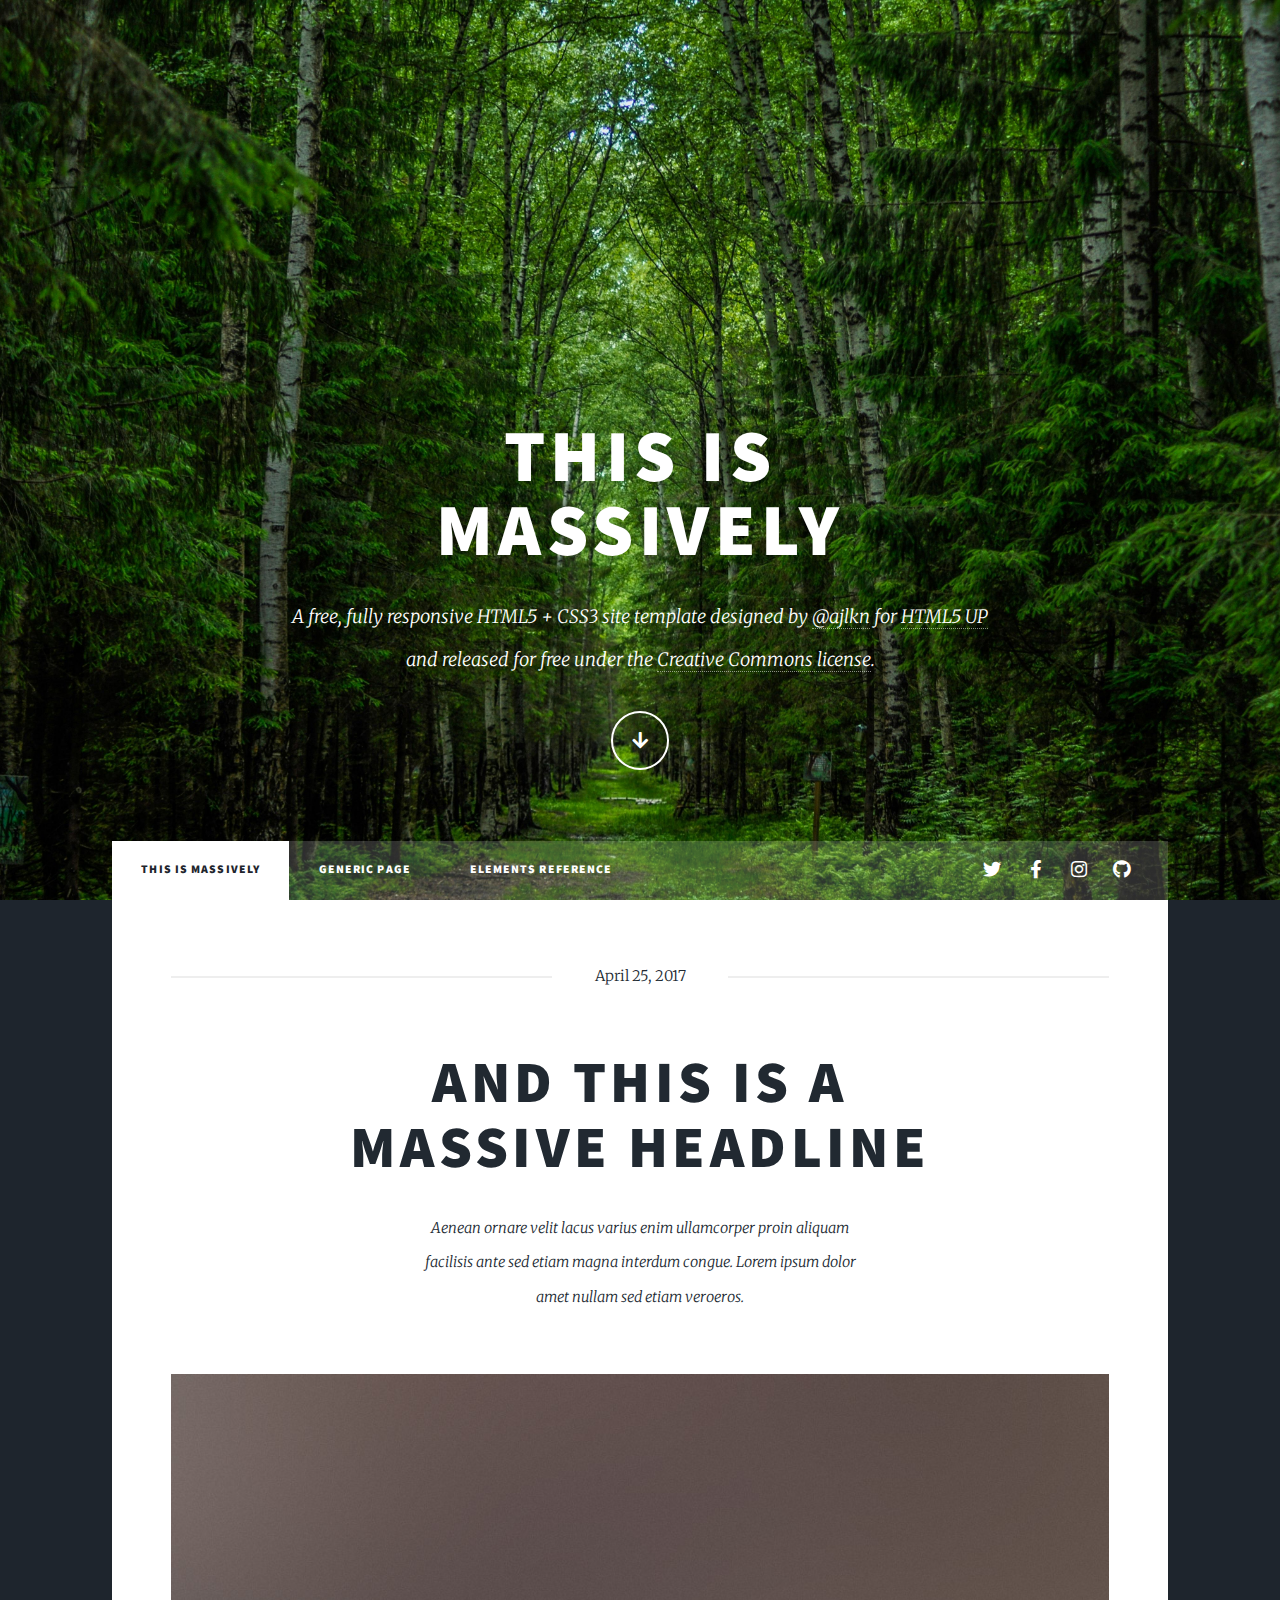
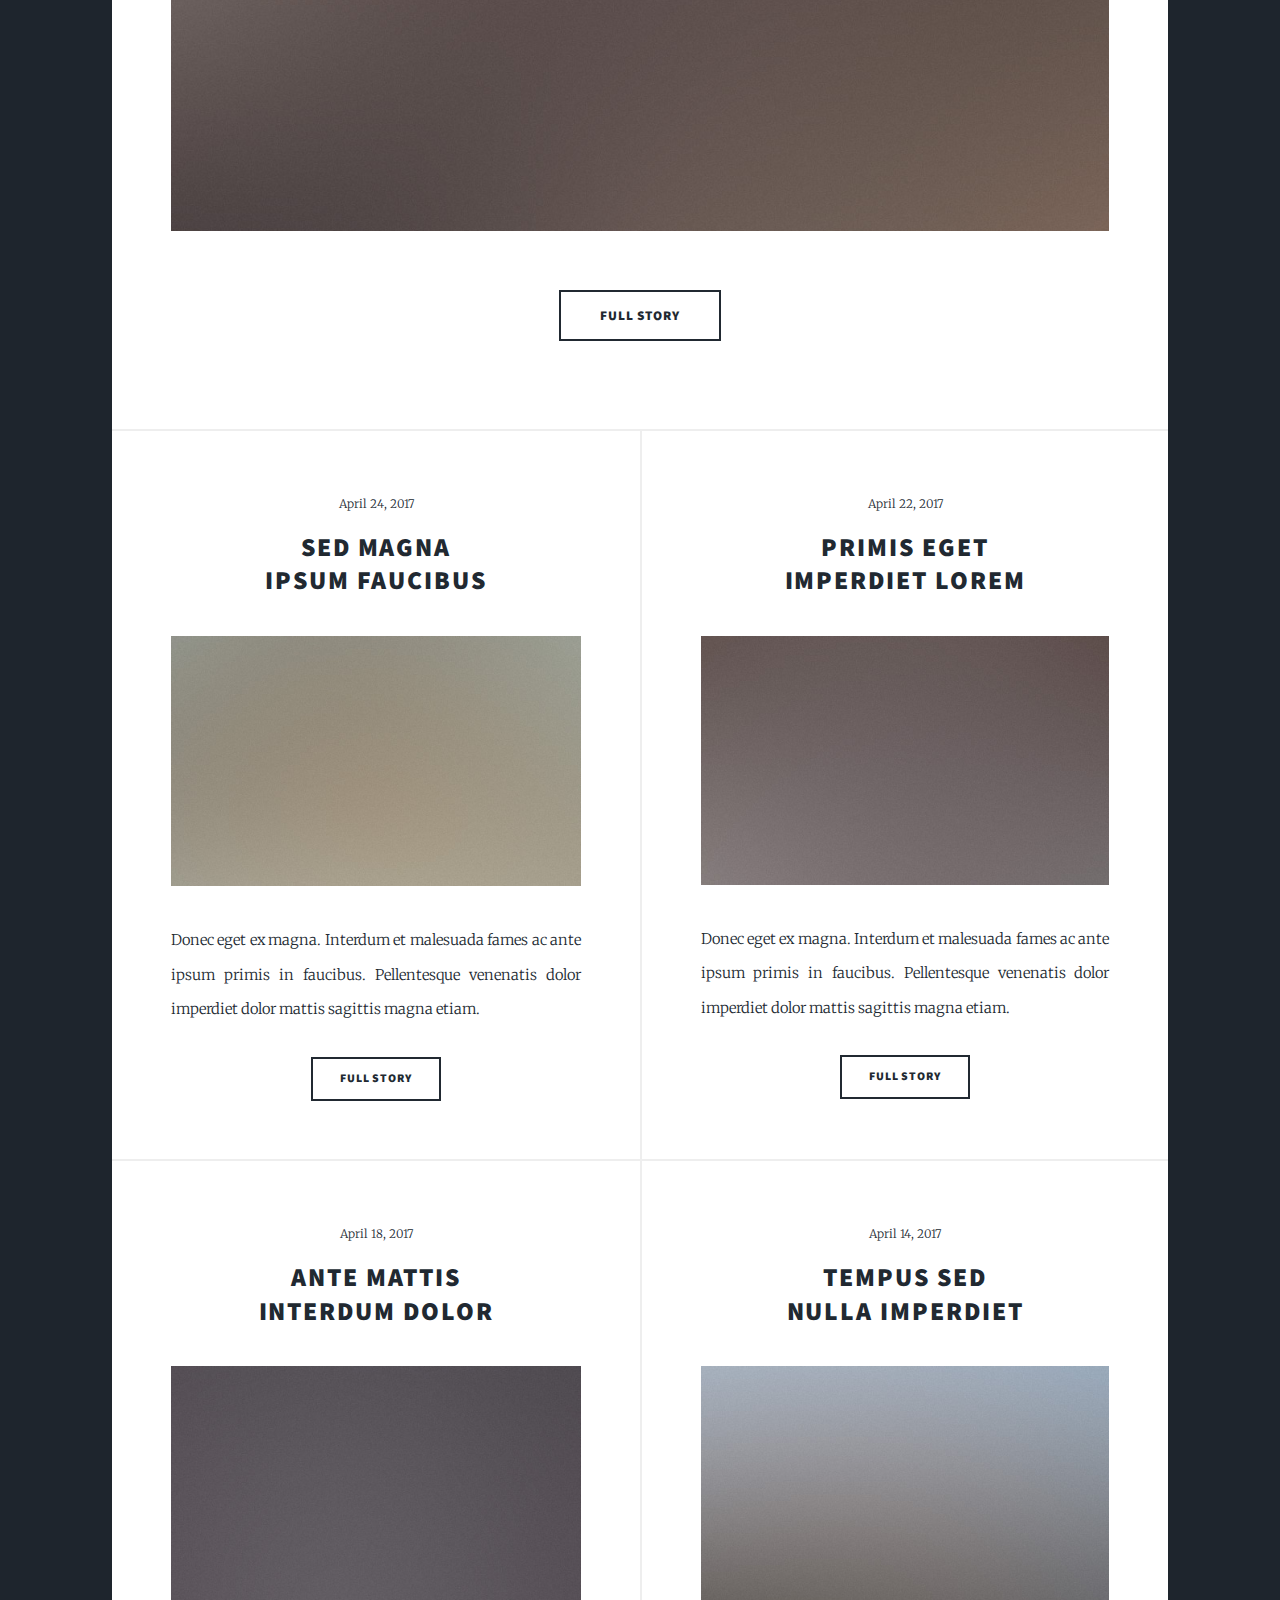
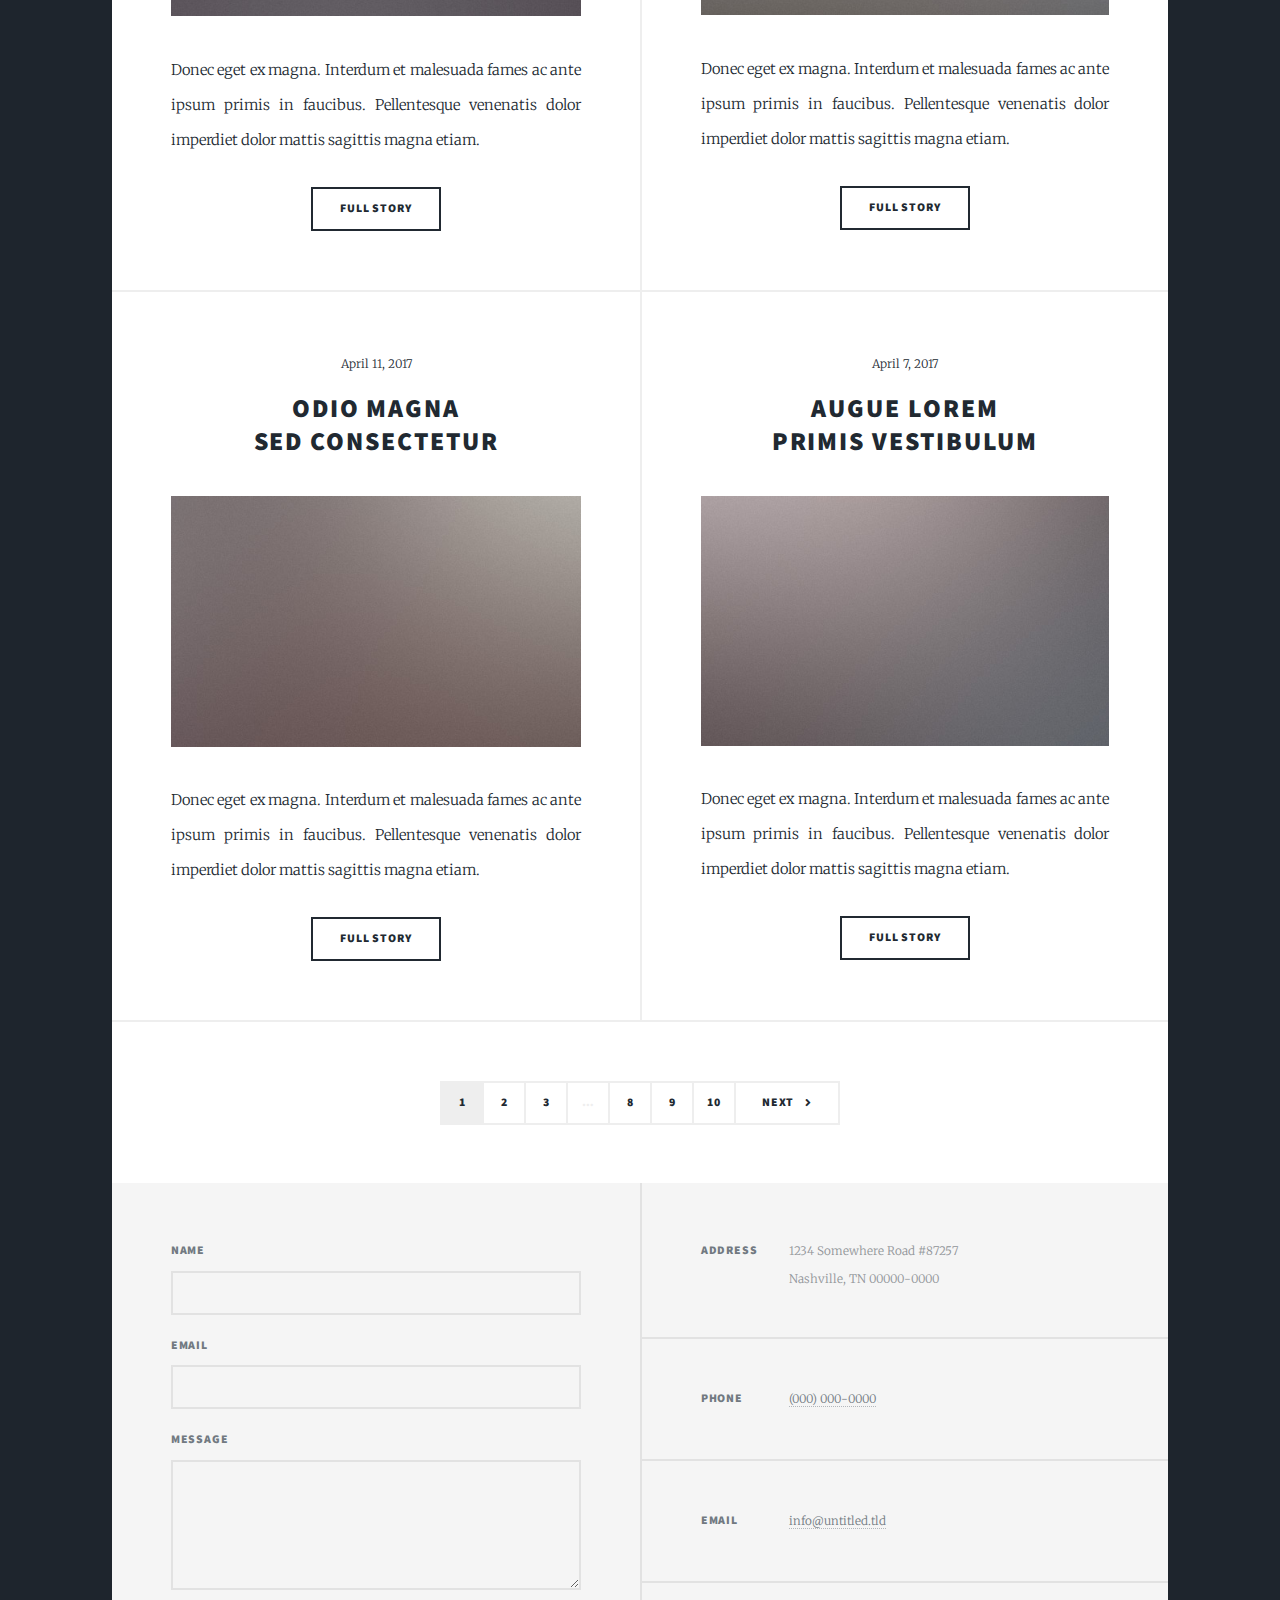
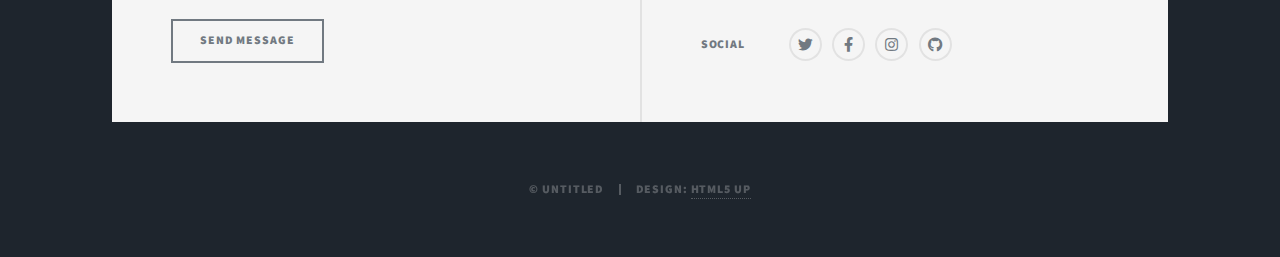
<file: index.html>
<!DOCTYPE HTML>
<!--
	Massively by HTML5 UP
	html5up.net | @ajlkn
	Free for personal and commercial use under the CCA 3.0 license (html5up.net/license)
-->
<html>
	<head>
		<title>Massively by HTML5 UP</title>
		<meta charset="utf-8" />
		<meta name="viewport" content="width=device-width, initial-scale=1, user-scalable=no" />
		<link rel="stylesheet" href="assets/css/main.css" />
		<noscript><link rel="stylesheet" href="assets/css/noscript.css" /></noscript>
	</head>
	<body class="is-preload">

		<!-- Wrapper -->
			<div id="wrapper" class="fade-in">

				<!-- Intro -->
					<div id="intro">
						<h1>This is<br />
						Massively</h1>
						<p>A free, fully responsive HTML5 + CSS3 site template designed by <a href="https://twitter.com/ajlkn">@ajlkn</a> for <a href="https://html5up.net">HTML5 UP</a><br />
						and released for free under the <a href="https://html5up.net/license">Creative Commons license</a>.</p>
						<ul class="actions">
							<li><a href="#header" class="button icon solid solo fa-arrow-down scrolly">Continue</a></li>
						</ul>
					</div>

				<!-- Header -->
					<header id="header">
						<a href="index.html" class="logo">Massively</a>
					</header>

				<!-- Nav -->
					<nav id="nav">
						<ul class="links">
							<li class="active"><a href="index.html">This is Massively</a></li>
							<li><a href="generic.html">Generic Page</a></li>
							<li><a href="elements.html">Elements Reference</a></li>
						</ul>
						<ul class="icons">
							<li><a href="#" class="icon brands fa-twitter"><span class="label">Twitter</span></a></li>
							<li><a href="#" class="icon brands fa-facebook-f"><span class="label">Facebook</span></a></li>
							<li><a href="#" class="icon brands fa-instagram"><span class="label">Instagram</span></a></li>
							<li><a href="#" class="icon brands fa-github"><span class="label">GitHub</span></a></li>
						</ul>
					</nav>

				<!-- Main -->
					<div id="main">

						<!-- Featured Post -->
							<article class="post featured">
								<header class="major">
									<span class="date">April 25, 2017</span>
									<h2><a href="#">And this is a<br />
									massive headline</a></h2>
									<p>Aenean ornare velit lacus varius enim ullamcorper proin aliquam<br />
									facilisis ante sed etiam magna interdum congue. Lorem ipsum dolor<br />
									amet nullam sed etiam veroeros.</p>
								</header>
								<a href="#" class="image main"><img src="images/pic01.jpg" alt="" /></a>
								<ul class="actions special">
									<li><a href="#" class="button large">Full Story</a></li>
								</ul>
							</article>

						<!-- Posts -->
							<section class="posts">
								<article>
									<header>
										<span class="date">April 24, 2017</span>
										<h2><a href="#">Sed magna<br />
										ipsum faucibus</a></h2>
									</header>
									<a href="#" class="image fit"><img src="images/pic02.jpg" alt="" /></a>
									<p>Donec eget ex magna. Interdum et malesuada fames ac ante ipsum primis in faucibus. Pellentesque venenatis dolor imperdiet dolor mattis sagittis magna etiam.</p>
									<ul class="actions special">
										<li><a href="#" class="button">Full Story</a></li>
									</ul>
								</article>
								<article>
									<header>
										<span class="date">April 22, 2017</span>
										<h2><a href="#">Primis eget<br />
										imperdiet lorem</a></h2>
									</header>
									<a href="#" class="image fit"><img src="images/pic03.jpg" alt="" /></a>
									<p>Donec eget ex magna. Interdum et malesuada fames ac ante ipsum primis in faucibus. Pellentesque venenatis dolor imperdiet dolor mattis sagittis magna etiam.</p>
									<ul class="actions special">
										<li><a href="#" class="button">Full Story</a></li>
									</ul>
								</article>
								<article>
									<header>
										<span class="date">April 18, 2017</span>
										<h2><a href="#">Ante mattis<br />
										interdum dolor</a></h2>
									</header>
									<a href="#" class="image fit"><img src="images/pic04.jpg" alt="" /></a>
									<p>Donec eget ex magna. Interdum et malesuada fames ac ante ipsum primis in faucibus. Pellentesque venenatis dolor imperdiet dolor mattis sagittis magna etiam.</p>
									<ul class="actions special">
										<li><a href="#" class="button">Full Story</a></li>
									</ul>
								</article>
								<article>
									<header>
										<span class="date">April 14, 2017</span>
										<h2><a href="#">Tempus sed<br />
										nulla imperdiet</a></h2>
									</header>
									<a href="#" class="image fit"><img src="images/pic05.jpg" alt="" /></a>
									<p>Donec eget ex magna. Interdum et malesuada fames ac ante ipsum primis in faucibus. Pellentesque venenatis dolor imperdiet dolor mattis sagittis magna etiam.</p>
									<ul class="actions special">
										<li><a href="#" class="button">Full Story</a></li>
									</ul>
								</article>
								<article>
									<header>
										<span class="date">April 11, 2017</span>
										<h2><a href="#">Odio magna<br />
										sed consectetur</a></h2>
									</header>
									<a href="#" class="image fit"><img src="images/pic06.jpg" alt="" /></a>
									<p>Donec eget ex magna. Interdum et malesuada fames ac ante ipsum primis in faucibus. Pellentesque venenatis dolor imperdiet dolor mattis sagittis magna etiam.</p>
									<ul class="actions special">
										<li><a href="#" class="button">Full Story</a></li>
									</ul>
								</article>
								<article>
									<header>
										<span class="date">April 7, 2017</span>
										<h2><a href="#">Augue lorem<br />
										primis vestibulum</a></h2>
									</header>
									<a href="#" class="image fit"><img src="images/pic07.jpg" alt="" /></a>
									<p>Donec eget ex magna. Interdum et malesuada fames ac ante ipsum primis in faucibus. Pellentesque venenatis dolor imperdiet dolor mattis sagittis magna etiam.</p>
									<ul class="actions special">
										<li><a href="#" class="button">Full Story</a></li>
									</ul>
								</article>
							</section>

						<!-- Footer -->
							<footer>
								<div class="pagination">
									<!--<a href="#" class="previous">Prev</a>-->
									<a href="#" class="page active">1</a>
									<a href="#" class="page">2</a>
									<a href="#" class="page">3</a>
									<span class="extra">&hellip;</span>
									<a href="#" class="page">8</a>
									<a href="#" class="page">9</a>
									<a href="#" class="page">10</a>
									<a href="#" class="next">Next</a>
								</div>
							</footer>

					</div>

				<!-- Footer -->
					<footer id="footer">
						<section>
							<form method="post" action="#">
								<div class="fields">
									<div class="field">
										<label for="name">Name</label>
										<input type="text" name="name" id="name" />
									</div>
									<div class="field">
										<label for="email">Email</label>
										<input type="text" name="email" id="email" />
									</div>
									<div class="field">
										<label for="message">Message</label>
										<textarea name="message" id="message" rows="3"></textarea>
									</div>
								</div>
								<ul class="actions">
									<li><input type="submit" value="Send Message" /></li>
								</ul>
							</form>
						</section>
						<section class="split contact">
							<section class="alt">
								<h3>Address</h3>
								<p>1234 Somewhere Road #87257<br />
								Nashville, TN 00000-0000</p>
							</section>
							<section>
								<h3>Phone</h3>
								<p><a href="#">(000) 000-0000</a></p>
							</section>
							<section>
								<h3>Email</h3>
								<p><a href="#">info@untitled.tld</a></p>
							</section>
							<section>
								<h3>Social</h3>
								<ul class="icons alt">
									<li><a href="#" class="icon brands alt fa-twitter"><span class="label">Twitter</span></a></li>
									<li><a href="#" class="icon brands alt fa-facebook-f"><span class="label">Facebook</span></a></li>
									<li><a href="#" class="icon brands alt fa-instagram"><span class="label">Instagram</span></a></li>
									<li><a href="#" class="icon brands alt fa-github"><span class="label">GitHub</span></a></li>
								</ul>
							</section>
						</section>
					</footer>

				<!-- Copyright -->
					<div id="copyright">
						<ul><li>&copy; Untitled</li><li>Design: <a href="https://html5up.net">HTML5 UP</a></li></ul>
					</div>

			</div>

		<!-- Scripts -->
			<script src="assets/js/jquery.min.js"></script>
			<script src="assets/js/jquery.scrollex.min.js"></script>
			<script src="assets/js/jquery.scrolly.min.js"></script>
			<script src="assets/js/browser.min.js"></script>
			<script src="assets/js/breakpoints.min.js"></script>
			<script src="assets/js/util.js"></script>
			<script src="assets/js/main.js"></script>

	</body>
</html>
</file>
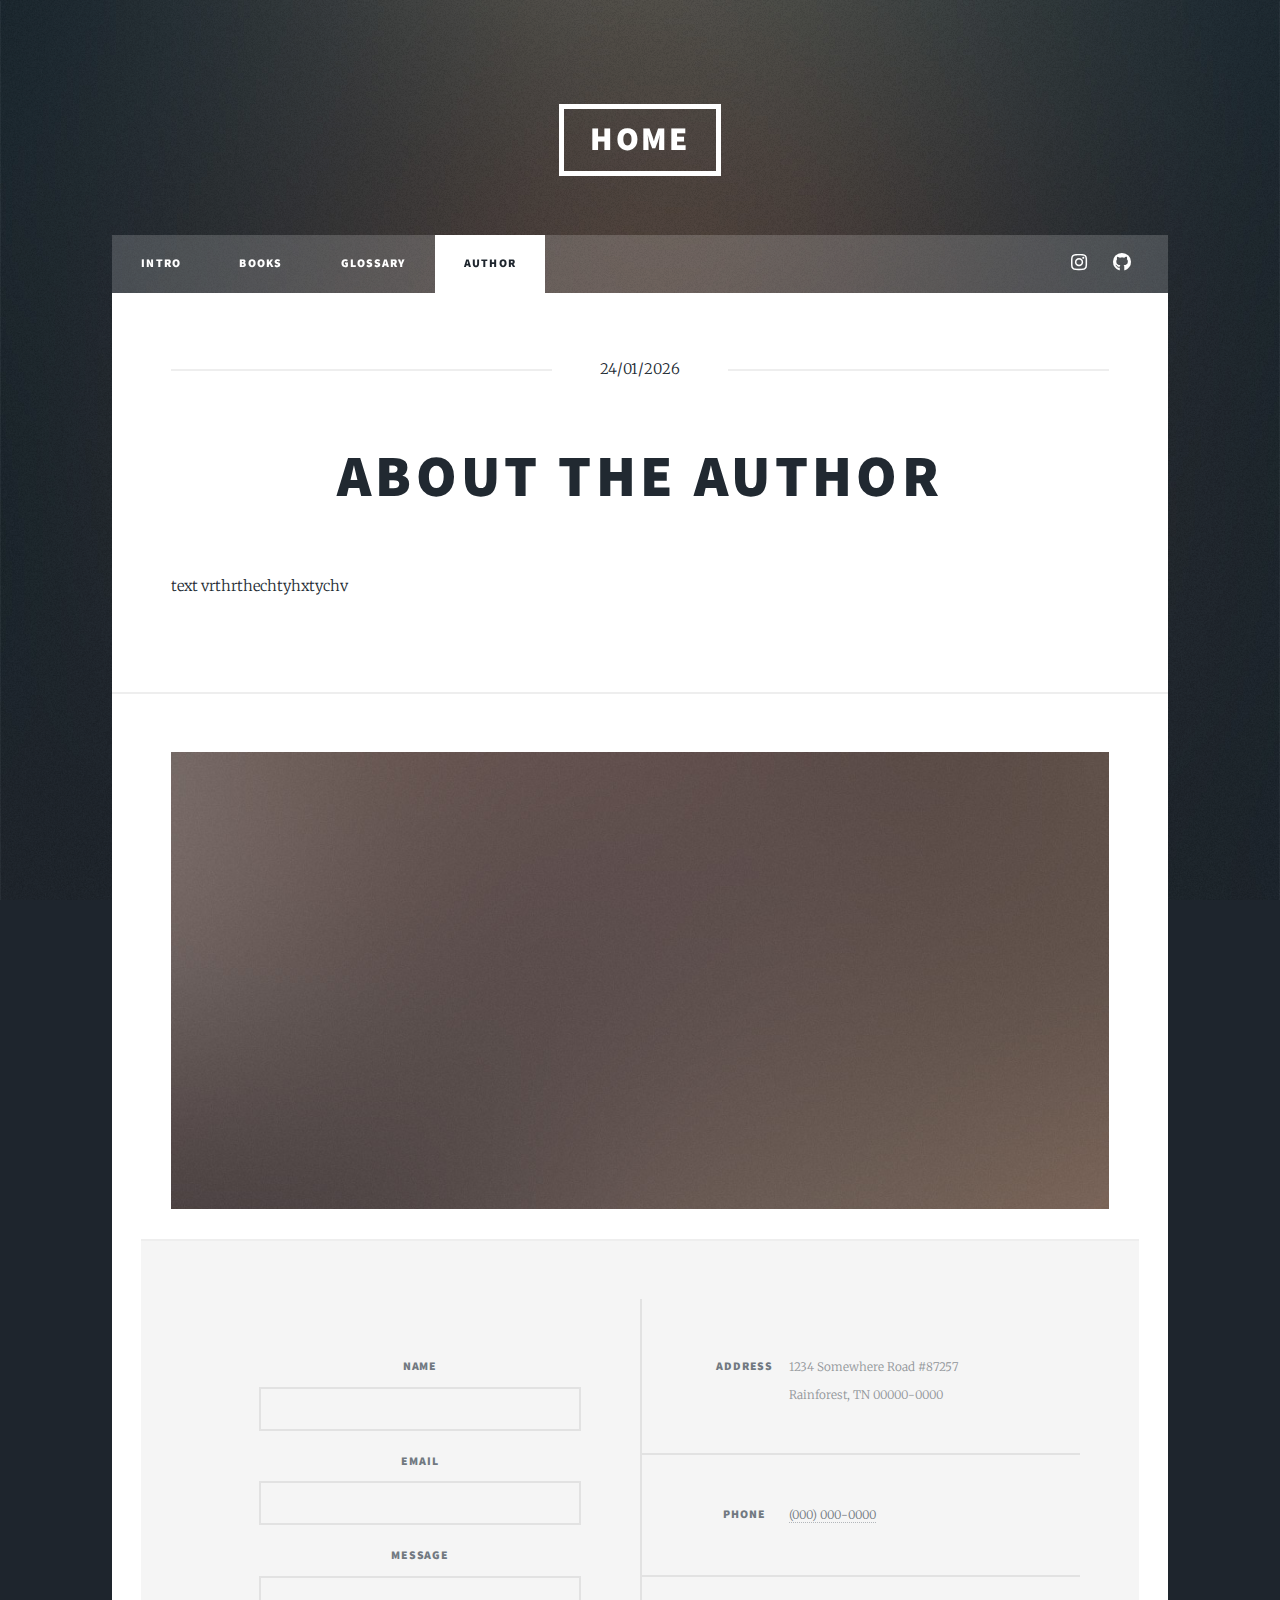
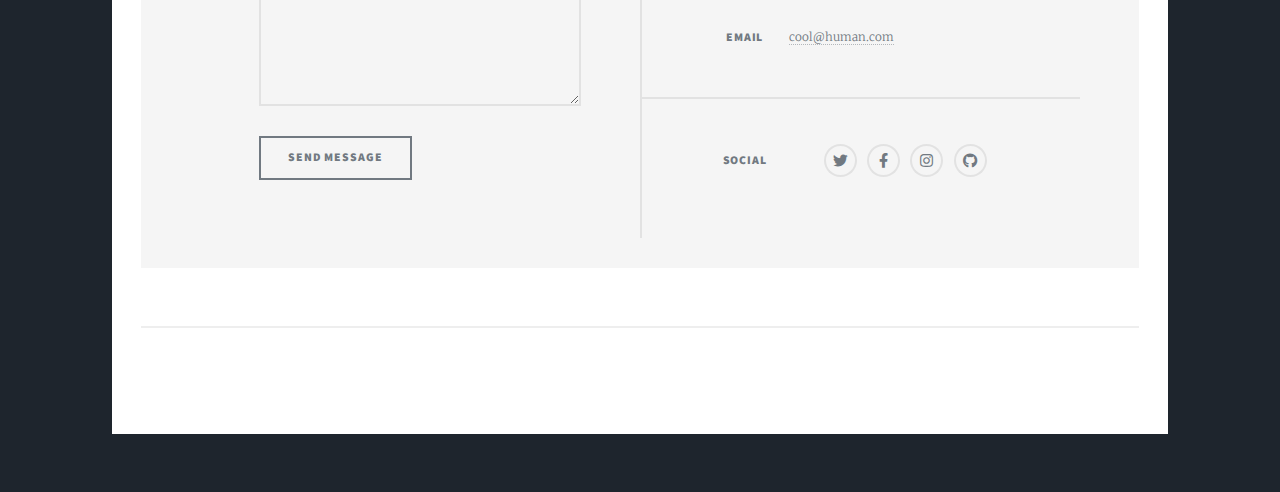
<file: author2.html>
<!DOCTYPE HTML>
<!--
	Massively by HTML5 UP
	html5up.net | @ajlkn
	Free for personal and commercial use under the CCA 3.0 license (html5up.net/license)
-->
<html>
	<head>
		<title>author</title>
		<meta charset="utf-8" />
		<meta name="viewport" content="width=device-width, initial-scale=1, user-scalable=no" />
		<link rel="stylesheet" href="assets/css/main.css" />
		<noscript><link rel="stylesheet" href="assets/css/noscript.css" /></noscript>
	</head>
	<body class="is-preload">

		<!-- Wrapper -->
			<div id="wrapper">

				<!-- Header -->
					<header id="header">
						<a href="index.html" class="logo">HOME</a>
					</header>

				<!-- Nav -->
					<nav id="nav">
						<ul class="links">
							<li><a href="index.html">INTRO</a></li>
							<li><a href="index.html">BOOKS</a></li>
							<li><a href="elements.html">GLOSSARY</a></li>
                           <li class="active"><a href="author2.html">AUTHOR</a></li>
						
						</ul>
						<ul class="icons">
					
							<li><a href="#" class="icon brands fa-instagram"><span class="label">Instagram</span></a></li>
							<li><a href="#" class="icon brands fa-github"><span class="label">GitHub</span></a></li>
						</ul>
					</nav>

				<!-- Main -->
					<div id="main">

						<!-- Post -->
							<section class="post">
								<header class="major">
									<span class="date">24/01/2026</span>
									<h1>About the Author<h1>
						
								</header>
							
								<p>text vrthrthechtyhxtychv</p>
							</section>
											<div class="image main"><img src="images/pic01.jpg" alt="" /></div>

					<footer id="footer">
						<section>
							<form method="post" action="#">
								<div class="fields">
									<div class="field">
										<label for="name">Name</label>
										<input type="text" name="name" id="name" />
									</div>
									<div class="field">
										<label for="email">Email</label>
										<input type="text" name="email" id="email" />
									</div>
									<div class="field">
										<label for="message">Message</label>
										<textarea name="message" id="message" rows="3"></textarea>
									</div>
								</div>
								<ul class="actions">
									<li><input type="submit" value="Send Message" /></li>
								</ul>
							</form>
						</section>
						<section class="split contact">
							<section class="alt">
								<h3>Address</h3>
								<p>1234 Somewhere Road #87257<br />
								Rainforest, TN 00000-0000</p>
							</section>
							<section>
								<h3>Phone</h3>
								<p><a href="#">(000) 000-0000</a></p>
							</section>
							<section>
								<h3>Email</h3>
								<p><a href="#">cool@human.com</a></p>
							</section>
							<section>
								<h3>Social</h3>
								<ul class="icons alt">
									<li><a href="#" class="icon brands alt fa-twitter"><span class="label">Twitter</span></a></li>
									<li><a href="#" class="icon brands alt fa-facebook-f"><span class="label">Facebook</span></a></li>
									<li><a href="#" class="icon brands alt fa-instagram"><span class="label">Instagram</span></a></li>
									<li><a href="#" class="icon brands alt fa-github"><span class="label">GitHub</span></a></li>
								</ul>
							</section>
						</section>
					</footer>

				<!-- Copyright -->
					<div id="copyright">
						<ul><li>&copy; Untitled</li><li>Design: <a href="https://html5up.net">HTML5 UP</a></li></ul>
					</div>

			</div>

		<!-- Scripts -->
			<script src="assets/js/jquery.min.js"></script>
			<script src="assets/js/jquery.scrollex.min.js"></script>
			<script src="assets/js/jquery.scrolly.min.js"></script>
			<script src="assets/js/browser.min.js"></script>
			<script src="assets/js/breakpoints.min.js"></script>
			<script src="assets/js/util.js"></script>
			<script src="assets/js/main.js"></script>

	</body>

</html>
</file>
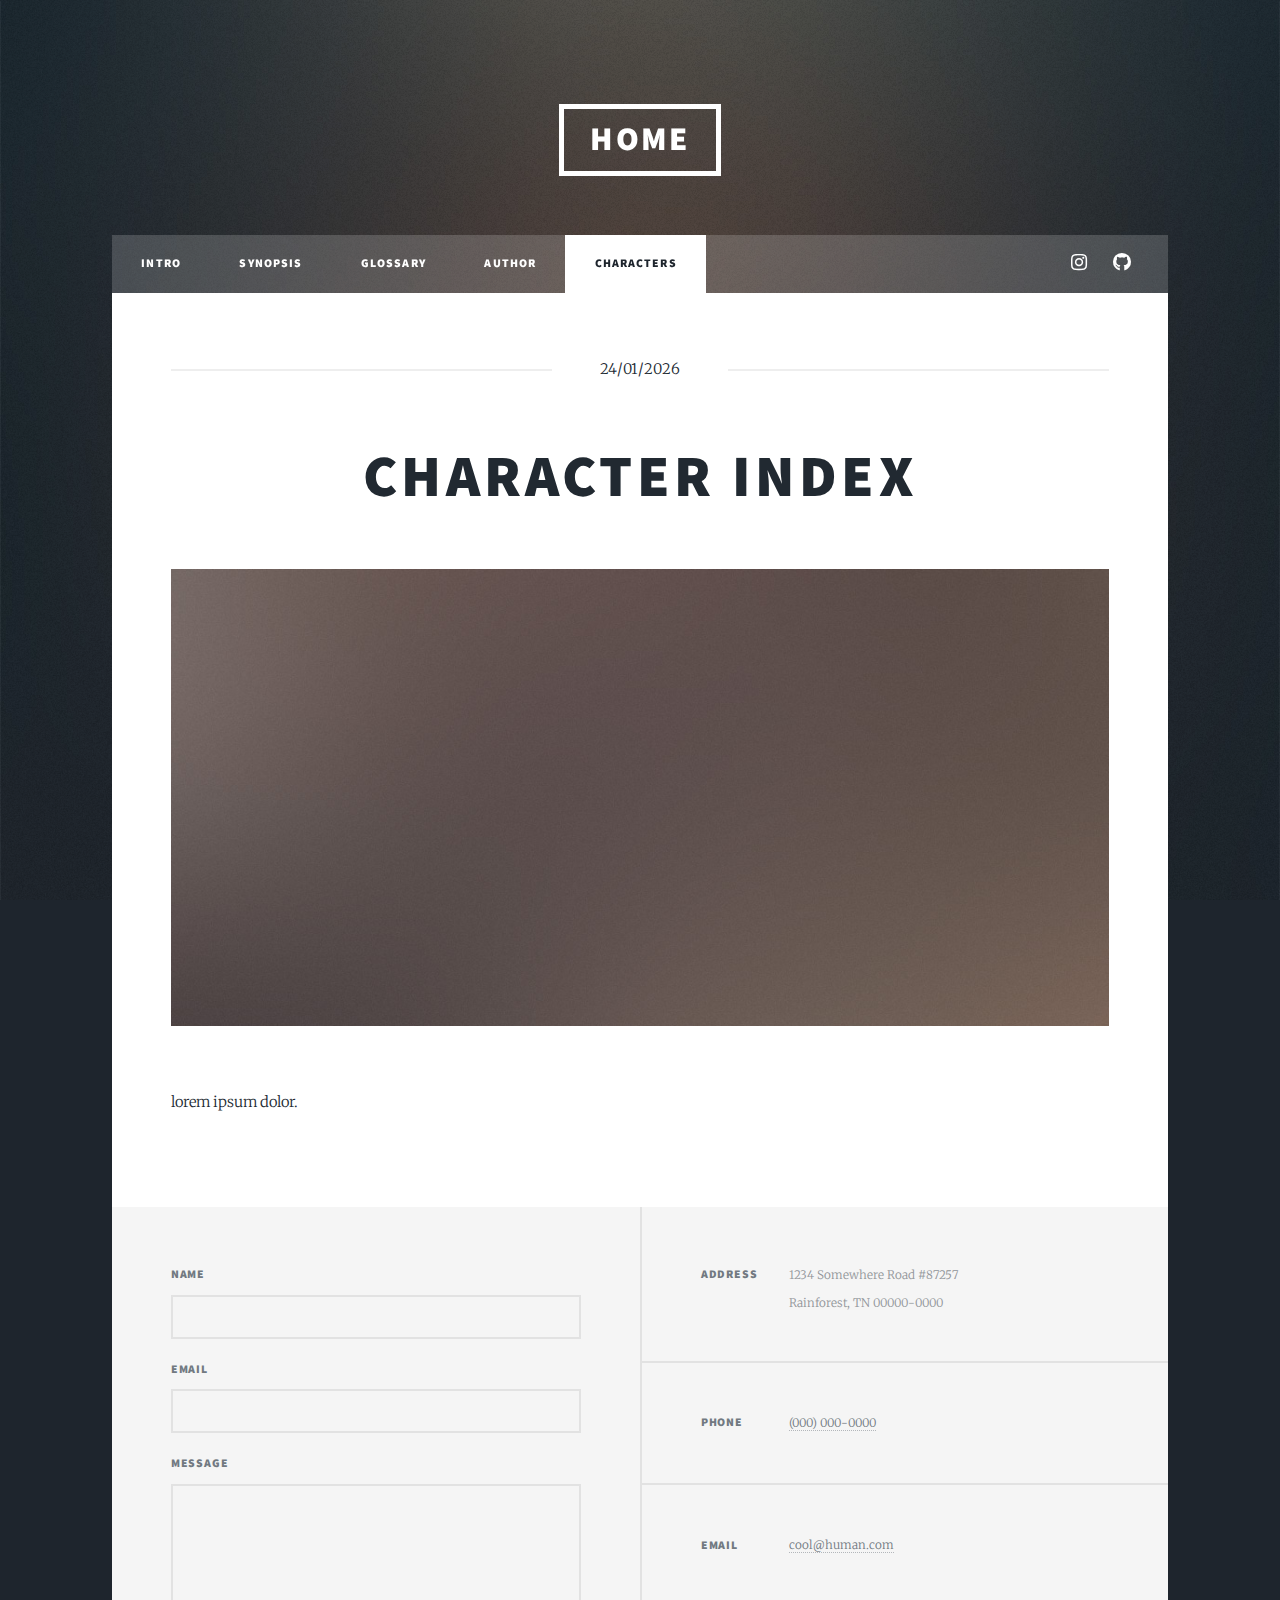
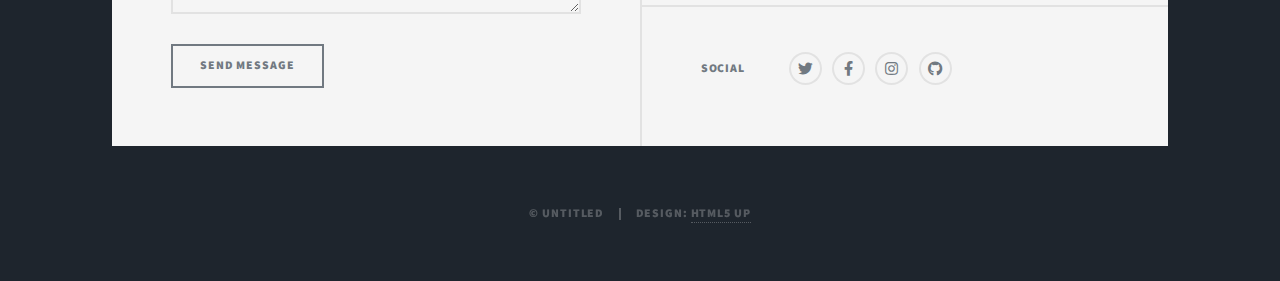
<file: characters.html>
<!DOCTYPE HTML>
<!--
	Massively by HTML5 UP
	html5up.net | @ajlkn
	Free for personal and commercial use under the CCA 3.0 license (html5up.net/license)
-->
<html>
	<head>
		<title>characters</title>
		<meta charset="utf-8" />
		<meta name="viewport" content="width=device-width, initial-scale=1, user-scalable=no" />
		<link rel="stylesheet" href="assets/css/main.css" />
		<noscript><link rel="stylesheet" href="assets/css/noscript.css" /></noscript>
	</head>
	<body class="is-preload">

		<!-- Wrapper -->
			<div id="wrapper">

				<!-- Header -->
					<header id="header">
						<a href="index.html" class="logo">HOME</a>
					</header>

				<!-- Nav -->
					<nav id="nav">
						<ul class="links">
							<li><a href="index.html">INTRO</a></li>
							<li><a href="index.html">SYNOPSIS</a></li>
							<li><a href="elements.html">GLOSSARY</a></li>
              <li><a href="author2.html">AUTHOR</a></li>
                           <li class="active"><a href="characters.html">CHARACTERS</a></li>
						</ul>
						<ul class="icons">
					
							<li><a href="#" class="icon brands fa-instagram"><span class="label">Instagram</span></a></li>
							<li><a href="#" class="icon brands fa-github"><span class="label">GitHub</span></a></li>
						</ul>
					</nav>

				<!-- Main -->
					<div id="main">

						<!-- Post -->
							<section class="post">
								<header class="major">
									<span class="date">24/01/2026</span>
									<h1>Character Index<h1>
						
								</header>
								<div class="image main"><img src="images/pic01.jpg" alt="" /></div>
								<p>lorem ipsum dolor.</p>
							</section>

					</div>

				<!-- Footer -->
					<footer id="footer">
						<section>
							<form method="post" action="#">
								<div class="fields">
									<div class="field">
										<label for="name">Name</label>
										<input type="text" name="name" id="name" />
									</div>
									<div class="field">
										<label for="email">Email</label>
										<input type="text" name="email" id="email" />
									</div>
									<div class="field">
										<label for="message">Message</label>
										<textarea name="message" id="message" rows="3"></textarea>
									</div>
								</div>
								<ul class="actions">
									<li><input type="submit" value="Send Message" /></li>
								</ul>
							</form>
						</section>
						<section class="split contact">
							<section class="alt">
								<h3>Address</h3>
								<p>1234 Somewhere Road #87257<br />
								Rainforest, TN 00000-0000</p>
							</section>
							<section>
								<h3>Phone</h3>
								<p><a href="#">(000) 000-0000</a></p>
							</section>
							<section>
								<h3>Email</h3>
								<p><a href="#">cool@human.com</a></p>
							</section>
							<section>
								<h3>Social</h3>
								<ul class="icons alt">
									<li><a href="#" class="icon brands alt fa-twitter"><span class="label">Twitter</span></a></li>
									<li><a href="#" class="icon brands alt fa-facebook-f"><span class="label">Facebook</span></a></li>
									<li><a href="#" class="icon brands alt fa-instagram"><span class="label">Instagram</span></a></li>
									<li><a href="#" class="icon brands alt fa-github"><span class="label">GitHub</span></a></li>
								</ul>
							</section>
						</section>
					</footer>

				<!-- Copyright -->
					<div id="copyright">
						<ul><li>&copy; Untitled</li><li>Design: <a href="https://html5up.net">HTML5 UP</a></li></ul>
					</div>

			</div>

		<!-- Scripts -->
			<script src="assets/js/jquery.min.js"></script>
			<script src="assets/js/jquery.scrollex.min.js"></script>
			<script src="assets/js/jquery.scrolly.min.js"></script>
			<script src="assets/js/browser.min.js"></script>
			<script src="assets/js/breakpoints.min.js"></script>
			<script src="assets/js/util.js"></script>
			<script src="assets/js/main.js"></script>

	</body>

</html>
</file>
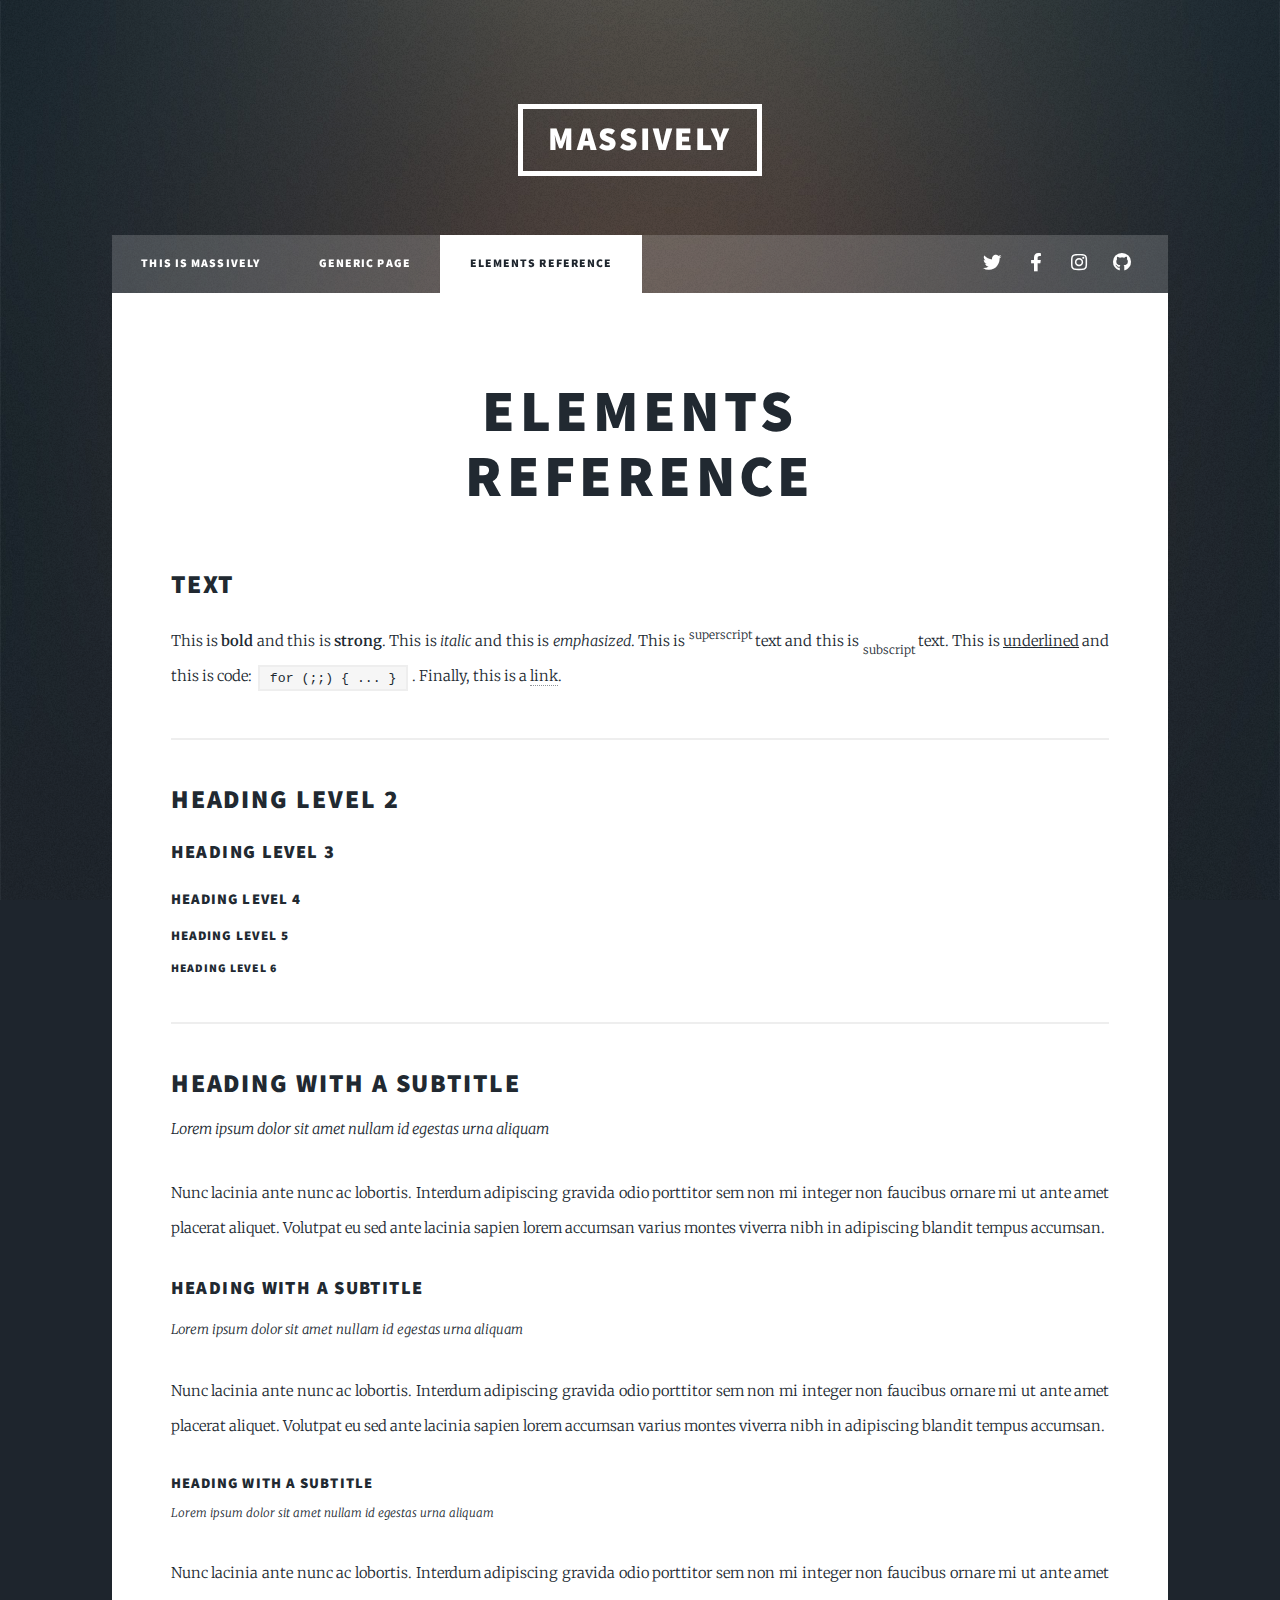
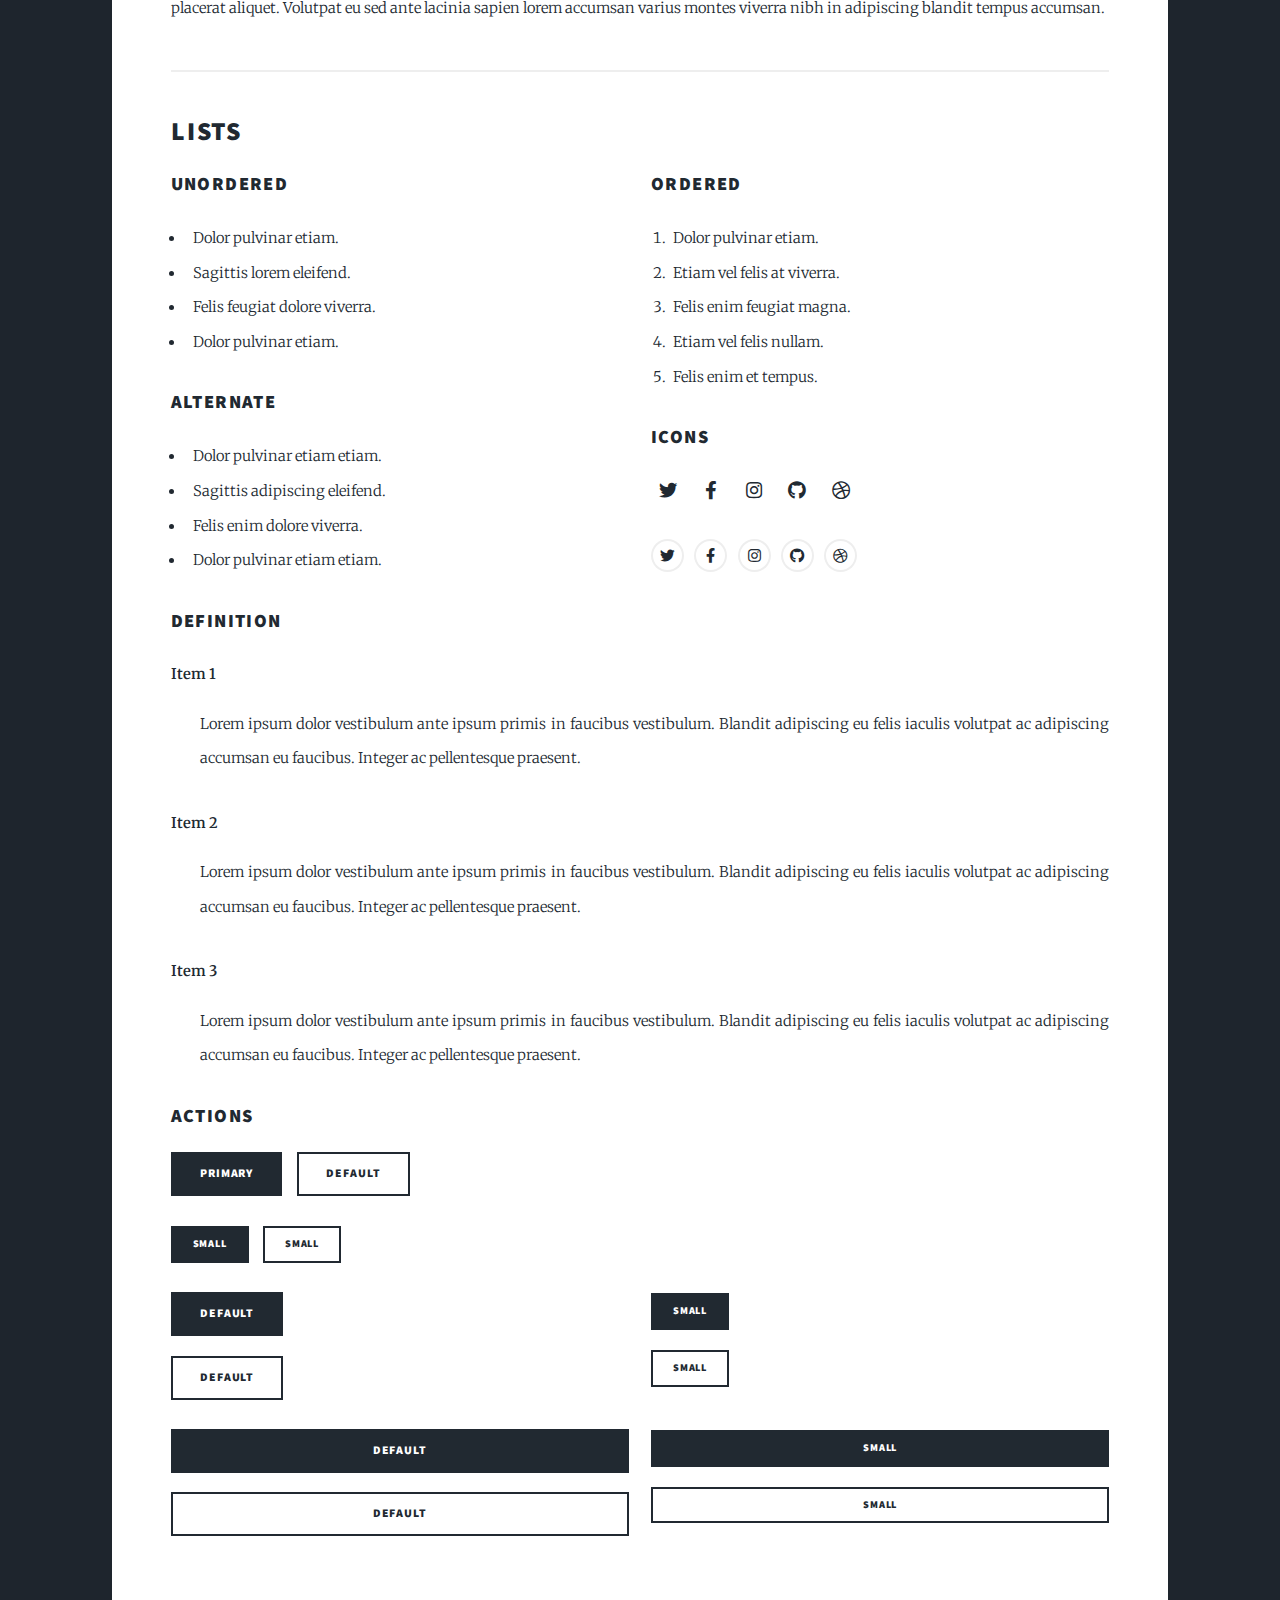
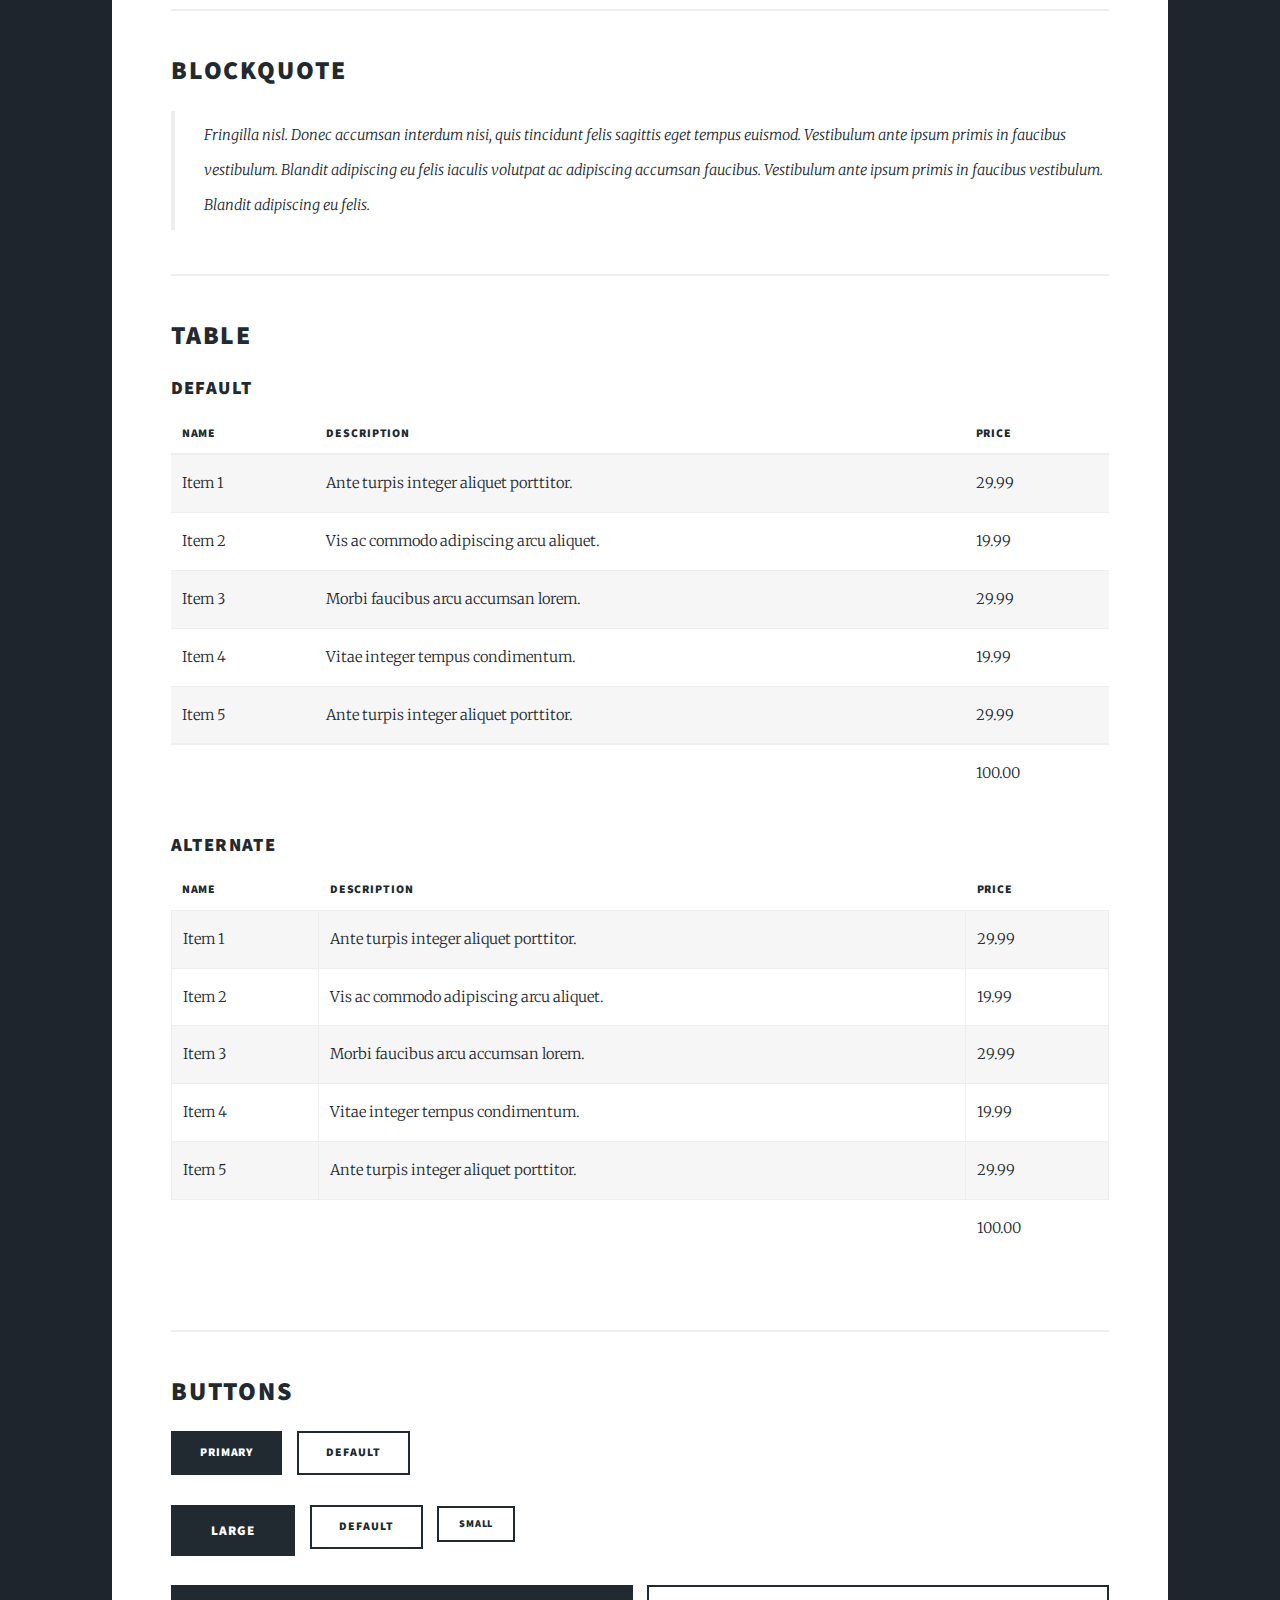
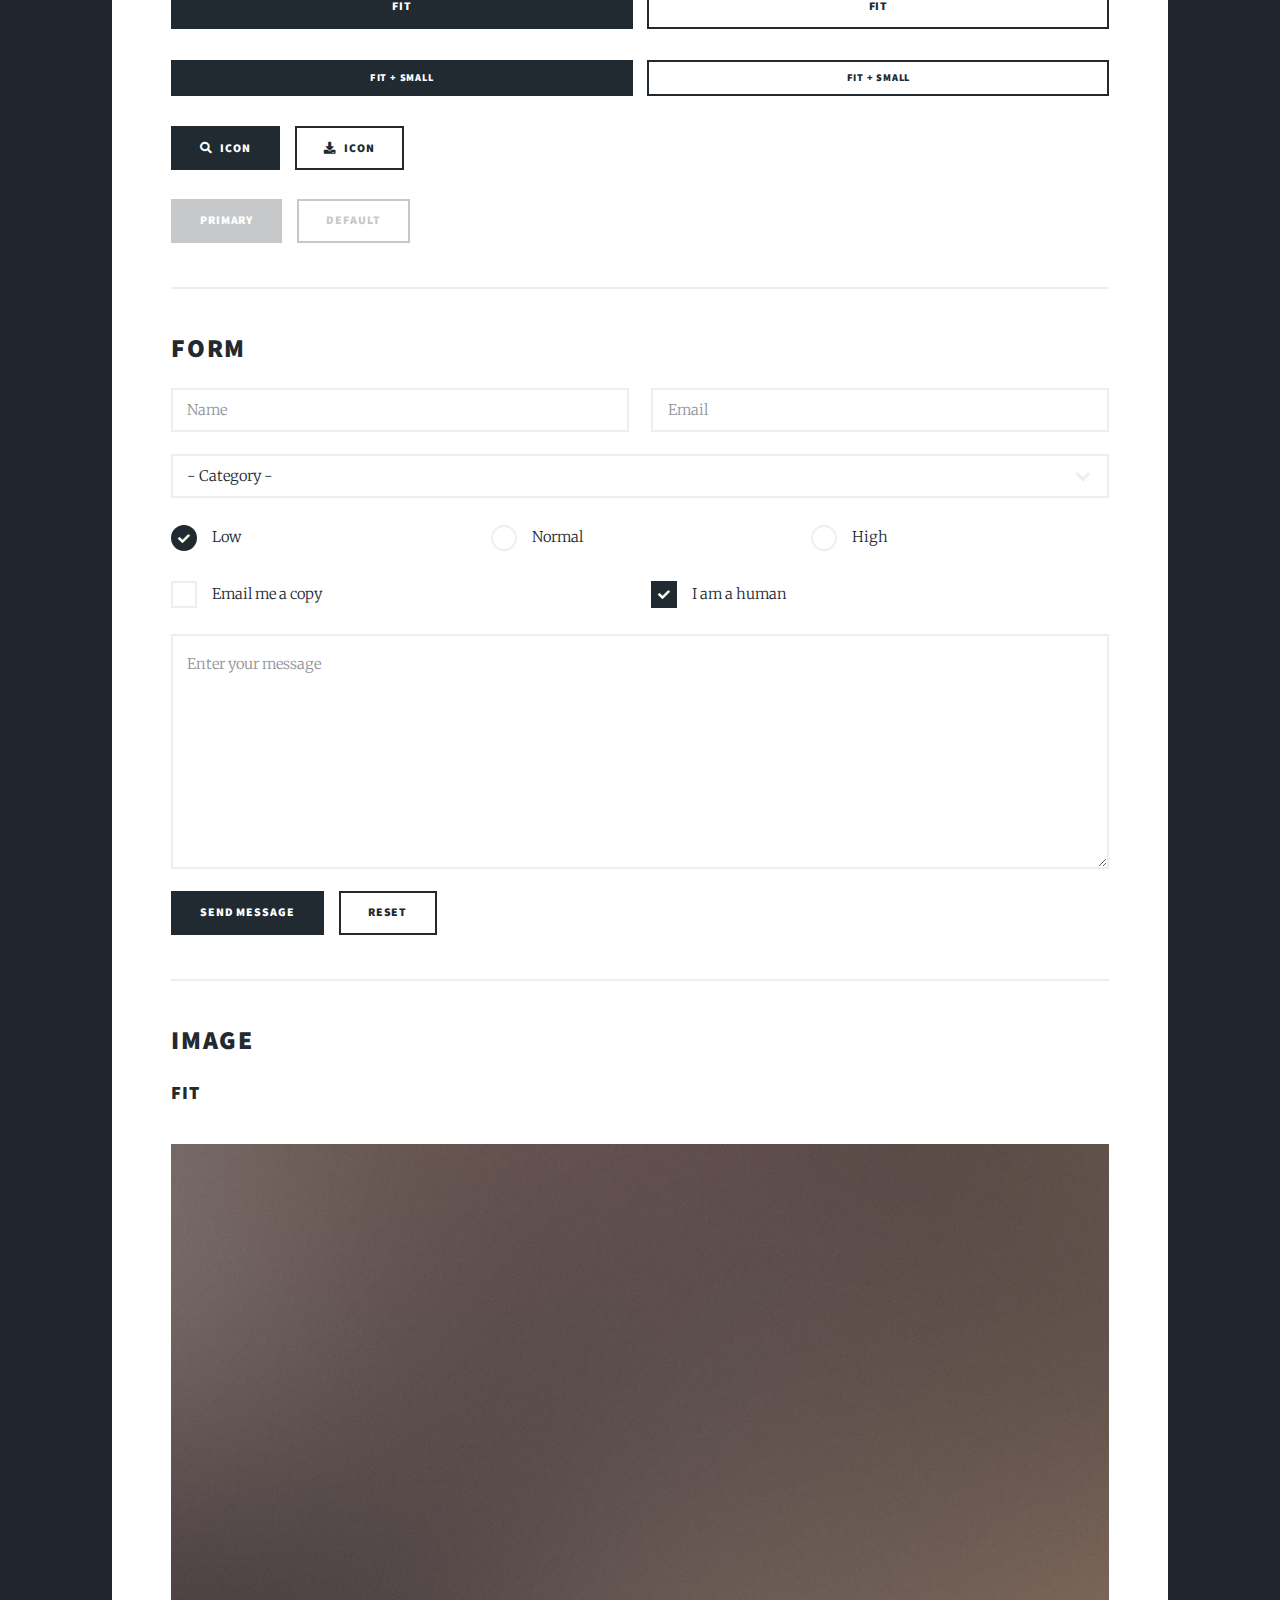
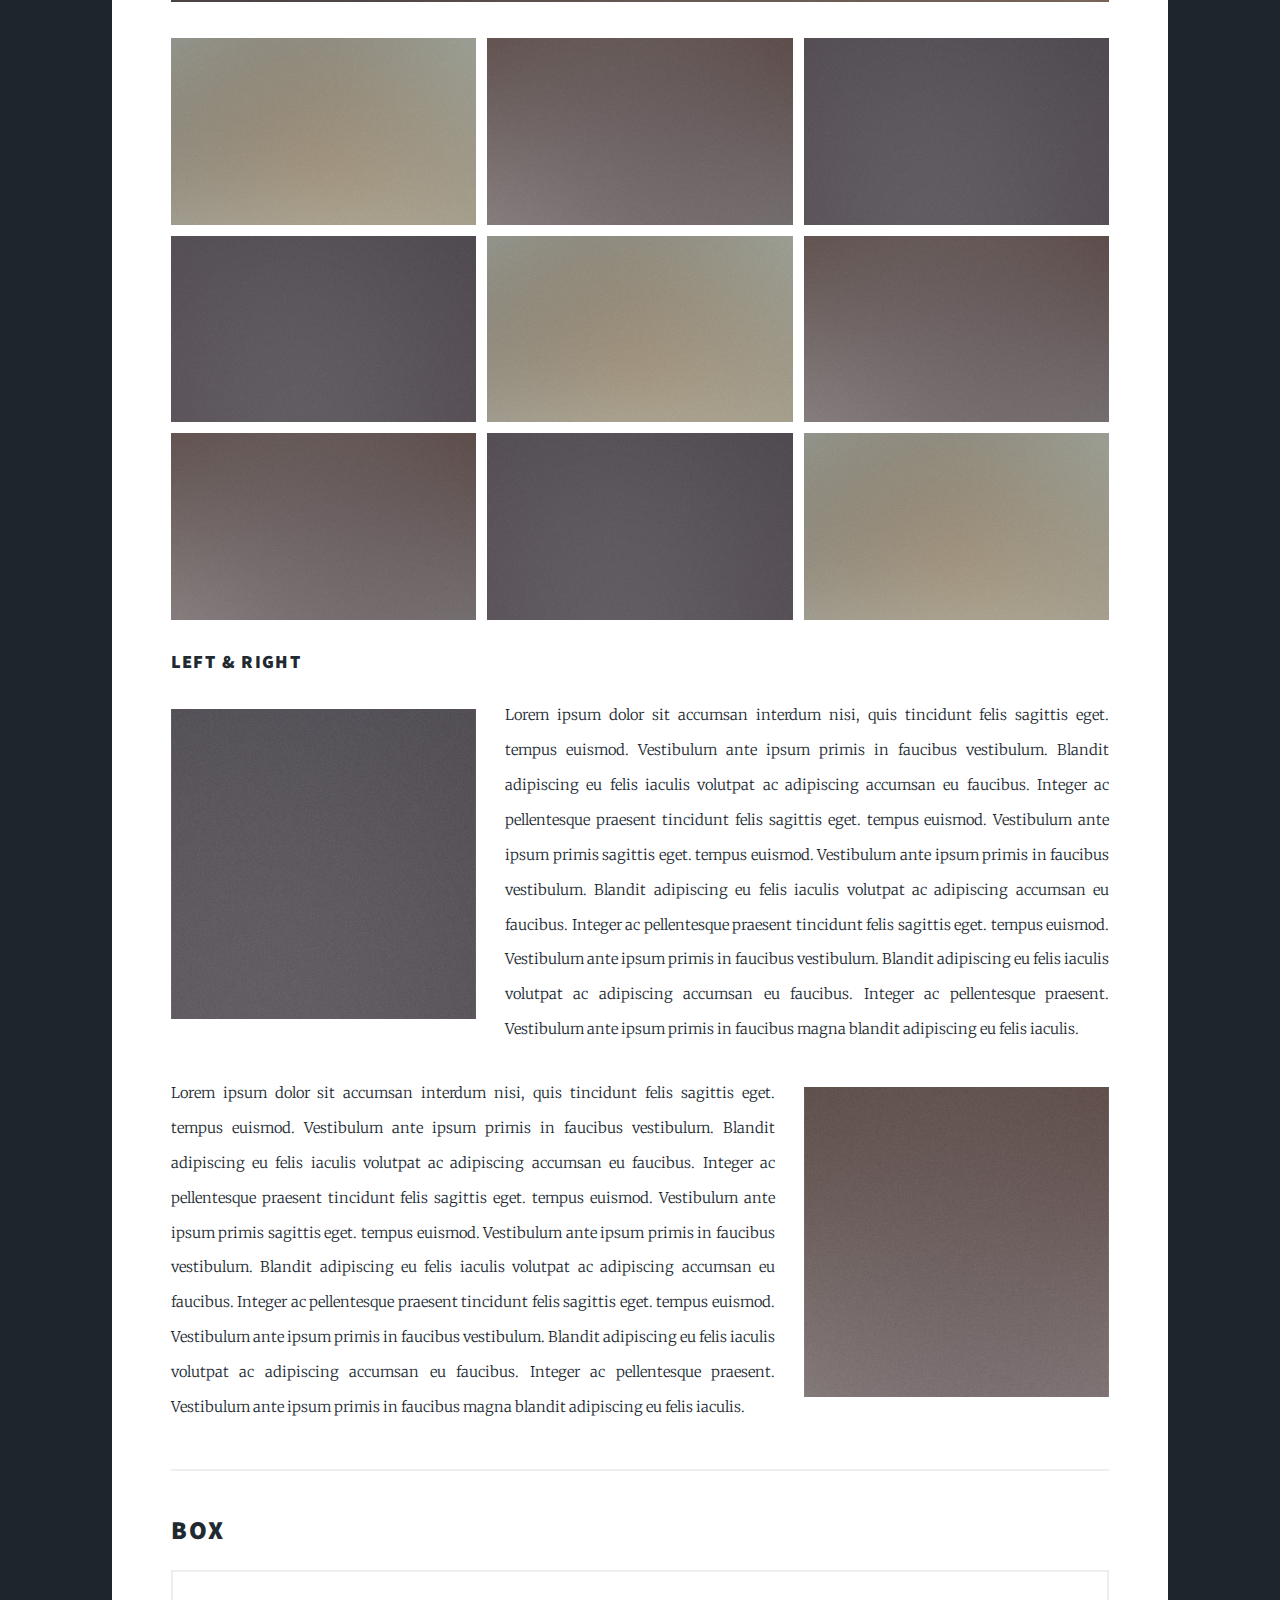
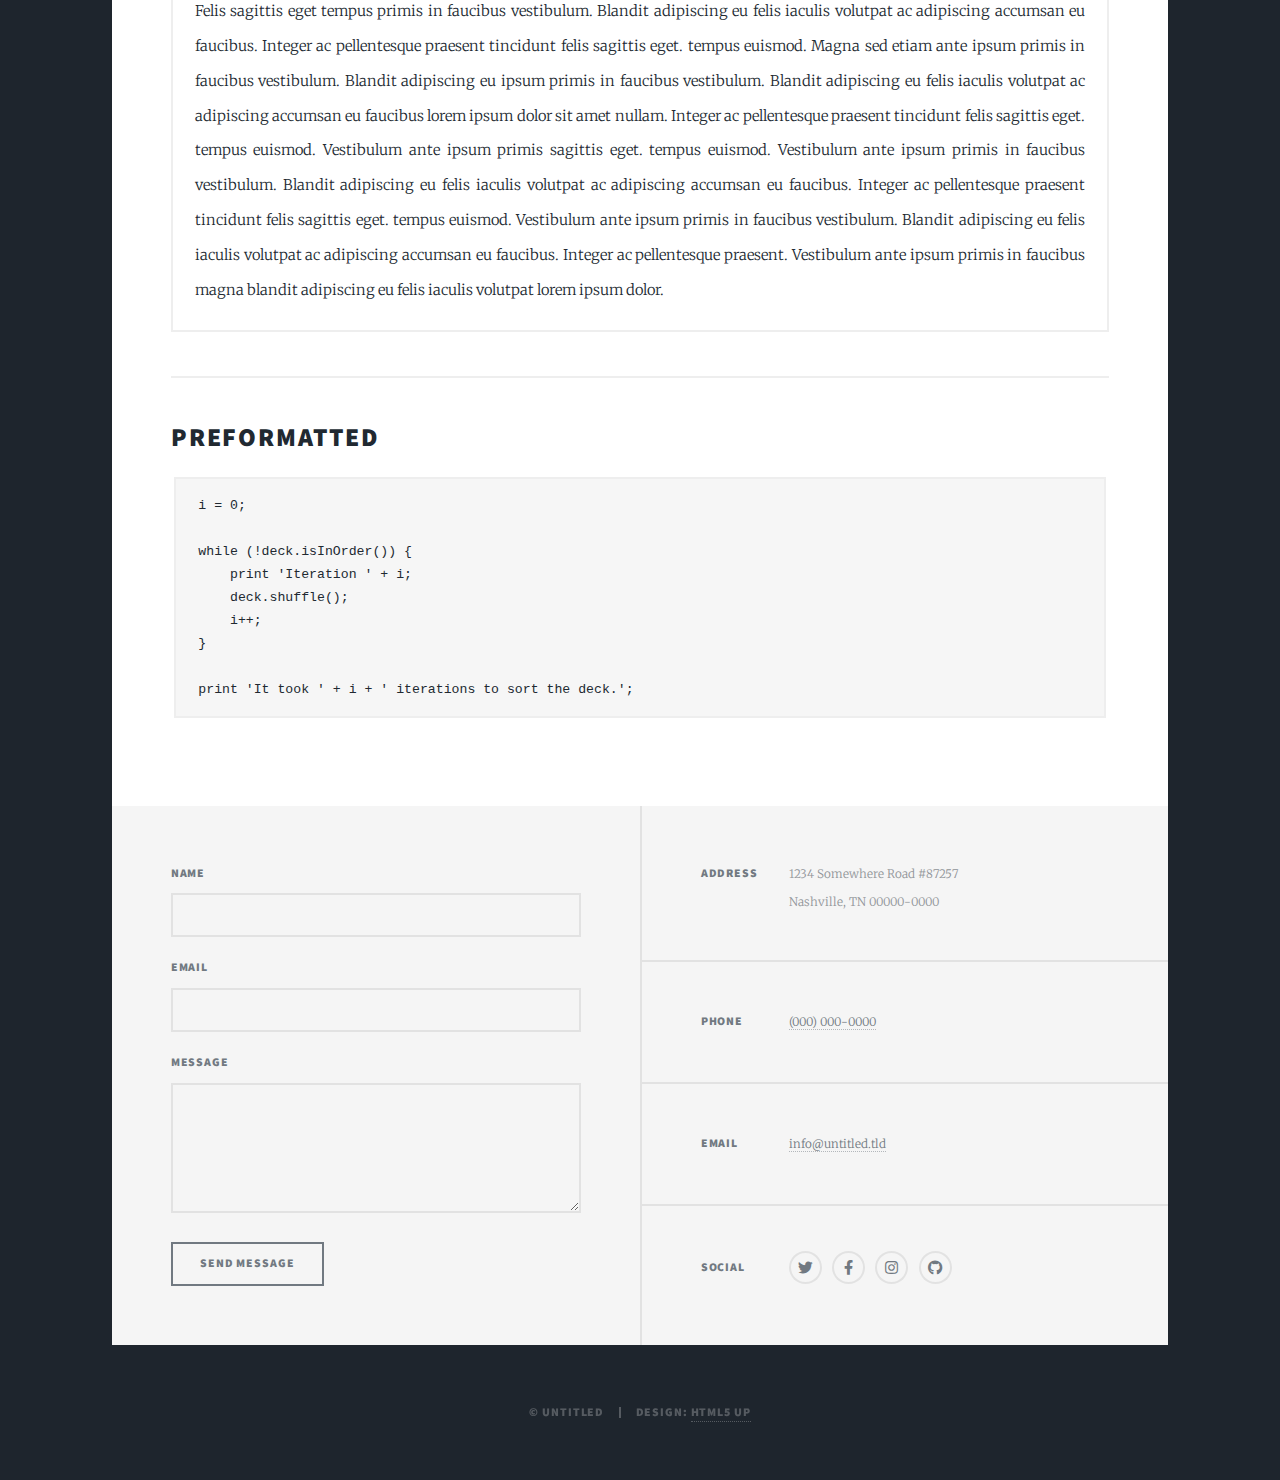
<file: elements.html>
<!DOCTYPE HTML>
<!--
	Massively by HTML5 UP
	html5up.net | @ajlkn
	Free for personal and commercial use under the CCA 3.0 license (html5up.net/license)
-->
<html>
	<head>
		<title>Elements Reference - Massively by HTML5 UP</title>
		<meta charset="utf-8" />
		<meta name="viewport" content="width=device-width, initial-scale=1, user-scalable=no" />
		<link rel="stylesheet" href="assets/css/main.css" />
		<noscript><link rel="stylesheet" href="assets/css/noscript.css" /></noscript>
	</head>
	<body class="is-preload">

		<!-- Wrapper -->
			<div id="wrapper">

				<!-- Header -->
					<header id="header">
						<a href="index.html" class="logo">Massively</a>
					</header>

				<!-- Nav -->
					<nav id="nav">
						<ul class="links">
							<li><a href="index.html">This is Massively</a></li>
							<li><a href="generic.html">Generic Page</a></li>
							<li class="active"><a href="elements.html">Elements Reference</a></li>
						</ul>
						<ul class="icons">
							<li><a href="#" class="icon brands fa-twitter"><span class="label">Twitter</span></a></li>
							<li><a href="#" class="icon brands fa-facebook-f"><span class="label">Facebook</span></a></li>
							<li><a href="#" class="icon brands fa-instagram"><span class="label">Instagram</span></a></li>
							<li><a href="#" class="icon brands fa-github"><span class="label">GitHub</span></a></li>
						</ul>
					</nav>

				<!-- Main -->
					<div id="main">

						<!-- Post -->
							<section class="post">
								<header class="major">
									<h1>Elements<br />
									Reference</h1>
								</header>

								<!-- Text stuff -->
									<h2>Text</h2>
									<p>This is <b>bold</b> and this is <strong>strong</strong>. This is <i>italic</i> and this is <em>emphasized</em>.
									This is <sup>superscript</sup> text and this is <sub>subscript</sub> text.
									This is <u>underlined</u> and this is code: <code>for (;;) { ... }</code>.
									Finally, this is a <a href="#">link</a>.</p>
									<hr />
									<h2>Heading Level 2</h2>
									<h3>Heading Level 3</h3>
									<h4>Heading Level 4</h4>
									<h5>Heading Level 5</h5>
									<h6>Heading Level 6</h6>
									<hr />
									<header>
										<h2>Heading with a Subtitle</h2>
										<p>Lorem ipsum dolor sit amet nullam id egestas urna aliquam</p>
									</header>
									<p>Nunc lacinia ante nunc ac lobortis. Interdum adipiscing gravida odio porttitor sem non mi integer non faucibus ornare mi ut ante amet placerat aliquet. Volutpat eu sed ante lacinia sapien lorem accumsan varius montes viverra nibh in adipiscing blandit tempus accumsan.</p>
									<header>
										<h3>Heading with a Subtitle</h3>
										<p>Lorem ipsum dolor sit amet nullam id egestas urna aliquam</p>
									</header>
									<p>Nunc lacinia ante nunc ac lobortis. Interdum adipiscing gravida odio porttitor sem non mi integer non faucibus ornare mi ut ante amet placerat aliquet. Volutpat eu sed ante lacinia sapien lorem accumsan varius montes viverra nibh in adipiscing blandit tempus accumsan.</p>
									<header>
										<h4>Heading with a Subtitle</h4>
										<p>Lorem ipsum dolor sit amet nullam id egestas urna aliquam</p>
									</header>
									<p>Nunc lacinia ante nunc ac lobortis. Interdum adipiscing gravida odio porttitor sem non mi integer non faucibus ornare mi ut ante amet placerat aliquet. Volutpat eu sed ante lacinia sapien lorem accumsan varius montes viverra nibh in adipiscing blandit tempus accumsan.</p>

									<hr />

								<!-- Lists -->
									<h2>Lists</h2>
									<div class="row">
										<div class="col-6 col-12-small">

											<h3>Unordered</h3>
											<ul>
												<li>Dolor pulvinar etiam.</li>
												<li>Sagittis lorem eleifend.</li>
												<li>Felis feugiat dolore viverra.</li>
												<li>Dolor pulvinar etiam.</li>
											</ul>

											<h3>Alternate</h3>
											<ul class="alt">
												<li>Dolor pulvinar etiam etiam.</li>
												<li>Sagittis adipiscing eleifend.</li>
												<li>Felis enim dolore viverra.</li>
												<li>Dolor pulvinar etiam etiam.</li>
											</ul>

										</div>
										<div class="col-6 col-12-small">

											<h3>Ordered</h3>
											<ol>
												<li>Dolor pulvinar etiam.</li>
												<li>Etiam vel felis at viverra.</li>
												<li>Felis enim feugiat magna.</li>
												<li>Etiam vel felis nullam.</li>
												<li>Felis enim et tempus.</li>
											</ol>

											<h3>Icons</h3>
											<ul class="icons">
												<li><a href="#" class="icon brands fa-twitter"><span class="label">Twitter</span></a></li>
												<li><a href="#" class="icon brands fa-facebook-f"><span class="label">Facebook</span></a></li>
												<li><a href="#" class="icon brands fa-instagram"><span class="label">Instagram</span></a></li>
												<li><a href="#" class="icon brands fa-github"><span class="label">Github</span></a></li>
												<li><a href="#" class="icon brands fa-dribbble"><span class="label">Dribbble</span></a></li>
											</ul>
											<ul class="icons alt">
												<li><a href="#" class="icon brands alt fa-twitter"><span class="label">Twitter</span></a></li>
												<li><a href="#" class="icon brands alt fa-facebook-f"><span class="label">Facebook</span></a></li>
												<li><a href="#" class="icon brands alt fa-instagram"><span class="label">Instagram</span></a></li>
												<li><a href="#" class="icon brands alt fa-github"><span class="label">Github</span></a></li>
												<li><a href="#" class="icon brands alt fa-dribbble"><span class="label">Dribbble</span></a></li>
											</ul>

										</div>
									</div>
									<h3>Definition</h3>
									<dl>
										<dt>Item 1</dt>
										<dd>
											<p>Lorem ipsum dolor vestibulum ante ipsum primis in faucibus vestibulum. Blandit adipiscing eu felis iaculis volutpat ac adipiscing accumsan eu faucibus. Integer ac pellentesque praesent.</p>
										</dd>
										<dt>Item 2</dt>
										<dd>
											<p>Lorem ipsum dolor vestibulum ante ipsum primis in faucibus vestibulum. Blandit adipiscing eu felis iaculis volutpat ac adipiscing accumsan eu faucibus. Integer ac pellentesque praesent.</p>
										</dd>
										<dt>Item 3</dt>
										<dd>
											<p>Lorem ipsum dolor vestibulum ante ipsum primis in faucibus vestibulum. Blandit adipiscing eu felis iaculis volutpat ac adipiscing accumsan eu faucibus. Integer ac pellentesque praesent.</p>
										</dd>
									</dl>

									<h3>Actions</h3>
									<ul class="actions">
										<li><a href="#" class="button primary">Primary</a></li>
										<li><a href="#" class="button">Default</a></li>
									</ul>
									<ul class="actions small">
										<li><a href="#" class="button primary small">Small</a></li>
										<li><a href="#" class="button small">Small</a></li>
									</ul>
									<div class="row">
										<div class="col-6 col-12-small">
											<ul class="actions stacked">
												<li><a href="#" class="button primary">Default</a></li>
												<li><a href="#" class="button">Default</a></li>
											</ul>
										</div>
										<div class="col-6 col-12-small">
											<ul class="actions stacked">
												<li><a href="#" class="button primary small">Small</a></li>
												<li><a href="#" class="button small">Small</a></li>
											</ul>
										</div>
									</div>
									<div class="row">
										<div class="col-6 col-12-small">
											<ul class="actions stacked">
												<li><a href="#" class="button primary fit">Default</a></li>
												<li><a href="#" class="button fit">Default</a></li>
											</ul>
										</div>
										<div class="col-6 col-12-small">
											<ul class="actions stacked">
												<li><a href="#" class="button primary small fit">Small</a></li>
												<li><a href="#" class="button small fit">Small</a></li>
											</ul>
										</div>
									</div>

									<hr />

								<!-- Blockquote -->
									<h2>Blockquote</h2>
									<blockquote>Fringilla nisl. Donec accumsan interdum nisi, quis tincidunt felis sagittis eget tempus euismod. Vestibulum ante ipsum primis in faucibus vestibulum. Blandit adipiscing eu felis iaculis volutpat ac adipiscing accumsan faucibus. Vestibulum ante ipsum primis in faucibus vestibulum. Blandit adipiscing eu felis.</blockquote>

									<hr />

								<!-- Table -->
									<h2>Table</h2>

									<h3>Default</h3>
									<div class="table-wrapper">
										<table>
											<thead>
												<tr>
													<th>Name</th>
													<th>Description</th>
													<th>Price</th>
												</tr>
											</thead>
											<tbody>
												<tr>
													<td>Item 1</td>
													<td>Ante turpis integer aliquet porttitor.</td>
													<td>29.99</td>
												</tr>
												<tr>
													<td>Item 2</td>
													<td>Vis ac commodo adipiscing arcu aliquet.</td>
													<td>19.99</td>
												</tr>
												<tr>
													<td>Item 3</td>
													<td> Morbi faucibus arcu accumsan lorem.</td>
													<td>29.99</td>
												</tr>
												<tr>
													<td>Item 4</td>
													<td>Vitae integer tempus condimentum.</td>
													<td>19.99</td>
												</tr>
												<tr>
													<td>Item 5</td>
													<td>Ante turpis integer aliquet porttitor.</td>
													<td>29.99</td>
												</tr>
											</tbody>
											<tfoot>
												<tr>
													<td colspan="2"></td>
													<td>100.00</td>
												</tr>
											</tfoot>
										</table>
									</div>

									<h3>Alternate</h3>
									<div class="table-wrapper">
										<table class="alt">
											<thead>
												<tr>
													<th>Name</th>
													<th>Description</th>
													<th>Price</th>
												</tr>
											</thead>
											<tbody>
												<tr>
													<td>Item 1</td>
													<td>Ante turpis integer aliquet porttitor.</td>
													<td>29.99</td>
												</tr>
												<tr>
													<td>Item 2</td>
													<td>Vis ac commodo adipiscing arcu aliquet.</td>
													<td>19.99</td>
												</tr>
												<tr>
													<td>Item 3</td>
													<td> Morbi faucibus arcu accumsan lorem.</td>
													<td>29.99</td>
												</tr>
												<tr>
													<td>Item 4</td>
													<td>Vitae integer tempus condimentum.</td>
													<td>19.99</td>
												</tr>
												<tr>
													<td>Item 5</td>
													<td>Ante turpis integer aliquet porttitor.</td>
													<td>29.99</td>
												</tr>
											</tbody>
											<tfoot>
												<tr>
													<td colspan="2"></td>
													<td>100.00</td>
												</tr>
											</tfoot>
										</table>
									</div>

									<hr />

								<!-- Buttons -->
									<h2>Buttons</h2>
									<ul class="actions">
										<li><a href="#" class="button primary">Primary</a></li>
										<li><a href="#" class="button">Default</a></li>
									</ul>
									<ul class="actions">
										<li><a href="#" class="button primary large">Large</a></li>
										<li><a href="#" class="button">Default</a></li>
										<li><a href="#" class="button small">Small</a></li>
									</ul>
									<ul class="actions fit">
										<li><a href="#" class="button primary fit">Fit</a></li>
										<li><a href="#" class="button fit">Fit</a></li>
									</ul>
									<ul class="actions fit small">
										<li><a href="#" class="button primary fit small">Fit + Small</a></li>
										<li><a href="#" class="button fit small">Fit + Small</a></li>
									</ul>
									<ul class="actions">
										<li><a href="#" class="button primary icon solid fa-search">Icon</a></li>
										<li><a href="#" class="button icon solid fa-download">Icon</a></li>
									</ul>
									<ul class="actions">
										<li><span class="button primary disabled">Primary</span></li>
										<li><span class="button disabled">Default</span></li>
									</ul>

									<hr />

								<!-- Form -->
									<h2>Form</h2>

									<form method="post" action="#">
										<div class="row gtr-uniform">
											<div class="col-6 col-12-xsmall">
												<input type="text" name="demo-name" id="demo-name" value="" placeholder="Name" />
											</div>
											<div class="col-6 col-12-xsmall">
												<input type="email" name="demo-email" id="demo-email" value="" placeholder="Email" />
											</div>
											<!-- Break -->
											<div class="col-12">
												<select name="demo-category" id="demo-category">
													<option value="">- Category -</option>
													<option value="1">Manufacturing</option>
													<option value="1">Shipping</option>
													<option value="1">Administration</option>
													<option value="1">Human Resources</option>
												</select>
											</div>
											<!-- Break -->
											<div class="col-4 col-12-small">
												<input type="radio" id="demo-priority-low" name="demo-priority" checked>
												<label for="demo-priority-low">Low</label>
											</div>
											<div class="col-4 col-12-small">
												<input type="radio" id="demo-priority-normal" name="demo-priority">
												<label for="demo-priority-normal">Normal</label>
											</div>
											<div class="col-4 col-12-small">
												<input type="radio" id="demo-priority-high" name="demo-priority">
												<label for="demo-priority-high">High</label>
											</div>
											<!-- Break -->
											<div class="col-6 col-12-small">
												<input type="checkbox" id="demo-copy" name="demo-copy">
												<label for="demo-copy">Email me a copy</label>
											</div>
											<div class="col-6 col-12-small">
												<input type="checkbox" id="demo-human" name="demo-human" checked>
												<label for="demo-human">I am a human</label>
											</div>
											<!-- Break -->
											<div class="col-12">
												<textarea name="demo-message" id="demo-message" placeholder="Enter your message" rows="6"></textarea>
											</div>
											<!-- Break -->
											<div class="col-12">
												<ul class="actions">
													<li><input type="submit" value="Send Message" class="primary" /></li>
													<li><input type="reset" value="Reset" /></li>
												</ul>
											</div>
										</div>
									</form>

									<hr />

								<!-- Image -->
									<h2>Image</h2>

									<h3>Fit</h3>
									<span class="image fit"><img src="images/pic01.jpg" alt="" /></span>
									<div class="box alt">
										<div class="row gtr-50 gtr-uniform">
											<div class="col-4"><span class="image fit"><img src="images/pic02.jpg" alt="" /></span></div>
											<div class="col-4"><span class="image fit"><img src="images/pic03.jpg" alt="" /></span></div>
											<div class="col-4"><span class="image fit"><img src="images/pic04.jpg" alt="" /></span></div>
											<!-- Break -->
											<div class="col-4"><span class="image fit"><img src="images/pic04.jpg" alt="" /></span></div>
											<div class="col-4"><span class="image fit"><img src="images/pic02.jpg" alt="" /></span></div>
											<div class="col-4"><span class="image fit"><img src="images/pic03.jpg" alt="" /></span></div>
											<!-- Break -->
											<div class="col-4"><span class="image fit"><img src="images/pic03.jpg" alt="" /></span></div>
											<div class="col-4"><span class="image fit"><img src="images/pic04.jpg" alt="" /></span></div>
											<div class="col-4"><span class="image fit"><img src="images/pic02.jpg" alt="" /></span></div>
										</div>
									</div>

									<h3>Left &amp; Right</h3>
									<p><span class="image left"><img src="images/pic08.jpg" alt="" /></span>Lorem ipsum dolor sit accumsan interdum nisi, quis tincidunt felis sagittis eget. tempus euismod. Vestibulum ante ipsum primis in faucibus vestibulum. Blandit adipiscing eu felis iaculis volutpat ac adipiscing accumsan eu faucibus. Integer ac pellentesque praesent tincidunt felis sagittis eget. tempus euismod. Vestibulum ante ipsum primis sagittis eget. tempus euismod. Vestibulum ante ipsum primis in faucibus vestibulum. Blandit adipiscing eu felis iaculis volutpat ac adipiscing accumsan eu faucibus. Integer ac pellentesque praesent tincidunt felis sagittis eget. tempus euismod. Vestibulum ante ipsum primis in faucibus vestibulum. Blandit adipiscing eu felis iaculis volutpat ac adipiscing accumsan eu faucibus. Integer ac pellentesque praesent. Vestibulum ante ipsum primis in faucibus magna blandit adipiscing eu felis iaculis.</p>
									<p><span class="image right"><img src="images/pic09.jpg" alt="" /></span>Lorem ipsum dolor sit accumsan interdum nisi, quis tincidunt felis sagittis eget. tempus euismod. Vestibulum ante ipsum primis in faucibus vestibulum. Blandit adipiscing eu felis iaculis volutpat ac adipiscing accumsan eu faucibus. Integer ac pellentesque praesent tincidunt felis sagittis eget. tempus euismod. Vestibulum ante ipsum primis sagittis eget. tempus euismod. Vestibulum ante ipsum primis in faucibus vestibulum. Blandit adipiscing eu felis iaculis volutpat ac adipiscing accumsan eu faucibus. Integer ac pellentesque praesent tincidunt felis sagittis eget. tempus euismod. Vestibulum ante ipsum primis in faucibus vestibulum. Blandit adipiscing eu felis iaculis volutpat ac adipiscing accumsan eu faucibus. Integer ac pellentesque praesent. Vestibulum ante ipsum primis in faucibus magna blandit adipiscing eu felis iaculis.</p>

									<hr />

								<!-- Box -->
									<h2>Box</h2>
									<div class="box">
										<p>Felis sagittis eget tempus primis in faucibus vestibulum. Blandit adipiscing eu felis iaculis volutpat ac adipiscing accumsan eu faucibus. Integer ac pellentesque praesent tincidunt felis sagittis eget. tempus euismod. Magna sed etiam ante ipsum primis in faucibus vestibulum. Blandit adipiscing eu ipsum primis in faucibus vestibulum. Blandit adipiscing eu felis iaculis volutpat ac adipiscing accumsan eu faucibus lorem ipsum dolor sit amet nullam. Integer ac pellentesque praesent tincidunt felis sagittis eget. tempus euismod. Vestibulum ante ipsum primis sagittis eget. tempus euismod. Vestibulum ante ipsum primis in faucibus vestibulum. Blandit adipiscing eu felis iaculis volutpat ac adipiscing accumsan eu faucibus. Integer ac pellentesque praesent tincidunt felis sagittis eget. tempus euismod. Vestibulum ante ipsum primis in faucibus vestibulum. Blandit adipiscing eu felis iaculis volutpat ac adipiscing accumsan eu faucibus. Integer ac pellentesque praesent. Vestibulum ante ipsum primis in faucibus magna blandit adipiscing eu felis iaculis volutpat lorem ipsum dolor.</p>
									</div>

									<hr />

								<!-- Preformatted Code -->
									<h2>Preformatted</h2>
									<pre><code>i = 0;

while (!deck.isInOrder()) {
    print 'Iteration ' + i;
    deck.shuffle();
    i++;
}

print 'It took ' + i + ' iterations to sort the deck.';
</code></pre>

							</section>

					</div>

				<!-- Footer -->
					<footer id="footer">
						<section>
							<form method="post" action="#">
								<div class="fields">
									<div class="field">
										<label for="name">Name</label>
										<input type="text" name="name" id="name" />
									</div>
									<div class="field">
										<label for="email">Email</label>
										<input type="text" name="email" id="email" />
									</div>
									<div class="field">
										<label for="message">Message</label>
										<textarea name="message" id="message" rows="3"></textarea>
									</div>
								</div>
								<ul class="actions">
									<li><input type="submit" value="Send Message" /></li>
								</ul>
							</form>
						</section>
						<section class="split contact">
							<section class="alt">
								<h3>Address</h3>
								<p>1234 Somewhere Road #87257<br />
								Nashville, TN 00000-0000</p>
							</section>
							<section>
								<h3>Phone</h3>
								<p><a href="#">(000) 000-0000</a></p>
							</section>
							<section>
								<h3>Email</h3>
								<p><a href="#">info@untitled.tld</a></p>
							</section>
							<section>
								<h3>Social</h3>
								<ul class="icons alt">
									<li><a href="#" class="icon brands alt fa-twitter"><span class="label">Twitter</span></a></li>
									<li><a href="#" class="icon brands alt fa-facebook-f"><span class="label">Facebook</span></a></li>
									<li><a href="#" class="icon brands alt fa-instagram"><span class="label">Instagram</span></a></li>
									<li><a href="#" class="icon brands alt fa-github"><span class="label">GitHub</span></a></li>
								</ul>
							</section>
						</section>
					</footer>

				<!-- Copyright -->
					<div id="copyright">
						<ul><li>&copy; Untitled</li><li>Design: <a href="https://html5up.net">HTML5 UP</a></li></ul>
					</div>

			</div>

		<!-- Scripts -->
			<script src="assets/js/jquery.min.js"></script>
			<script src="assets/js/jquery.scrollex.min.js"></script>
			<script src="assets/js/jquery.scrolly.min.js"></script>
			<script src="assets/js/browser.min.js"></script>
			<script src="assets/js/breakpoints.min.js"></script>
			<script src="assets/js/util.js"></script>
			<script src="assets/js/main.js"></script>

	</body>
</html>
</file>
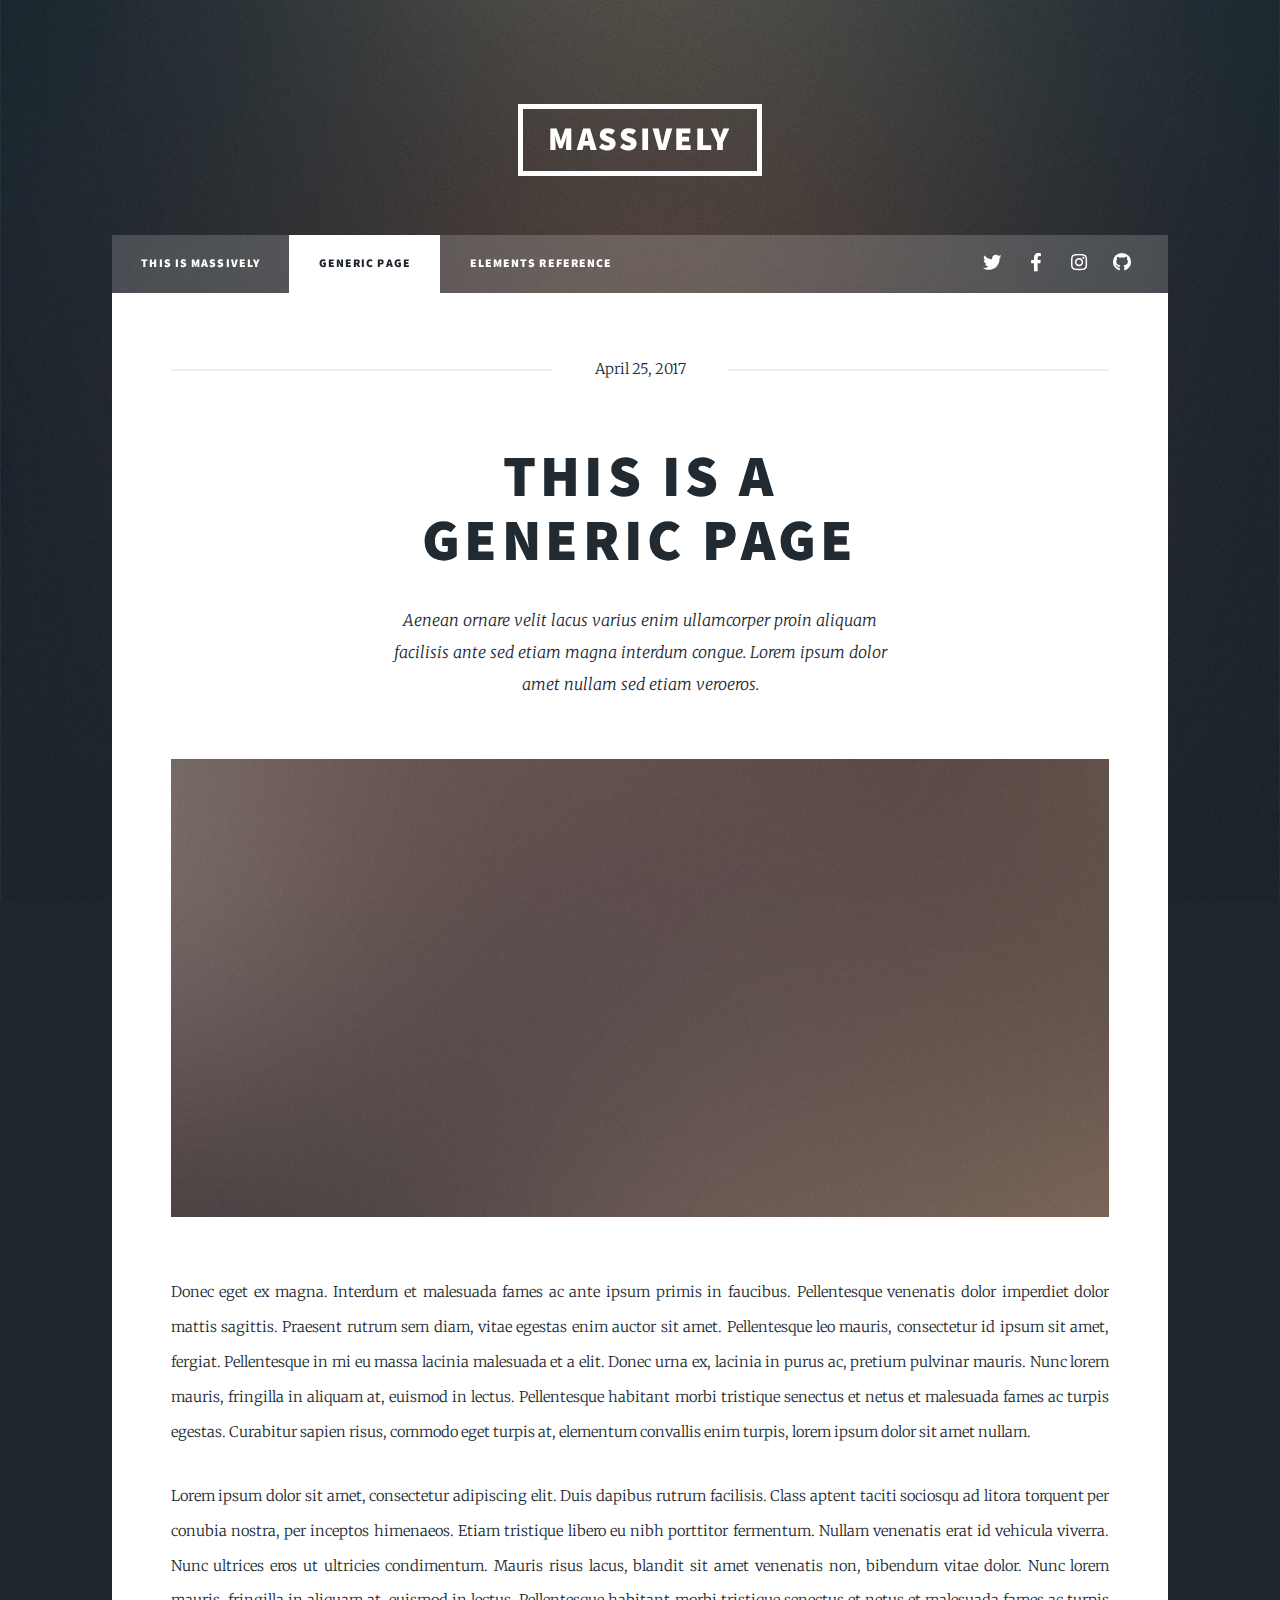
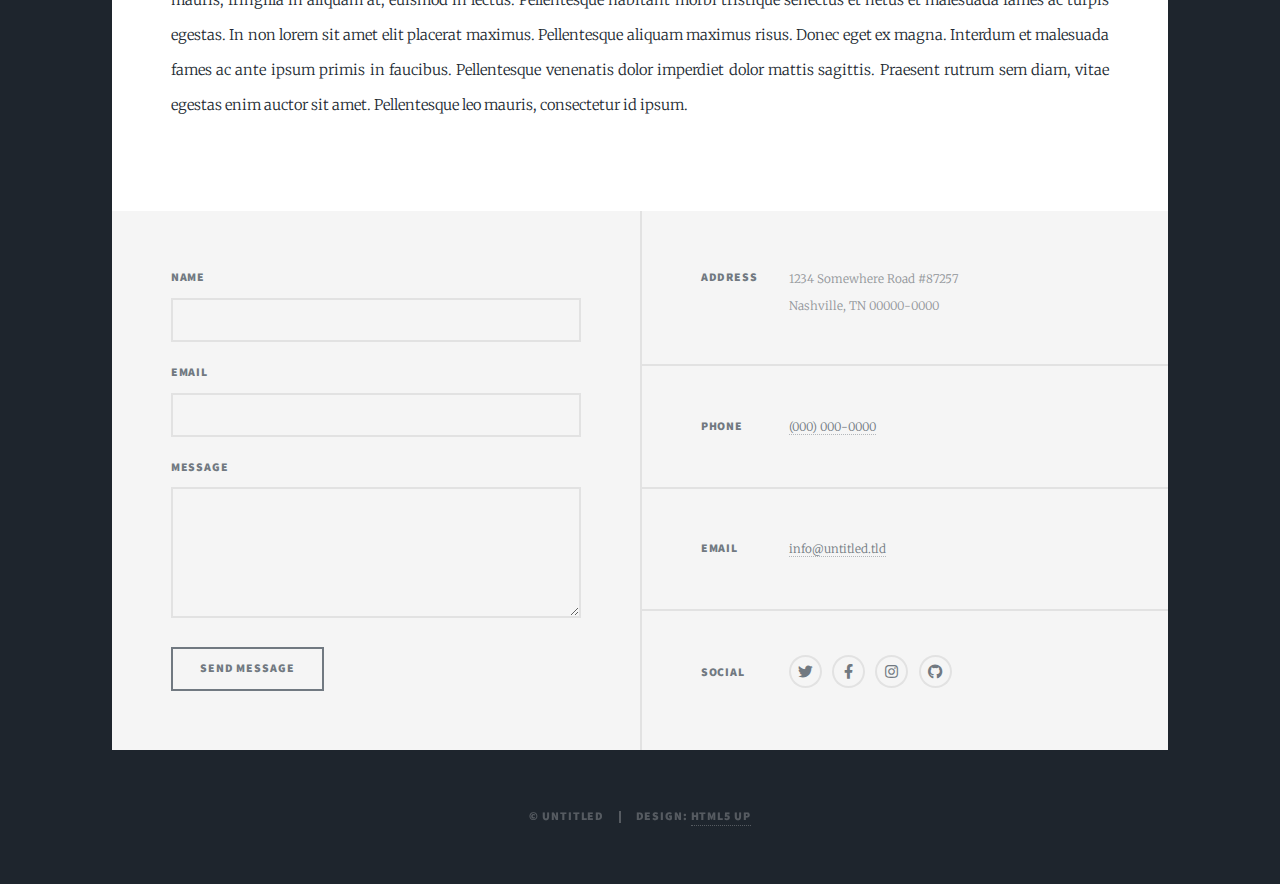
<file: generic.html>
<!DOCTYPE HTML>
<!--
	Massively by HTML5 UP
	html5up.net | @ajlkn
	Free for personal and commercial use under the CCA 3.0 license (html5up.net/license)
-->
<html>
	<head>
		<title>Generic Page - Massively by HTML5 UP</title>
		<meta charset="utf-8" />
		<meta name="viewport" content="width=device-width, initial-scale=1, user-scalable=no" />
		<link rel="stylesheet" href="assets/css/main.css" />
		<noscript><link rel="stylesheet" href="assets/css/noscript.css" /></noscript>
	</head>
	<body class="is-preload">

		<!-- Wrapper -->
			<div id="wrapper">

				<!-- Header -->
					<header id="header">
						<a href="index.html" class="logo">Massively</a>
					</header>

				<!-- Nav -->
					<nav id="nav">
						<ul class="links">
							<li><a href="index.html">This is Massively</a></li>
							<li class="active"><a href="generic.html">Generic Page</a></li>
							<li><a href="elements.html">Elements Reference</a></li>
						</ul>
						<ul class="icons">
							<li><a href="#" class="icon brands fa-twitter"><span class="label">Twitter</span></a></li>
							<li><a href="#" class="icon brands fa-facebook-f"><span class="label">Facebook</span></a></li>
							<li><a href="#" class="icon brands fa-instagram"><span class="label">Instagram</span></a></li>
							<li><a href="#" class="icon brands fa-github"><span class="label">GitHub</span></a></li>
						</ul>
					</nav>

				<!-- Main -->
					<div id="main">

						<!-- Post -->
							<section class="post">
								<header class="major">
									<span class="date">April 25, 2017</span>
									<h1>This is a<br />
									Generic Page</h1>
									<p>Aenean ornare velit lacus varius enim ullamcorper proin aliquam<br />
									facilisis ante sed etiam magna interdum congue. Lorem ipsum dolor<br />
									amet nullam sed etiam veroeros.</p>
								</header>
								<div class="image main"><img src="images/pic01.jpg" alt="" /></div>
								<p>Donec eget ex magna. Interdum et malesuada fames ac ante ipsum primis in faucibus. Pellentesque venenatis dolor imperdiet dolor mattis sagittis. Praesent rutrum sem diam, vitae egestas enim auctor sit amet. Pellentesque leo mauris, consectetur id ipsum sit amet, fergiat. Pellentesque in mi eu massa lacinia malesuada et a elit. Donec urna ex, lacinia in purus ac, pretium pulvinar mauris. Nunc lorem mauris, fringilla in aliquam at, euismod in lectus. Pellentesque habitant morbi tristique senectus et netus et malesuada fames ac turpis egestas. Curabitur sapien risus, commodo eget turpis at, elementum convallis enim turpis, lorem ipsum dolor sit amet nullam.</p>
								<p>Lorem ipsum dolor sit amet, consectetur adipiscing elit. Duis dapibus rutrum facilisis. Class aptent taciti sociosqu ad litora torquent per conubia nostra, per inceptos himenaeos. Etiam tristique libero eu nibh porttitor fermentum. Nullam venenatis erat id vehicula viverra. Nunc ultrices eros ut ultricies condimentum. Mauris risus lacus, blandit sit amet venenatis non, bibendum vitae dolor. Nunc lorem mauris, fringilla in aliquam at, euismod in lectus. Pellentesque habitant morbi tristique senectus et netus et malesuada fames ac turpis egestas. In non lorem sit amet elit placerat maximus. Pellentesque aliquam maximus risus. Donec eget ex magna. Interdum et malesuada fames ac ante ipsum primis in faucibus. Pellentesque venenatis dolor imperdiet dolor mattis sagittis. Praesent rutrum sem diam, vitae egestas enim auctor sit amet. Pellentesque leo mauris, consectetur id ipsum.</p>
							</section>

					</div>

				<!-- Footer -->
					<footer id="footer">
						<section>
							<form method="post" action="#">
								<div class="fields">
									<div class="field">
										<label for="name">Name</label>
										<input type="text" name="name" id="name" />
									</div>
									<div class="field">
										<label for="email">Email</label>
										<input type="text" name="email" id="email" />
									</div>
									<div class="field">
										<label for="message">Message</label>
										<textarea name="message" id="message" rows="3"></textarea>
									</div>
								</div>
								<ul class="actions">
									<li><input type="submit" value="Send Message" /></li>
								</ul>
							</form>
						</section>
						<section class="split contact">
							<section class="alt">
								<h3>Address</h3>
								<p>1234 Somewhere Road #87257<br />
								Nashville, TN 00000-0000</p>
							</section>
							<section>
								<h3>Phone</h3>
								<p><a href="#">(000) 000-0000</a></p>
							</section>
							<section>
								<h3>Email</h3>
								<p><a href="#">info@untitled.tld</a></p>
							</section>
							<section>
								<h3>Social</h3>
								<ul class="icons alt">
									<li><a href="#" class="icon brands alt fa-twitter"><span class="label">Twitter</span></a></li>
									<li><a href="#" class="icon brands alt fa-facebook-f"><span class="label">Facebook</span></a></li>
									<li><a href="#" class="icon brands alt fa-instagram"><span class="label">Instagram</span></a></li>
									<li><a href="#" class="icon brands alt fa-github"><span class="label">GitHub</span></a></li>
								</ul>
							</section>
						</section>
					</footer>

				<!-- Copyright -->
					<div id="copyright">
						<ul><li>&copy; Untitled</li><li>Design: <a href="https://html5up.net">HTML5 UP</a></li></ul>
					</div>

			</div>

		<!-- Scripts -->
			<script src="assets/js/jquery.min.js"></script>
			<script src="assets/js/jquery.scrollex.min.js"></script>
			<script src="assets/js/jquery.scrolly.min.js"></script>
			<script src="assets/js/browser.min.js"></script>
			<script src="assets/js/breakpoints.min.js"></script>
			<script src="assets/js/util.js"></script>
			<script src="assets/js/main.js"></script>

	</body>
</html>
</file>
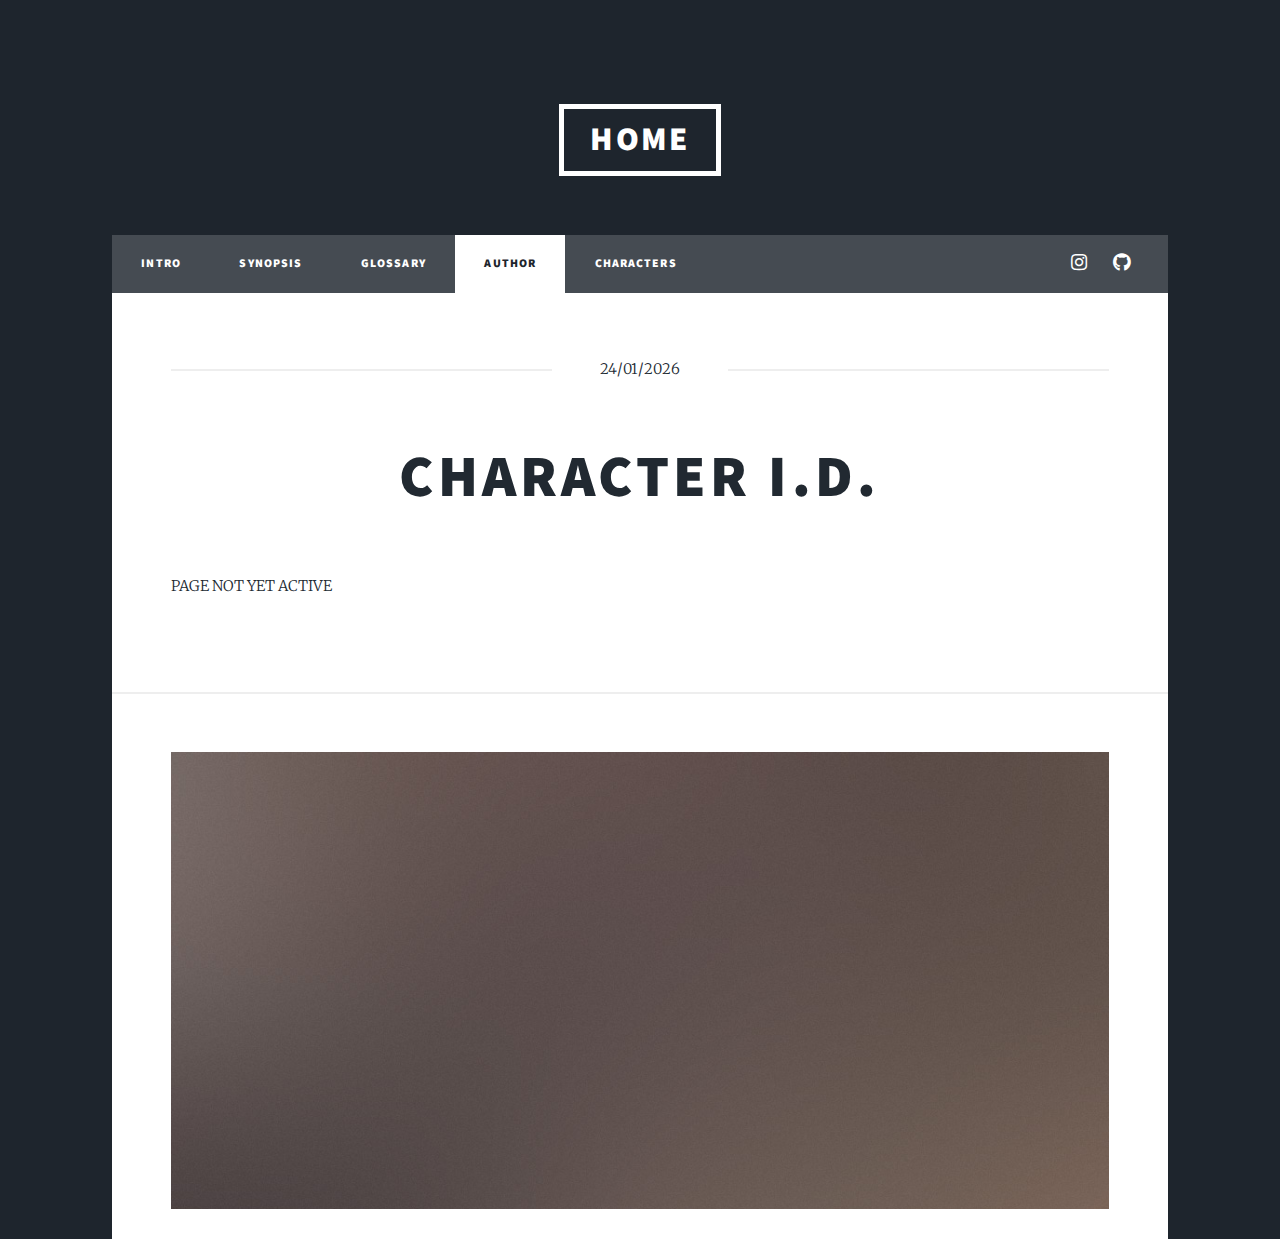
<file: georgiadee.html>
<!DOCTYPE HTML>
<!--
	Massively by HTML5 UP
	html5up.net | @ajlkn
	Free for personal and commercial use under the CCA 3.0 license (html5up.net/license)
-->
<html>
	<head>
		<title>georgia dee</title>
		<meta charset="utf-8" />
		<meta name="viewport" content="width=device-width, initial-scale=1, user-scalable=no" />
		<link rel="stylesheet" href="assets/css/main.css" />
		<noscript><link rel="stylesheet" href="assets/css/noscript.css" /></noscript>
	</head>
	<body class="is-preload">

		<!-- Wrapper -->
			<div id="wrapper">

				<!-- Header -->
					<header id="header">
						<a href="index.html" class="logo">HOME</a>
					</header>

				<!-- Nav -->
					<nav id="nav">
						<ul class="links">
							<li><a href="index.html">INTRO</a></li>
							<li><a href="index.html">SYNOPSIS</a></li>
							<li><a href="elements.html">GLOSSARY</a></li>
                           <li class="active"><a href="author2.html">AUTHOR</a></li>
							<li><a href="characters.html">characters</a></li>
						</ul>
						<ul class="icons">
					
							<li><a href="#" class="icon brands fa-instagram"><span class="label">Instagram</span></a></li>
							<li><a href="#" class="icon brands fa-github"><span class="label">GitHub</span></a></li>
						</ul>
					</nav>

				<!-- Main -->
					<div id="main">

						<!-- Post -->
							<section class="post">
								<header class="major">
									<span class="date">24/01/2026</span>
									<h1>CHARACTER I.D.<h1>
						
								</header>
							
								<p>PAGE NOT YET ACTIVE<p>
</section>
											<div class="image main"><img src="images/pic01.jpg" alt="" /></div>

					</div>
</file>
<file: assets/css/main.css>
@import url(fontawesome-all.min.css);
@import url("https://fonts.googleapis.com/css?family=Merriweather:300,700,300italic,700italic|Source+Sans+Pro:900");

/*
	Massively by HTML5 UP
	html5up.net | @ajlkn
	Free for personal and commercial use under the CCA 3.0 license (html5up.net/license)

*/

html, body, div, span, applet, object,
iframe, h1, h2, h3, h4, h5, h6, p, blockquote,
pre, a, abbr, acronym, address, big, cite,
code, del, dfn, em, img, ins, kbd, q, s, samp,
small, strike, strong, sub, sup, tt, var, b,
u, i, center, dl, dt, dd, ol, ul, li, fieldset,
form, label, legend, table, caption, tbody,
tfoot, thead, tr, th, td, article, aside,
canvas, details, embed, figure, figcaption,
footer, header, hgroup, menu, nav, output, ruby,
section, summary, time, mark, audio, video {
	margin: 0;
	padding: 0;
	border: 0;
	font-size: 100%;
	font: inherit;
	vertical-align: baseline;}

article, aside, details, figcaption, figure,
footer, header, hgroup, menu, nav, section {
	display: block;}

body {
	line-height: 1;
}

ol, ul {
	list-style: none;
}

blockquote, q {
	quotes: none;
}

	blockquote:before, blockquote:after, q:before, q:after {
		content: '';
		content: none;
	}

table {
	border-collapse: collapse;
	border-spacing: 0;
}

body {
	-webkit-text-size-adjust: none;
}

mark {
	background-color: transparent;
	color: inherit;
}

input::-moz-focus-inner {
	border: 0;
	padding: 0;
}

input, select, textarea {
	-moz-appearance: none;
	-webkit-appearance: none;
	-ms-appearance: none;
	appearance: none;
}

/* Basic */

	@-ms-viewport {
		width: device-width;
	}

	body {
		-ms-overflow-style: scrollbar;
	}

	@media screen and (max-width: 480px) {

		html, body {
			min-width: 320px;
		}

	}

	html {
		box-sizing: border-box;
	}

	*, *:before, *:after {
		box-sizing: inherit;
	}

	body {
		background-color: #1e252d;
	}

		body.is-preload *, body.is-preload *:before, body.is-preload *:after {
			-moz-animation: none !important;
			-webkit-animation: none !important;
			-ms-animation: none !important;
			animation: none !important;
			-moz-transition: none !important;
			-webkit-transition: none !important;
			-ms-transition: none !important;
			transition: none !important;
		}

/* Type */

	html {
		font-size: 16pt;
	}

		@media screen and (max-width: 1680px) {

			html {
				font-size: 12pt;
			}

		}

		@media screen and (max-width: 1280px) {

			html {
				font-size: 11pt;
			}

		}

		@media screen and (max-width: 360px) {

			html {
				font-size: 10pt;
			}

		}

	body {
		color: #212931;
	}

	body, input, select, textarea {
		font-family: "Merriweather", Georgia, serif;
		font-weight: 300;
		font-size: 1rem;
		line-height: 2.375;
	}

	a {
		-moz-transition: color 0.2s ease-in-out, background-color 0.2s ease-in-out, border-color 0.2s ease-in-out, box-shadow 0.2s ease-in-out;
		-webkit-transition: color 0.2s ease-in-out, background-color 0.2s ease-in-out, border-color 0.2s ease-in-out, box-shadow 0.2s ease-in-out;
		-ms-transition: color 0.2s ease-in-out, background-color 0.2s ease-in-out, border-color 0.2s ease-in-out, box-shadow 0.2s ease-in-out;
		transition: color 0.2s ease-in-out, background-color 0.2s ease-in-out, border-color 0.2s ease-in-out, box-shadow 0.2s ease-in-out;
		border-bottom: dotted 1px;
		text-decoration: none;
	}

		a:hover {
			border-bottom-color: transparent;
		}

	strong, b {
		font-weight: 600;
	}

	em, i {
		font-style: italic;
	}

	p {
		text-align: justify;
		margin: 0 0 2rem 0;
	}

	h1, h2, h3, h4, h5, h6 {
		font-family: "Source Sans Pro", Helvetica, sans-serif;
		font-weight: 900;
		line-height: 1.5;
		letter-spacing: 0.075em;
		text-transform: uppercase;
		margin: 0 0 1rem 0;
	}

		h1 a, h2 a, h3 a, h4 a, h5 a, h6 a {
			border-bottom: 0;
			color: inherit;
			text-decoration: none;
		}

	h1 {
		font-size: 4rem;
		line-height: 1.1;
		margin: 0 0 2rem 0;
	}

	h2 {
		font-size: 1.75rem;
		line-height: 1.3;
		margin: 0 0 1.5rem 0;
	}

	h3 {
		font-size: 1.25rem;
		margin: 0 0 1.5rem 0;
	}

	h4 {
		font-size: 1rem;
	}

	h5 {
		font-size: 0.9rem;
	}

	h6 {
		font-size: 0.8rem;
	}

	sub {
		font-size: 0.8rem;
		position: relative;
		top: 0.5rem;
	}

	sup {
		font-size: 0.8rem;
		position: relative;
		top: -0.5rem;
	}

	blockquote {
		border-left: solid 4px;
		font-style: italic;
		margin: 0 0 2rem 0;
		padding: 0.5rem 0 0.5rem 2rem;
	}

	code {
		border: solid 2px;
		font-family: "Courier New", monospace;
		font-size: 0.9rem;
		margin: 0 0.25rem;
		padding: 0.25rem 0.65rem;
	}

	pre {
		-webkit-overflow-scrolling: touch;
		font-family: "Courier New", monospace;
		font-size: 0.9rem;
		margin: 0 0 2rem 0;
	}

		pre code {
			display: block;
			line-height: 1.75;
			padding: 1rem 1.5rem;
			overflow-x: auto;
		}

	hr {
		border: 0;
		border-bottom: solid 2px;
		margin: 3rem 0;
	}

		hr.major {
			margin: 5rem 0;
		}

	.align-left {
		text-align: left;
	}

	.align-center {
		text-align: center;
	}

	.align-right {
		text-align: right;
	}

	input, select, textarea {
		color: #212931;
	}

	a {
		color: #212931;
		border-bottom-color: rgba(33, 41, 49, 0.5);
	}

		a:hover {
			border-bottom-color: transparent;
			color: #18bfef !important;
		}

	strong, b {
		color: #212931;
	}

	h1, h2, h3, h4, h5, h6 {
		color: #212931;
	}

	blockquote {
		border-left-color: #eeeeee;
	}

	code {
		background: rgba(220, 220, 220, 0.25);
		border-color: #eeeeee;
	}

	hr {
		border-bottom-color: #eeeeee;
	}

/* Row */

	.row {
		display: flex;
		flex-wrap: wrap;
		box-sizing: border-box;
		align-items: stretch;
	}

		.row > * {
			box-sizing: border-box;
		}

		.row.gtr-uniform > * > :last-child {
			margin-bottom: 0;
		}

		.row.aln-left {
			justify-content: flex-start;
		}

		.row.aln-center {
			justify-content: center;
		}

		.row.aln-right {
			justify-content: flex-end;
		}

		.row.aln-top {
			align-items: flex-start;
		}

		.row.aln-middle {
			align-items: center;
		}

		.row.aln-bottom {
			align-items: flex-end;
		}

		.row > .imp {
			order: -1;
		}

		.row > .col-1 {
			width: 8.33333%;
		}

		.row > .off-1 {
			margin-left: 8.33333%;
		}

		.row > .col-2 {
			width: 16.66667%;
		}

		.row > .off-2 {
			margin-left: 16.66667%;
		}

		.row > .col-3 {
			width: 25%;
		}

		.row > .off-3 {
			margin-left: 25%;
		}

		.row > .col-4 {
			width: 33.33333%;
		}

		.row > .off-4 {
			margin-left: 33.33333%;
		}

		.row > .col-5 {
			width: 41.66667%;
		}

		.row > .off-5 {
			margin-left: 41.66667%;
		}

		.row > .col-6 {
			width: 50%;
		}

		.row > .off-6 {
			margin-left: 50%;
		}

		.row > .col-7 {
			width: 58.33333%;
		}

		.row > .off-7 {
			margin-left: 58.33333%;
		}

		.row > .col-8 {
			width: 66.66667%;
		}

		.row > .off-8 {
			margin-left: 66.66667%;
		}

		.row > .col-9 {
			width: 75%;
		}

		.row > .off-9 {
			margin-left: 75%;
		}

		.row > .col-10 {
			width: 83.33333%;
		}

		.row > .off-10 {
			margin-left: 83.33333%;
		}

		.row > .col-11 {
			width: 91.66667%;
		}

		.row > .off-11 {
			margin-left: 91.66667%;
		}

		.row > .col-12 {
			width: 100%;
		}

		.row > .off-12 {
			margin-left: 100%;
		}

		.row.gtr-0 {
			margin-top: 0;
			margin-left: 0rem;
		}

			.row.gtr-0 > * {
				padding: 0 0 0 0rem;
			}

			.row.gtr-0.gtr-uniform {
				margin-top: 0rem;
			}

				.row.gtr-0.gtr-uniform > * {
					padding-top: 0rem;
				}

		.row.gtr-25 {
			margin-top: 0;
			margin-left: -0.375rem;
		}

			.row.gtr-25 > * {
				padding: 0 0 0 0.375rem;
			}

			.row.gtr-25.gtr-uniform {
				margin-top: -0.375rem;
			}

				.row.gtr-25.gtr-uniform > * {
					padding-top: 0.375rem;
				}

		.row.gtr-50 {
			margin-top: 0;
			margin-left: -0.75rem;
		}

			.row.gtr-50 > * {
				padding: 0 0 0 0.75rem;
			}

			.row.gtr-50.gtr-uniform {
				margin-top: -0.75rem;
			}

				.row.gtr-50.gtr-uniform > * {
					padding-top: 0.75rem;
				}

		.row {
			margin-top: 0;
			margin-left: -1.5rem;
		}

			.row > * {
				padding: 0 0 0 1.5rem;
			}

			.row.gtr-uniform {
				margin-top: -1.5rem;
			}

				.row.gtr-uniform > * {
					padding-top: 1.5rem;
				}

		.row.gtr-150 {
			margin-top: 0;
			margin-left: -2.25rem;
		}

			.row.gtr-150 > * {
				padding: 0 0 0 2.25rem;
			}

			.row.gtr-150.gtr-uniform {
				margin-top: -2.25rem;
			}

				.row.gtr-150.gtr-uniform > * {
					padding-top: 2.25rem;
				}

		.row.gtr-200 {
			margin-top: 0;
			margin-left: -3rem;
		}

			.row.gtr-200 > * {
				padding: 0 0 0 3rem;
			}

			.row.gtr-200.gtr-uniform {
				margin-top: -3rem;
			}

				.row.gtr-200.gtr-uniform > * {
					padding-top: 3rem;
				}

		@media screen and (max-width: 1680px) {

			.row {
				display: flex;
				flex-wrap: wrap;
				box-sizing: border-box;
				align-items: stretch;
			}

				.row > * {
					box-sizing: border-box;
				}

				.row.gtr-uniform > * > :last-child {
					margin-bottom: 0;
				}

				.row.aln-left {
					justify-content: flex-start;
				}

				.row.aln-center {
					justify-content: center;
				}

				.row.aln-right {
					justify-content: flex-end;
				}

				.row.aln-top {
					align-items: flex-start;
				}

				.row.aln-middle {
					align-items: center;
				}

				.row.aln-bottom {
					align-items: flex-end;
				}

				.row > .imp-xlarge {
					order: -1;
				}

				.row > .col-1-xlarge {
					width: 8.33333%;
				}

				.row > .off-1-xlarge {
					margin-left: 8.33333%;
				}

				.row > .col-2-xlarge {
					width: 16.66667%;
				}

				.row > .off-2-xlarge {
					margin-left: 16.66667%;
				}

				.row > .col-3-xlarge {
					width: 25%;
				}

				.row > .off-3-xlarge {
					margin-left: 25%;
				}

				.row > .col-4-xlarge {
					width: 33.33333%;
				}

				.row > .off-4-xlarge {
					margin-left: 33.33333%;
				}

				.row > .col-5-xlarge {
					width: 41.66667%;
				}

				.row > .off-5-xlarge {
					margin-left: 41.66667%;
				}

				.row > .col-6-xlarge {
					width: 50%;
				}

				.row > .off-6-xlarge {
					margin-left: 50%;
				}

				.row > .col-7-xlarge {
					width: 58.33333%;
				}

				.row > .off-7-xlarge {
					margin-left: 58.33333%;
				}

				.row > .col-8-xlarge {
					width: 66.66667%;
				}

				.row > .off-8-xlarge {
					margin-left: 66.66667%;
				}

				.row > .col-9-xlarge {
					width: 75%;
				}

				.row > .off-9-xlarge {
					margin-left: 75%;
				}

				.row > .col-10-xlarge {
					width: 83.33333%;
				}

				.row > .off-10-xlarge {
					margin-left: 83.33333%;
				}

				.row > .col-11-xlarge {
					width: 91.66667%;
				}

				.row > .off-11-xlarge {
					margin-left: 91.66667%;
				}

				.row > .col-12-xlarge {
					width: 100%;
				}

				.row > .off-12-xlarge {
					margin-left: 100%;
				}

				.row.gtr-0 {
					margin-top: 0;
					margin-left: 0rem;
				}

					.row.gtr-0 > * {
						padding: 0 0 0 0rem;
					}

					.row.gtr-0.gtr-uniform {
						margin-top: 0rem;
					}

						.row.gtr-0.gtr-uniform > * {
							padding-top: 0rem;
						}

				.row.gtr-25 {
					margin-top: 0;
					margin-left: -0.375rem;
				}

					.row.gtr-25 > * {
						padding: 0 0 0 0.375rem;
					}

					.row.gtr-25.gtr-uniform {
						margin-top: -0.375rem;
					}

						.row.gtr-25.gtr-uniform > * {
							padding-top: 0.375rem;
						}

				.row.gtr-50 {
					margin-top: 0;
					margin-left: -0.75rem;
				}

					.row.gtr-50 > * {
						padding: 0 0 0 0.75rem;
					}

					.row.gtr-50.gtr-uniform {
						margin-top: -0.75rem;
					}

						.row.gtr-50.gtr-uniform > * {
							padding-top: 0.75rem;
						}

				.row {
					margin-top: 0;
					margin-left: -1.5rem;
				}

					.row > * {
						padding: 0 0 0 1.5rem;
					}

					.row.gtr-uniform {
						margin-top: -1.5rem;
					}

						.row.gtr-uniform > * {
							padding-top: 1.5rem;
						}

				.row.gtr-150 {
					margin-top: 0;
					margin-left: -2.25rem;
				}

					.row.gtr-150 > * {
						padding: 0 0 0 2.25rem;
					}

					.row.gtr-150.gtr-uniform {
						margin-top: -2.25rem;
					}

						.row.gtr-150.gtr-uniform > * {
							padding-top: 2.25rem;
						}

				.row.gtr-200 {
					margin-top: 0;
					margin-left: -3rem;
				}

					.row.gtr-200 > * {
						padding: 0 0 0 3rem;
					}

					.row.gtr-200.gtr-uniform {
						margin-top: -3rem;
					}

						.row.gtr-200.gtr-uniform > * {
							padding-top: 3rem;
						}

		}

		@media screen and (max-width: 1280px) {

			.row {
				display: flex;
				flex-wrap: wrap;
				box-sizing: border-box;
				align-items: stretch;
			}

				.row > * {
					box-sizing: border-box;
				}

				.row.gtr-uniform > * > :last-child {
					margin-bottom: 0;
				}

				.row.aln-left {
					justify-content: flex-start;
				}

				.row.aln-center {
					justify-content: center;
				}

				.row.aln-right {
					justify-content: flex-end;
				}

				.row.aln-top {
					align-items: flex-start;
				}

				.row.aln-middle {
					align-items: center;
				}

				.row.aln-bottom {
					align-items: flex-end;
				}

				.row > .imp-large {
					order: -1;
				}

				.row > .col-1-large {
					width: 8.33333%;
				}

				.row > .off-1-large {
					margin-left: 8.33333%;
				}

				.row > .col-2-large {
					width: 16.66667%;
				}

				.row > .off-2-large {
					margin-left: 16.66667%;
				}

				.row > .col-3-large {
					width: 25%;
				}

				.row > .off-3-large {
					margin-left: 25%;
				}

				.row > .col-4-large {
					width: 33.33333%;
				}

				.row > .off-4-large {
					margin-left: 33.33333%;
				}

				.row > .col-5-large {
					width: 41.66667%;
				}

				.row > .off-5-large {
					margin-left: 41.66667%;
				}

				.row > .col-6-large {
					width: 50%;
				}

				.row > .off-6-large {
					margin-left: 50%;
				}

				.row > .col-7-large {
					width: 58.33333%;
				}

				.row > .off-7-large {
					margin-left: 58.33333%;
				}

				.row > .col-8-large {
					width: 66.66667%;
				}

				.row > .off-8-large {
					margin-left: 66.66667%;
				}

				.row > .col-9-large {
					width: 75%;
				}

				.row > .off-9-large {
					margin-left: 75%;
				}

				.row > .col-10-large {
					width: 83.33333%;
				}

				.row > .off-10-large {
					margin-left: 83.33333%;
				}

				.row > .col-11-large {
					width: 91.66667%;
				}

				.row > .off-11-large {
					margin-left: 91.66667%;
				}

				.row > .col-12-large {
					width: 100%;
				}

				.row > .off-12-large {
					margin-left: 100%;
				}

				.row.gtr-0 {
					margin-top: 0;
					margin-left: 0rem;
				}

					.row.gtr-0 > * {
						padding: 0 0 0 0rem;
					}

					.row.gtr-0.gtr-uniform {
						margin-top: 0rem;
					}

						.row.gtr-0.gtr-uniform > * {
							padding-top: 0rem;
						}

				.row.gtr-25 {
					margin-top: 0;
					margin-left: -0.375rem;
				}

					.row.gtr-25 > * {
						padding: 0 0 0 0.375rem;
					}

					.row.gtr-25.gtr-uniform {
						margin-top: -0.375rem;
					}

						.row.gtr-25.gtr-uniform > * {
							padding-top: 0.375rem;
						}

				.row.gtr-50 {
					margin-top: 0;
					margin-left: -0.75rem;
				}

					.row.gtr-50 > * {
						padding: 0 0 0 0.75rem;
					}

					.row.gtr-50.gtr-uniform {
						margin-top: -0.75rem;
					}

						.row.gtr-50.gtr-uniform > * {
							padding-top: 0.75rem;
						}

				.row {
					margin-top: 0;
					margin-left: -1.5rem;
				}

					.row > * {
						padding: 0 0 0 1.5rem;
					}

					.row.gtr-uniform {
						margin-top: -1.5rem;
					}

						.row.gtr-uniform > * {
							padding-top: 1.5rem;
						}

				.row.gtr-150 {
					margin-top: 0;
					margin-left: -2.25rem;
				}

					.row.gtr-150 > * {
						padding: 0 0 0 2.25rem;
					}

					.row.gtr-150.gtr-uniform {
						margin-top: -2.25rem;
					}

						.row.gtr-150.gtr-uniform > * {
							padding-top: 2.25rem;
						}

				.row.gtr-200 {
					margin-top: 0;
					margin-left: -3rem;
				}

					.row.gtr-200 > * {
						padding: 0 0 0 3rem;
					}

					.row.gtr-200.gtr-uniform {
						margin-top: -3rem;
					}

						.row.gtr-200.gtr-uniform > * {
							padding-top: 3rem;
						}

		}

		@media screen and (max-width: 980px) {

			.row {
				display: flex;
				flex-wrap: wrap;
				box-sizing: border-box;
				align-items: stretch;
			}

				.row > * {
					box-sizing: border-box;
				}

				.row.gtr-uniform > * > :last-child {
					margin-bottom: 0;
				}

				.row.aln-left {
					justify-content: flex-start;
				}

				.row.aln-center {
					justify-content: center;
				}

				.row.aln-right {
					justify-content: flex-end;
				}

				.row.aln-top {
					align-items: flex-start;
				}

				.row.aln-middle {
					align-items: center;
				}

				.row.aln-bottom {
					align-items: flex-end;
				}

				.row > .imp-medium {
					order: -1;
				}

				.row > .col-1-medium {
					width: 8.33333%;
				}

				.row > .off-1-medium {
					margin-left: 8.33333%;
				}

				.row > .col-2-medium {
					width: 16.66667%;
				}

				.row > .off-2-medium {
					margin-left: 16.66667%;
				}

				.row > .col-3-medium {
					width: 25%;
				}

				.row > .off-3-medium {
					margin-left: 25%;
				}

				.row > .col-4-medium {
					width: 33.33333%;
				}

				.row > .off-4-medium {
					margin-left: 33.33333%;
				}

				.row > .col-5-medium {
					width: 41.66667%;
				}

				.row > .off-5-medium {
					margin-left: 41.66667%;
				}

				.row > .col-6-medium {
					width: 50%;
				}

				.row > .off-6-medium {
					margin-left: 50%;
				}

				.row > .col-7-medium {
					width: 58.33333%;
				}

				.row > .off-7-medium {
					margin-left: 58.33333%;
				}

				.row > .col-8-medium {
					width: 66.66667%;
				}

				.row > .off-8-medium {
					margin-left: 66.66667%;
				}

				.row > .col-9-medium {
					width: 75%;
				}

				.row > .off-9-medium {
					margin-left: 75%;
				}

				.row > .col-10-medium {
					width: 83.33333%;
				}

				.row > .off-10-medium {
					margin-left: 83.33333%;
				}

				.row > .col-11-medium {
					width: 91.66667%;
				}

				.row > .off-11-medium {
					margin-left: 91.66667%;
				}

				.row > .col-12-medium {
					width: 100%;
				}

				.row > .off-12-medium {
					margin-left: 100%;
				}

				.row.gtr-0 {
					margin-top: 0;
					margin-left: 0rem;
				}

					.row.gtr-0 > * {
						padding: 0 0 0 0rem;
					}

					.row.gtr-0.gtr-uniform {
						margin-top: 0rem;
					}

						.row.gtr-0.gtr-uniform > * {
							padding-top: 0rem;
						}

				.row.gtr-25 {
					margin-top: 0;
					margin-left: -0.375rem;
				}

					.row.gtr-25 > * {
						padding: 0 0 0 0.375rem;
					}

					.row.gtr-25.gtr-uniform {
						margin-top: -0.375rem;
					}

						.row.gtr-25.gtr-uniform > * {
							padding-top: 0.375rem;
						}

				.row.gtr-50 {
					margin-top: 0;
					margin-left: -0.75rem;
				}

					.row.gtr-50 > * {
						padding: 0 0 0 0.75rem;
					}

					.row.gtr-50.gtr-uniform {
						margin-top: -0.75rem;
					}

						.row.gtr-50.gtr-uniform > * {
							padding-top: 0.75rem;
						}

				.row {
					margin-top: 0;
					margin-left: -1.5rem;
				}

					.row > * {
						padding: 0 0 0 1.5rem;
					}

					.row.gtr-uniform {
						margin-top: -1.5rem;
					}

						.row.gtr-uniform > * {
							padding-top: 1.5rem;
						}

				.row.gtr-150 {
					margin-top: 0;
					margin-left: -2.25rem;
				}

					.row.gtr-150 > * {
						padding: 0 0 0 2.25rem;
					}

					.row.gtr-150.gtr-uniform {
						margin-top: -2.25rem;
					}

						.row.gtr-150.gtr-uniform > * {
							padding-top: 2.25rem;
						}

				.row.gtr-200 {
					margin-top: 0;
					margin-left: -3rem;
				}

					.row.gtr-200 > * {
						padding: 0 0 0 3rem;
					}

					.row.gtr-200.gtr-uniform {
						margin-top: -3rem;
					}

						.row.gtr-200.gtr-uniform > * {
							padding-top: 3rem;
						}

		}

		@media screen and (max-width: 736px) {

			.row {
				display: flex;
				flex-wrap: wrap;
				box-sizing: border-box;
				align-items: stretch;
			}

				.row > * {
					box-sizing: border-box;
				}

				.row.gtr-uniform > * > :last-child {
					margin-bottom: 0;
				}

				.row.aln-left {
					justify-content: flex-start;
				}

				.row.aln-center {
					justify-content: center;
				}

				.row.aln-right {
					justify-content: flex-end;
				}

				.row.aln-top {
					align-items: flex-start;
				}

				.row.aln-middle {
					align-items: center;
				}

				.row.aln-bottom {
					align-items: flex-end;
				}

				.row > .imp-small {
					order: -1;
				}

				.row > .col-1-small {
					width: 8.33333%;
				}

				.row > .off-1-small {
					margin-left: 8.33333%;
				}

				.row > .col-2-small {
					width: 16.66667%;
				}

				.row > .off-2-small {
					margin-left: 16.66667%;
				}

				.row > .col-3-small {
					width: 25%;
				}

				.row > .off-3-small {
					margin-left: 25%;
				}

				.row > .col-4-small {
					width: 33.33333%;
				}

				.row > .off-4-small {
					margin-left: 33.33333%;
				}

				.row > .col-5-small {
					width: 41.66667%;
				}

				.row > .off-5-small {
					margin-left: 41.66667%;
				}

				.row > .col-6-small {
					width: 50%;
				}

				.row > .off-6-small {
					margin-left: 50%;
				}

				.row > .col-7-small {
					width: 58.33333%;
				}

				.row > .off-7-small {
					margin-left: 58.33333%;
				}

				.row > .col-8-small {
					width: 66.66667%;
				}

				.row > .off-8-small {
					margin-left: 66.66667%;
				}

				.row > .col-9-small {
					width: 75%;
				}

				.row > .off-9-small {
					margin-left: 75%;
				}

				.row > .col-10-small {
					width: 83.33333%;
				}

				.row > .off-10-small {
					margin-left: 83.33333%;
				}

				.row > .col-11-small {
					width: 91.66667%;
				}

				.row > .off-11-small {
					margin-left: 91.66667%;
				}

				.row > .col-12-small {
					width: 100%;
				}

				.row > .off-12-small {
					margin-left: 100%;
				}

				.row.gtr-0 {
					margin-top: 0;
					margin-left: 0rem;
				}

					.row.gtr-0 > * {
						padding: 0 0 0 0rem;
					}

					.row.gtr-0.gtr-uniform {
						margin-top: 0rem;
					}

						.row.gtr-0.gtr-uniform > * {
							padding-top: 0rem;
						}

				.row.gtr-25 {
					margin-top: 0;
					margin-left: -0.375rem;
				}

					.row.gtr-25 > * {
						padding: 0 0 0 0.375rem;
					}

					.row.gtr-25.gtr-uniform {
						margin-top: -0.375rem;
					}

						.row.gtr-25.gtr-uniform > * {
							padding-top: 0.375rem;
						}

				.row.gtr-50 {
					margin-top: 0;
					margin-left: -0.75rem;
				}

					.row.gtr-50 > * {
						padding: 0 0 0 0.75rem;
					}

					.row.gtr-50.gtr-uniform {
						margin-top: -0.75rem;
					}

						.row.gtr-50.gtr-uniform > * {
							padding-top: 0.75rem;
						}

				.row {
					margin-top: 0;
					margin-left: -1.5rem;
				}

					.row > * {
						padding: 0 0 0 1.5rem;
					}

					.row.gtr-uniform {
						margin-top: -1.5rem;
					}

						.row.gtr-uniform > * {
							padding-top: 1.5rem;
						}

				.row.gtr-150 {
					margin-top: 0;
					margin-left: -2.25rem;
				}

					.row.gtr-150 > * {
						padding: 0 0 0 2.25rem;
					}

					.row.gtr-150.gtr-uniform {
						margin-top: -2.25rem;
					}

						.row.gtr-150.gtr-uniform > * {
							padding-top: 2.25rem;
						}

				.row.gtr-200 {
					margin-top: 0;
					margin-left: -3rem;
				}

					.row.gtr-200 > * {
						padding: 0 0 0 3rem;
					}

					.row.gtr-200.gtr-uniform {
						margin-top: -3rem;
					}

						.row.gtr-200.gtr-uniform > * {
							padding-top: 3rem;
						}

		}

		@media screen and (max-width: 480px) {

			.row {
				display: flex;
				flex-wrap: wrap;
				box-sizing: border-box;
				align-items: stretch;
			}

				.row > * {
					box-sizing: border-box;
				}

				.row.gtr-uniform > * > :last-child {
					margin-bottom: 0;
				}

				.row.aln-left {
					justify-content: flex-start;
				}

				.row.aln-center {
					justify-content: center;
				}

				.row.aln-right {
					justify-content: flex-end;
				}

				.row.aln-top {
					align-items: flex-start;
				}

				.row.aln-middle {
					align-items: center;
				}

				.row.aln-bottom {
					align-items: flex-end;
				}

				.row > .imp-xsmall {
					order: -1;
				}

				.row > .col-1-xsmall {
					width: 8.33333%;
				}

				.row > .off-1-xsmall {
					margin-left: 8.33333%;
				}

				.row > .col-2-xsmall {
					width: 16.66667%;
				}

				.row > .off-2-xsmall {
					margin-left: 16.66667%;
				}

				.row > .col-3-xsmall {
					width: 25%;
				}

				.row > .off-3-xsmall {
					margin-left: 25%;
				}

				.row > .col-4-xsmall {
					width: 33.33333%;
				}

				.row > .off-4-xsmall {
					margin-left: 33.33333%;
				}

				.row > .col-5-xsmall {
					width: 41.66667%;
				}

				.row > .off-5-xsmall {
					margin-left: 41.66667%;
				}

				.row > .col-6-xsmall {
					width: 50%;
				}

				.row > .off-6-xsmall {
					margin-left: 50%;
				}

				.row > .col-7-xsmall {
					width: 58.33333%;
				}

				.row > .off-7-xsmall {
					margin-left: 58.33333%;
				}

				.row > .col-8-xsmall {
					width: 66.66667%;
				}

				.row > .off-8-xsmall {
					margin-left: 66.66667%;
				}

				.row > .col-9-xsmall {
					width: 75%;
				}

				.row > .off-9-xsmall {
					margin-left: 75%;
				}

				.row > .col-10-xsmall {
					width: 83.33333%;
				}

				.row > .off-10-xsmall {
					margin-left: 83.33333%;
				}

				.row > .col-11-xsmall {
					width: 91.66667%;
				}

				.row > .off-11-xsmall {
					margin-left: 91.66667%;
				}

				.row > .col-12-xsmall {
					width: 100%;
				}

				.row > .off-12-xsmall {
					margin-left: 100%;
				}

				.row.gtr-0 {
					margin-top: 0;
					margin-left: 0rem;
				}

					.row.gtr-0 > * {
						padding: 0 0 0 0rem;
					}

					.row.gtr-0.gtr-uniform {
						margin-top: 0rem;
					}

						.row.gtr-0.gtr-uniform > * {
							padding-top: 0rem;
						}

				.row.gtr-25 {
					margin-top: 0;
					margin-left: -0.375rem;
				}

					.row.gtr-25 > * {
						padding: 0 0 0 0.375rem;
					}

					.row.gtr-25.gtr-uniform {
						margin-top: -0.375rem;
					}

						.row.gtr-25.gtr-uniform > * {
							padding-top: 0.375rem;
						}

				.row.gtr-50 {
					margin-top: 0;
					margin-left: -0.75rem;
				}

					.row.gtr-50 > * {
						padding: 0 0 0 0.75rem;
					}

					.row.gtr-50.gtr-uniform {
						margin-top: -0.75rem;
					}

						.row.gtr-50.gtr-uniform > * {
							padding-top: 0.75rem;
						}

				.row {
					margin-top: 0;
					margin-left: -1.5rem;
				}

					.row > * {
						padding: 0 0 0 1.5rem;
					}

					.row.gtr-uniform {
						margin-top: -1.5rem;
					}

						.row.gtr-uniform > * {
							padding-top: 1.5rem;
						}

				.row.gtr-150 {
					margin-top: 0;
					margin-left: -2.25rem;
				}

					.row.gtr-150 > * {
						padding: 0 0 0 2.25rem;
					}

					.row.gtr-150.gtr-uniform {
						margin-top: -2.25rem;
					}

						.row.gtr-150.gtr-uniform > * {
							padding-top: 2.25rem;
						}

				.row.gtr-200 {
					margin-top: 0;
					margin-left: -3rem;
				}

					.row.gtr-200 > * {
						padding: 0 0 0 3rem;
					}

					.row.gtr-200.gtr-uniform {
						margin-top: -3rem;
					}

						.row.gtr-200.gtr-uniform > * {
							padding-top: 3rem;
						}

		}

		@media screen and (max-width: 360px) {

			.row {
				display: flex;
				flex-wrap: wrap;
				box-sizing: border-box;
				align-items: stretch;
			}

				.row > * {
					box-sizing: border-box;
				}

				.row.gtr-uniform > * > :last-child {
					margin-bottom: 0;
				}

				.row.aln-left {
					justify-content: flex-start;
				}

				.row.aln-center {
					justify-content: center;
				}

				.row.aln-right {
					justify-content: flex-end;
				}

				.row.aln-top {
					align-items: flex-start;
				}

				.row.aln-middle {
					align-items: center;
				}

				.row.aln-bottom {
					align-items: flex-end;
				}

				.row > .imp-xxsmall {
					order: -1;
				}

				.row > .col-1-xxsmall {
					width: 8.33333%;
				}

				.row > .off-1-xxsmall {
					margin-left: 8.33333%;
				}

				.row > .col-2-xxsmall {
					width: 16.66667%;
				}

				.row > .off-2-xxsmall {
					margin-left: 16.66667%;
				}

				.row > .col-3-xxsmall {
					width: 25%;
				}

				.row > .off-3-xxsmall {
					margin-left: 25%;
				}

				.row > .col-4-xxsmall {
					width: 33.33333%;
				}

				.row > .off-4-xxsmall {
					margin-left: 33.33333%;
				}

				.row > .col-5-xxsmall {
					width: 41.66667%;
				}

				.row > .off-5-xxsmall {
					margin-left: 41.66667%;
				}

				.row > .col-6-xxsmall {
					width: 50%;
				}

				.row > .off-6-xxsmall {
					margin-left: 50%;
				}

				.row > .col-7-xxsmall {
					width: 58.33333%;
				}

				.row > .off-7-xxsmall {
					margin-left: 58.33333%;
				}

				.row > .col-8-xxsmall {
					width: 66.66667%;
				}

				.row > .off-8-xxsmall {
					margin-left: 66.66667%;
				}

				.row > .col-9-xxsmall {
					width: 75%;
				}

				.row > .off-9-xxsmall {
					margin-left: 75%;
				}

				.row > .col-10-xxsmall {
					width: 83.33333%;
				}

				.row > .off-10-xxsmall {
					margin-left: 83.33333%;
				}

				.row > .col-11-xxsmall {
					width: 91.66667%;
				}

				.row > .off-11-xxsmall {
					margin-left: 91.66667%;
				}

				.row > .col-12-xxsmall {
					width: 100%;
				}

				.row > .off-12-xxsmall {
					margin-left: 100%;
				}

				.row.gtr-0 {
					margin-top: 0;
					margin-left: 0rem;
				}

					.row.gtr-0 > * {
						padding: 0 0 0 0rem;
					}

					.row.gtr-0.gtr-uniform {
						margin-top: 0rem;
					}

						.row.gtr-0.gtr-uniform > * {
							padding-top: 0rem;
						}

				.row.gtr-25 {
					margin-top: 0;
					margin-left: -0.375rem;
				}

					.row.gtr-25 > * {
						padding: 0 0 0 0.375rem;
					}

					.row.gtr-25.gtr-uniform {
						margin-top: -0.375rem;
					}

						.row.gtr-25.gtr-uniform > * {
							padding-top: 0.375rem;
						}

				.row.gtr-50 {
					margin-top: 0;
					margin-left: -0.75rem;
				}

					.row.gtr-50 > * {
						padding: 0 0 0 0.75rem;
					}

					.row.gtr-50.gtr-uniform {
						margin-top: -0.75rem;
					}

						.row.gtr-50.gtr-uniform > * {
							padding-top: 0.75rem;
						}

				.row {
					margin-top: 0;
					margin-left: -1.5rem;
				}

					.row > * {
						padding: 0 0 0 1.5rem;
					}

					.row.gtr-uniform {
						margin-top: -1.5rem;
					}

						.row.gtr-uniform > * {
							padding-top: 1.5rem;
						}

				.row.gtr-150 {
					margin-top: 0;
					margin-left: -2.25rem;
				}

					.row.gtr-150 > * {
						padding: 0 0 0 2.25rem;
					}

					.row.gtr-150.gtr-uniform {
						margin-top: -2.25rem;
					}

						.row.gtr-150.gtr-uniform > * {
							padding-top: 2.25rem;
						}

				.row.gtr-200 {
					margin-top: 0;
					margin-left: -3rem;
				}

					.row.gtr-200 > * {
						padding: 0 0 0 3rem;
					}

					.row.gtr-200.gtr-uniform {
						margin-top: -3rem;
					}

						.row.gtr-200.gtr-uniform > * {
							padding-top: 3rem;
						}

		}

/* Box */

	.box {
		border: solid 2px;
		margin-bottom: 2rem;
		padding: 1.5rem;
	}

		.box > :last-child,
		.box > :last-child > :last-child,
		.box > :last-child > :last-child > :last-child {
			margin-bottom: 0;
		}

		.box.alt {
			border: 0;
			border-radius: 0;
			padding: 0;
		}

	.box {
		border-color: #eeeeee;
	}

/* Button */

	input[type="submit"],
	input[type="reset"],
	input[type="button"],
	button,
	.button {
		-moz-appearance: none;
		-webkit-appearance: none;
		-ms-appearance: none;
		appearance: none;
		-moz-transition: background-color 0.2s ease-in-out, box-shadow 0.2s ease-in-out, color 0.2s ease-in-out;
		-webkit-transition: background-color 0.2s ease-in-out, box-shadow 0.2s ease-in-out, color 0.2s ease-in-out;
		-ms-transition: background-color 0.2s ease-in-out, box-shadow 0.2s ease-in-out, color 0.2s ease-in-out;
		transition: background-color 0.2s ease-in-out, box-shadow 0.2s ease-in-out, color 0.2s ease-in-out;
		border: 0;
		border-radius: 0;
		cursor: pointer;
		display: inline-block;
		font-family: "Source Sans Pro", Helvetica, sans-serif;
		font-size: 0.8rem;
		font-weight: 900;
		letter-spacing: 0.075em;
		height: 3rem;
		line-height: 3rem;
		padding: 0 2rem;
		text-align: center;
		text-decoration: none;
		text-transform: uppercase;
		white-space: nowrap;
	}

		input[type="submit"].icon:before,
		input[type="reset"].icon:before,
		input[type="button"].icon:before,
		button.icon:before,
		.button.icon:before {
			margin-right: 0.5rem;
		}

		input[type="submit"].icon.solo,
		input[type="reset"].icon.solo,
		input[type="button"].icon.solo,
		button.icon.solo,
		.button.icon.solo {
			position: relative;
			width: 4rem;
			height: 4rem;
			line-height: 4rem;
			border-radius: 4rem;
			text-indent: 4rem;
			overflow: hidden;
			padding: 0;
			white-space: nowrap;
		}

			input[type="submit"].icon.solo:before,
			input[type="reset"].icon.solo:before,
			input[type="button"].icon.solo:before,
			button.icon.solo:before,
			.button.icon.solo:before {
				position: absolute;
				display: block;
				top: 0;
				left: 0;
				width: inherit;
				height: inherit;
				line-height: inherit;
				font-size: 1.25rem;
				margin-right: 0;
				text-align: center;
				text-indent: 0;
			}

		input[type="submit"].fit,
		input[type="reset"].fit,
		input[type="button"].fit,
		button.fit,
		.button.fit {
			width: 100%;
		}

		input[type="submit"].small,
		input[type="reset"].small,
		input[type="button"].small,
		button.small,
		.button.small {
			font-size: 0.7rem;
			height: 2.5rem;
			line-height: 2.5rem;
			padding: 0 1.5rem;
		}

		input[type="submit"].large,
		input[type="reset"].large,
		input[type="button"].large,
		button.large,
		.button.large {
			font-size: 0.9rem;
			height: 3.5rem;
			line-height: 3.5rem;
			padding: 0 2.75rem;
		}

		@media screen and (max-width: 980px) {

			input[type="submit"],
			input[type="reset"],
			input[type="button"],
			button,
			.button {
				font-size: 0.9rem;
				height: 3.25rem;
				line-height: 3.25rem;
			}

				input[type="submit"].large,
				input[type="reset"].large,
				input[type="button"].large,
				button.large,
				.button.large {
					font-size: 1rem;
					height: 3.75rem;
					line-height: 3.75rem;
				}

		}

		input[type="submit"].disabled, input[type="submit"]:disabled,
		input[type="reset"].disabled,
		input[type="reset"]:disabled,
		input[type="button"].disabled,
		input[type="button"]:disabled,
		button.disabled,
		button:disabled,
		.button.disabled,
		.button:disabled {
			pointer-events: none;
			opacity: 0.25;
		}

	input[type="submit"],
	input[type="reset"],
	input[type="button"],
	button,
	.button {
		background-color: transparent;
		box-shadow: inset 0 0 0 2px #212931;
		color: #212931 !important;
	}

		input[type="submit"]:hover,
		input[type="reset"]:hover,
		input[type="button"]:hover,
		button:hover,
		.button:hover {
			box-shadow: inset 0 0 0 2px #18bfef;
			color: #18bfef !important;
		}

		input[type="submit"].primary,
		input[type="reset"].primary,
		input[type="button"].primary,
		button.primary,
		.button.primary {
			background-color: #212931;
			box-shadow: none;
			color: #ffffff !important;
		}

			input[type="submit"].primary:hover,
			input[type="reset"].primary:hover,
			input[type="button"].primary:hover,
			button.primary:hover,
			.button.primary:hover {
				background-color: #18bfef;
			}

/* Form */

	form {
		margin: 0 0 2rem 0;
	}

		form > :last-child {
			margin-bottom: 0;
		}

		form > .fields {
			display: -moz-flex;
			display: -webkit-flex;
			display: -ms-flex;
			display: flex;
			-moz-flex-wrap: wrap;
			-webkit-flex-wrap: wrap;
			-ms-flex-wrap: wrap;
			flex-wrap: wrap;
			width: calc(100% + 3rem);
			margin: -1.5rem 0 2rem -1.5rem;
		}

			form > .fields > .field {
				-moz-flex-grow: 0;
				-webkit-flex-grow: 0;
				-ms-flex-grow: 0;
				flex-grow: 0;
				-moz-flex-shrink: 0;
				-webkit-flex-shrink: 0;
				-ms-flex-shrink: 0;
				flex-shrink: 0;
				padding: 1.5rem 0 0 1.5rem;
				width: calc(100% - 1.5rem);
			}

				form > .fields > .field.half {
					width: calc(50% - 0.75rem);
				}

				form > .fields > .field.third {
					width: calc(100%/3 - 0.5rem);
				}

				form > .fields > .field.quarter {
					width: calc(25% - 0.375rem);
				}

		@media screen and (max-width: 480px) {

			form > .fields {
				width: calc(100% + 3rem);
				margin: -1.5rem 0 2rem -1.5rem;
			}

				form > .fields > .field {
					padding: 1.5rem 0 0 1.5rem;
					width: calc(100% - 1.5rem);
				}

					form > .fields > .field.half {
						width: calc(100% - 1.5rem);
					}

					form > .fields > .field.third {
						width: calc(100% - 1.5rem);
					}

					form > .fields > .field.quarter {
						width: calc(100% - 1.5rem);
					}

		}

	label {
		display: block;
		font-family: "Source Sans Pro", Helvetica, sans-serif;
		font-weight: 900;
		line-height: 1.5;
		letter-spacing: 0.075em;
		font-size: 0.8rem;
		text-transform: uppercase;
		margin: 0 0 0.75rem 0;
	}

		@media screen and (max-width: 980px) {

			label {
				font-size: 0.9rem;
			}

		}

	input[type="text"],
	input[type="password"],
	input[type="email"],
	select,
	textarea {
		-moz-appearance: none;
		-webkit-appearance: none;
		-ms-appearance: none;
		appearance: none;
		background: transparent;
		border-radius: 0;
		border: solid 2px;
		color: inherit;
		display: block;
		outline: 0;
		padding: 0 1rem;
		text-decoration: none;
		width: 100%;
	}

		input[type="text"]:invalid,
		input[type="password"]:invalid,
		input[type="email"]:invalid,
		select:invalid,
		textarea:invalid {
			box-shadow: none;
		}

	select {
		background-size: 1.25rem;
		background-repeat: no-repeat;
		background-position: calc(100% - 1rem) center;
		height: 3rem;
		padding-right: 3rem;
		text-overflow: ellipsis;
	}

		select:focus::-ms-value {
			background-color: transparent;
		}

		select::-ms-expand {
			display: none;
		}

	input[type="text"],
	input[type="password"],
	input[type="email"],
	select {
		height: 3rem;
	}

	textarea {
		padding: 0.75rem 1rem;
	}

	input[type="checkbox"],
	input[type="radio"] {
		-moz-appearance: none;
		-webkit-appearance: none;
		-ms-appearance: none;
		appearance: none;
		display: block;
		float: left;
		margin-right: -2rem;
		opacity: 0;
		width: 1rem;
		z-index: -1;
	}

		input[type="checkbox"] + label,
		input[type="radio"] + label {
			text-decoration: none;
			cursor: pointer;
			display: inline-block;
			font-size: 1rem;
			letter-spacing: 0;
			font-family: "Merriweather", Georgia, serif;
			text-transform: none;
			font-weight: 300;
			padding-left: 2.8rem;
			padding-right: 1rem;
			position: relative;
		}

			input[type="checkbox"] + label:before,
			input[type="radio"] + label:before {
				-moz-osx-font-smoothing: grayscale;
				-webkit-font-smoothing: antialiased;
				display: inline-block;
				font-style: normal;
				font-variant: normal;
				text-rendering: auto;
				line-height: 1;
				text-transform: none !important;
				font-family: 'Font Awesome 5 Free';
				font-weight: 900;
			}

			input[type="checkbox"] + label:before,
			input[type="radio"] + label:before {
				border-radius: 0;
				border: solid 2px;
				content: '';
				display: inline-block;
				font-size: 0.8rem;
				height: 1.8rem;
				left: 0;
				line-height: 1.65rem;
				position: absolute;
				text-align: center;
				top: -0.125rem;
				width: 1.8rem;
			}

		input[type="checkbox"]:checked + label:before,
		input[type="radio"]:checked + label:before {
			content: '\f00c';
		}

	input[type="checkbox"] + label:before {
		border-radius: 0;
	}

	input[type="radio"] + label:before {
		border-radius: 100%;
	}

	::-webkit-input-placeholder {
		opacity: 1.0;
	}

	:-moz-placeholder {
		opacity: 1.0;
	}

	::-moz-placeholder {
		opacity: 1.0;
	}

	:-ms-input-placeholder {
		opacity: 1.0;
	}

	label {
		color: #212931;
	}

	input[type="text"],
	input[type="password"],
	input[type="email"],
	select,
	textarea {
		border-color: #eeeeee;
	}

		input[type="text"]:focus,
		input[type="password"]:focus,
		input[type="email"]:focus,
		select:focus,
		textarea:focus {
			border-color: #18bfef;
		}

	select {
		background-image: url("data:image/svg+xml;charset=utf8,%3Csvg xmlns='http://www.w3.org/2000/svg' width='40' height='40' preserveAspectRatio='none' viewBox='0 0 40 40'%3E%3Cpath d='M9.4,12.3l10.4,10.4l10.4-10.4c0.2-0.2,0.5-0.4,0.9-0.4c0.3,0,0.6,0.1,0.9,0.4l3.3,3.3c0.2,0.2,0.4,0.5,0.4,0.9 c0,0.4-0.1,0.6-0.4,0.9L20.7,31.9c-0.2,0.2-0.5,0.4-0.9,0.4c-0.3,0-0.6-0.1-0.9-0.4L4.3,17.3c-0.2-0.2-0.4-0.5-0.4-0.9 c0-0.4,0.1-0.6,0.4-0.9l3.3-3.3c0.2-0.2,0.5-0.4,0.9-0.4S9.1,12.1,9.4,12.3z' fill='%23eeeeee' /%3E%3C/svg%3E");
	}

		select option {
			background-color: #ffffff;
			color: #212931;
		}

	.select-wrapper:before {
		color: #eeeeee;
	}

	input[type="checkbox"] + label,
	input[type="radio"] + label {
		color: #212931;
	}

		input[type="checkbox"] + label:before,
		input[type="radio"] + label:before {
			border-color: #eeeeee;
		}

	input[type="checkbox"]:checked + label:before,
	input[type="radio"]:checked + label:before {
		background-color: #212931;
		border-color: #212931;
		color: #ffffff;
	}

	input[type="checkbox"]:focus + label:before,
	input[type="radio"]:focus + label:before {
		border-color: #18bfef;
	}

	::-webkit-input-placeholder {
		color: #909498 !important;
	}

	:-moz-placeholder {
		color: #909498 !important;
	}

	::-moz-placeholder {
		color: #909498 !important;
	}

	:-ms-input-placeholder {
		color: #909498 !important;
	}

	.formerize-placeholder {
		color: #909498 !important;
	}

/* Icon */

	.icon {
		text-decoration: none;
		border-bottom: none;
		position: relative;
	}

		.icon:before {
			-moz-osx-font-smoothing: grayscale;
			-webkit-font-smoothing: antialiased;
			display: inline-block;
			font-style: normal;
			font-variant: normal;
			text-rendering: auto;
			line-height: 1;
			text-transform: none !important;
			font-family: 'Font Awesome 5 Free';
			font-weight: 400;
		}

		.icon > .label {
			display: none;
		}

		.icon:before {
			line-height: inherit;
		}

		.icon.solid:before {
			font-weight: 900;
		}

		.icon.brands:before {
			font-family: 'Font Awesome 5 Brands';
		}

/* Image */

	.image {
		border: 0;
		display: inline-block;
		position: relative;
	}

		.image img {
			display: block;
		}

		.image.left, .image.right {
			max-width: 40%;
		}

			.image.left img, .image.right img {
				width: 100%;
			}

		.image.left {
			float: left;
			margin: 0 2rem 2rem 0;
			top: 0.75rem;
		}

		.image.right {
			float: right;
			margin: 0 0 2rem 2rem;
			top: 0.75rem;
		}

		.image.fit {
			display: block;
			margin: 2.5rem 0;
			width: 100%;
		}

			.image.fit:first-child {
				margin-top: 0;
			}

			.image.fit img {
				width: 100%;
			}

		.image.main {
			display: block;
			margin: 4rem 0;
			width: 100%;
		}

			.image.main:first-child {
				margin-top: 0;
			}

			.image.main img {
				width: 100%;
			}

		@media screen and (max-width: 736px) {

			.image.fit {
				margin: 2rem 0;
			}

			.image.main {
				margin: 2rem 0;
			}

		}

	a.image {
		overflow: hidden;
	}

		a.image img {
			-moz-transition: -moz-transform 0.2s ease-out;
			-webkit-transition: -webkit-transform 0.2s ease-out;
			-ms-transition: -ms-transform 0.2s ease-out;
			transition: transform 0.2s ease-out;
		}

		a.image:hover img {
			-moz-transform: scale(1.05);
			-webkit-transform: scale(1.05);
			-ms-transform: scale(1.05);
			transform: scale(1.05);
		}

/* Actions */

	ul.actions {
		display: -moz-flex;
		display: -webkit-flex;
		display: -ms-flex;
		display: flex;
		cursor: default;
		list-style: none;
		margin-left: -1rem;
		padding-left: 0;
	}

		ul.actions li {
			padding: 0 0 0 1rem;
			vertical-align: middle;
		}

		ul.actions.special {
			-moz-justify-content: center;
			-webkit-justify-content: center;
			-ms-justify-content: center;
			justify-content: center;
			width: 100%;
			margin-left: 0;
		}

			ul.actions.special li:first-child {
				padding-left: 0;
			}

		ul.actions.stacked {
			-moz-flex-direction: column;
			-webkit-flex-direction: column;
			-ms-flex-direction: column;
			flex-direction: column;
			margin-left: 0;
		}

			ul.actions.stacked li {
				padding: 1.3rem 0 0 0;
			}

				ul.actions.stacked li:first-child {
					padding-top: 0;
				}

		ul.actions.fit {
			width: calc(100% + 1rem);
		}

			ul.actions.fit li {
				-moz-flex-grow: 1;
				-webkit-flex-grow: 1;
				-ms-flex-grow: 1;
				flex-grow: 1;
				-moz-flex-shrink: 1;
				-webkit-flex-shrink: 1;
				-ms-flex-shrink: 1;
				flex-shrink: 1;
				width: 100%;
			}

				ul.actions.fit li > * {
					width: 100%;
				}

			ul.actions.fit.stacked {
				width: 100%;
			}

		@media screen and (max-width: 480px) {

			ul.actions:not(.fixed) {
				-moz-flex-direction: column;
				-webkit-flex-direction: column;
				-ms-flex-direction: column;
				flex-direction: column;
				margin-left: 0;
				width: 100% !important;
			}

				ul.actions:not(.fixed) li {
					-moz-flex-grow: 1;
					-webkit-flex-grow: 1;
					-ms-flex-grow: 1;
					flex-grow: 1;
					-moz-flex-shrink: 1;
					-webkit-flex-shrink: 1;
					-ms-flex-shrink: 1;
					flex-shrink: 1;
					padding: 1rem 0 0 0;
					text-align: center;
					width: 100%;
				}

					ul.actions:not(.fixed) li > * {
						width: 100%;
					}

					ul.actions:not(.fixed) li:first-child {
						padding-top: 0;
					}

					ul.actions:not(.fixed) li input[type="submit"],
					ul.actions:not(.fixed) li input[type="reset"],
					ul.actions:not(.fixed) li input[type="button"],
					ul.actions:not(.fixed) li button,
					ul.actions:not(.fixed) li .button {
						width: 100%;
					}

						ul.actions:not(.fixed) li input[type="submit"].icon:before,
						ul.actions:not(.fixed) li input[type="reset"].icon:before,
						ul.actions:not(.fixed) li input[type="button"].icon:before,
						ul.actions:not(.fixed) li button.icon:before,
						ul.actions:not(.fixed) li .button.icon:before {
							margin-left: -0.5rem;
						}

		}

/* Icons */

	ul.icons {
		cursor: default;
		list-style: none;
		padding-left: 0;
	}

		ul.icons li {
			display: inline-block;
			padding: 0 0.5rem 0 0;
			vertical-align: middle;
		}

			ul.icons li:last-child {
				padding-right: 0;
			}

			ul.icons li .icon:before {
				width: 2.25rem;
				height: 2.25rem;
				line-height: 2.25rem;
				display: inline-block;
				text-align: center;
				border-radius: 100%;
				font-size: 1.25rem;
			}

		ul.icons.alt li .icon:before {
			-moz-transition: color 0.2s ease-in-out, background-color 0.2s ease-in-out, border-color 0.2s ease-in-out, box-shadow 0.2s ease-in-out;
			-webkit-transition: color 0.2s ease-in-out, background-color 0.2s ease-in-out, border-color 0.2s ease-in-out, box-shadow 0.2s ease-in-out;
			-ms-transition: color 0.2s ease-in-out, background-color 0.2s ease-in-out, border-color 0.2s ease-in-out, box-shadow 0.2s ease-in-out;
			transition: color 0.2s ease-in-out, background-color 0.2s ease-in-out, border-color 0.2s ease-in-out, box-shadow 0.2s ease-in-out;
			font-size: 1rem;
		}

/* List */

	ol {
		list-style: decimal;
		margin: 0 0 2rem 0;
		padding-left: 1.25rem;
	}

		ol li {
			padding-left: 0.25rem;
		}

	ul {
		list-style: disc;
		margin: 0 0 2rem 0;
		padding-left: 1rem;
	}

		ul li {
			padding-left: 0.5rem;
		}

		ul.divided {
			list-style: none;
			padding-left: 0;
		}

			ul.divided li {
				border-top: solid 1px;
				padding: 0.5rem 0;
			}

				ul.divided li:first-child {
					border-top: 0;
					padding-top: 0;
				}

	dl {
		margin: 0 0 2rem 0;
	}

		dl dt {
			display: block;
			font-weight: 600;
			margin: 0 0 1rem 0;
		}

		dl dd {
			margin-left: 2rem;
		}

	ul.divided li {
		border-top-color: #eeeeee;
	}

	ul.icons li a.icon:hover:before {
		color: #18bfef;
	}

	ul.icons.alt li .icon:before {
		box-shadow: inset 0 0 0 2px #eeeeee;
	}

	ul.icons.alt li a.icon:hover:before {
		box-shadow: inset 0 0 0 2px #18bfef;
	}

/* Section/Article */

	section.special, article.special {
		text-align: center;
	}

	header {
		cursor: default;
	}

		header > .date {
			display: block;
			font-size: 0.8rem;
			height: 1;
			margin: 0 0 1rem 0;
			position: relative;
		}

		header > p {
			font-style: italic;
		}

		header > h1 + p {
			font-size: 1.1rem;
			margin-top: -0.5rem;
			line-height: 2;
		}

		header > h2 + p {
			font-size: 1rem;
			margin-top: -0.75rem;
		}

		header > h3 + p {
			font-size: 0.9rem;
			margin-top: -0.75rem;
		}

		header > h4 + p {
			font-size: 0.8rem;
			margin-top: -0.75rem;
		}

		header.major {
			margin: 0 0 4rem 0;
			text-align: center;
		}

			header.major > :last-child {
				margin-bottom: 0;
			}

			header.major > p {
				margin-top: 0;
				text-align: center;
			}

			header.major > .date {
				font-size: 1rem;
				margin: 0 0 4rem 0;
			}

				header.major > .date:before, header.major > .date:after {
					content: '';
					display: block;
					position: absolute;
					top: 50%;
					width: calc(50% - 6rem);
					border-top: solid 2px;
				}

				header.major > .date:before {
					left: 0;
				}

				header.major > .date:after {
					right: 0;
				}

		@media screen and (max-width: 980px) {

			header br {
				display: none;
			}

		}

		@media screen and (max-width: 736px) {

			header.major {
				margin: 0 0 2rem 0;
			}

		}

	header.major .date:before, header.major .date:after {
		border-top-color: #eeeeee;
	}

/* Table */

	.table-wrapper {
		-webkit-overflow-scrolling: touch;
		overflow-x: auto;
	}

	table {
		margin: 0 0 2rem 0;
		width: 100%;
	}

		table tbody tr {
			border: solid 1px;
			border-left: 0;
			border-right: 0;
		}

		table td {
			padding: 0.75rem 0.75rem;
		}

		table th {
			font-family: "Source Sans Pro", Helvetica, sans-serif;
			font-size: 0.8rem;
			font-weight: 900;
			letter-spacing: 0.075em;
			line-height: 1.5;
			padding: 0 0.75rem 0.75rem 0.75rem;
			text-align: left;
			text-transform: uppercase;
		}

			@media screen and (max-width: 980px) {

				table th {
					font-size: 0.9rem;
				}

			}

		table thead {
			border-bottom: solid 2px;
		}

		table tfoot {
			border-top: solid 2px;
		}

		table.alt {
			border-collapse: separate;
		}

			table.alt tbody tr td {
				border: solid 1px;
				border-left-width: 0;
				border-top-width: 0;
			}

				table.alt tbody tr td:first-child {
					border-left-width: 1px;
				}

			table.alt tbody tr:first-child td {
				border-top-width: 1px;
			}

			table.alt thead {
				border-bottom: 0;
			}

			table.alt tfoot {
				border-top: 0;
			}

	table tbody tr {
		border-color: #eeeeee;
	}

		table tbody tr:nth-child(2n + 1) {
			background-color: rgba(220, 220, 220, 0.25);
		}

	table th {
		color: #212931;
	}

	table thead {
		border-bottom-color: #eeeeee;
	}

	table tfoot {
		border-top-color: #eeeeee;
	}

	table.alt tbody tr td {
		border-color: #eeeeee;
	}

/* Pagination */

	.pagination {
		display: -moz-inline-flex;
		display: -webkit-inline-flex;
		display: -ms-inline-flex;
		display: inline-flex;
		-moz-user-select: none;
		-webkit-user-select: none;
		-ms-user-select: none;
		user-select: none;
		cursor: default;
		list-style: none;
		margin: 0 0 2rem 2px;
		padding: 0;
	}

		.pagination a, .pagination span {
			-moz-transition: background-color 0.2s ease-in-out, border-color 0.2s ease-in-out, box-shadow 0.2s ease-in-out, color 0.2s ease-in-out;
			-webkit-transition: background-color 0.2s ease-in-out, border-color 0.2s ease-in-out, box-shadow 0.2s ease-in-out, color 0.2s ease-in-out;
			-ms-transition: background-color 0.2s ease-in-out, border-color 0.2s ease-in-out, box-shadow 0.2s ease-in-out, color 0.2s ease-in-out;
			transition: background-color 0.2s ease-in-out, border-color 0.2s ease-in-out, box-shadow 0.2s ease-in-out, color 0.2s ease-in-out;
			border: solid 2px;
			display: inline-block;
			font-family: "Source Sans Pro", Helvetica, sans-serif;
			font-size: 0.8rem;
			font-weight: 900;
			height: 3rem;
			letter-spacing: 0.075em;
			line-height: calc(3rem - 4px);
			margin-left: -2px;
			min-width: 3rem;
			position: relative;
			text-align: center;
			text-decoration: none;
			text-transform: uppercase;
		}

		.pagination .next, .pagination .previous {
			text-decoration: none;
			padding: 0 1.75rem;
		}

			.pagination .next:before, .pagination .previous:before {
				-moz-osx-font-smoothing: grayscale;
				-webkit-font-smoothing: antialiased;
				display: inline-block;
				font-style: normal;
				font-variant: normal;
				text-rendering: auto;
				line-height: 1;
				text-transform: none !important;
				font-family: 'Font Awesome 5 Free';
				font-weight: 900;
			}

			.pagination .next:before, .pagination .previous:before {
				display: inline-block;
				color: inherit !important;
				line-height: inherit;
			}

		.pagination .previous:before {
			content: '\f104';
			margin-right: 0.9375em;
		}

		.pagination .next:before {
			content: '\f105';
			float: right;
			margin-left: 0.9375em;
		}

		@media screen and (max-width: 980px) {

			.pagination a, .pagination span {
				font-size: 0.9rem;
			}

		}

		@media screen and (max-width: 480px) {

			.pagination .page, .pagination .extra {
				display: none;
			}

		}

	.pagination a, .pagination span {
		border-color: #eeeeee;
	}

	.pagination a {
		color: #212931 !important;
	}

		.pagination a:hover {
			color: #18bfef !important;
			border-color: #18bfef;
			z-index: 1;
		}

			.pagination a:hover + a,
			.pagination a:hover + span {
				border-left-color: #18bfef;
			}

		.pagination a.active {
			background-color: #eeeeee;
		}

	.pagination span {
		color: #eeeeee;
	}

/* Wrapper */

	#wrapper {
		-moz-transition: opacity 0.5s ease;
		-webkit-transition: opacity 0.5s ease;
		-ms-transition: opacity 0.5s ease;
		transition: opacity 0.5s ease;
		position: relative;
		z-index: 1;
		overflow: hidden;
	}

		#wrapper > .bg {
			position: absolute;
			top: 0;
			left: 0;
			width: 100%;
			height: 100%;
			background-color: #212931;
			background-image: url("../../images/overlay.png"), linear-gradient(0deg, rgba(0, 0, 0, 0.1), rgba(0, 0, 0, 0.1)), url("../../images/bg.jpg");
			background-size: auto,								auto,														100% auto;
			background-position: center,								center,														top center;
			background-repeat: repeat,								no-repeat,													no-repeat;
			background-attachment: scroll,								scroll,														scroll;
			z-index: -1;
		}

			#wrapper > .bg.fixed {
				position: fixed;
				width: 100vw;
				height: 100vh;
			}

		#wrapper.fade-in:before {
			pointer-events: none;
			-moz-transition: opacity 1s ease-in-out;
			-webkit-transition: opacity 1s ease-in-out;
			-ms-transition: opacity 1s ease-in-out;
			transition: opacity 1s ease-in-out;
			-moz-transition-delay: 0.75s;
			-webkit-transition-delay: 0.75s;
			-ms-transition-delay: 0.75s;
			transition-delay: 0.75s;
			background: #1e252d;
			content: '';
			display: block;
			height: 100%;
			left: 0;
			opacity: 0;
			position: fixed;
			top: 0;
			width: 100%;
		}

		body.is-preload #wrapper.fade-in:before {
			opacity: 1;
		}

		@media screen and (orientation: portrait) {

			#wrapper > .bg {
				background-size: auto,								auto,														auto 175%;
			}

		}

/* Intro */

	#intro {
		color: #ffffff;
		padding: 8rem 4rem 6rem 4rem ;
		-moz-align-items: center;
		-webkit-align-items: center;
		-ms-align-items: center;
		align-items: center;
		display: -moz-flex;
		display: -webkit-flex;
		display: -ms-flex;
		display: flex;
		-moz-flex-direction: column;
		-webkit-flex-direction: column;
		-ms-flex-direction: column;
		flex-direction: column;
		-moz-justify-content: -moz-flex-end;
		-webkit-justify-content: -webkit-flex-end;
		-ms-justify-content: -ms-flex-end;
		justify-content: flex-end;
		-moz-transition: opacity 1s ease, -moz-transform 1s ease;
		-webkit-transition: opacity 1s ease, -webkit-transform 1s ease;
		-ms-transition: opacity 1s ease, -ms-transform 1s ease;
		transition: opacity 1s ease, transform 1s ease;
		position: relative;
		cursor: default;
		text-align: center;
		z-index: 1;
		min-height: 100vh;
	}

		#intro input, #intro select, #intro textarea {
			color: #ffffff;
		}

		#intro a {
			color: #ffffff;
			border-bottom-color: rgba(255, 255, 255, 0.5);
		}

			#intro a:hover {
				border-bottom-color: transparent;
				color: #18bfef !important;
			}

		#intro strong, #intro b {
			color: #ffffff;
		}

		#intro h1, #intro h2, #intro h3, #intro h4, #intro h5, #intro h6 {
			color: #ffffff;
		}

		#intro blockquote {
			border-left-color: #ffffff;
		}

		#intro code {
			background: rgba(255, 255, 255, 0.075);
			border-color: #ffffff;
		}

		#intro hr {
			border-bottom-color: #ffffff;
		}

		#intro input[type="submit"],
		#intro input[type="reset"],
		#intro input[type="button"],
		#intro button,
		#intro .button {
			background-color: transparent;
			box-shadow: inset 0 0 0 2px #ffffff;
			color: #ffffff !important;
		}

			#intro input[type="submit"]:hover,
			#intro input[type="reset"]:hover,
			#intro input[type="button"]:hover,
			#intro button:hover,
			#intro .button:hover {
				box-shadow: inset 0 0 0 2px #18bfef;
				color: #18bfef !important;
			}

			#intro input[type="submit"].primary,
			#intro input[type="reset"].primary,
			#intro input[type="button"].primary,
			#intro button.primary,
			#intro .button.primary {
				background-color: #ffffff;
				box-shadow: none;
				color: #1e252d !important;
			}

				#intro input[type="submit"].primary:hover,
				#intro input[type="reset"].primary:hover,
				#intro input[type="button"].primary:hover,
				#intro button.primary:hover,
				#intro .button.primary:hover {
					background-color: #18bfef;
				}

		#intro h1 {
			font-size: 5rem;
			line-height: 1;
		}

		#intro p {
			font-size: 1.25rem;
			font-style: italic;
			margin-top: -0.25rem;
			text-align: center;
		}

		#intro + #header {
			margin-top: -20rem;
		}

			#intro + #header .logo {
				-moz-transform: translateY(2rem);
				-webkit-transform: translateY(2rem);
				-ms-transform: translateY(2rem);
				transform: translateY(2rem);
				opacity: 0;
				visibility: hidden;
			}

		#intro.hidden {
			pointer-events: none;
			-moz-transform: translateY(2rem);
			-webkit-transform: translateY(2rem);
			-ms-transform: translateY(2rem);
			transform: translateY(2rem);
			-moz-transition: opacity 0.5s ease, -moz-transform 0.5s ease, visibility 0.5s;
			-webkit-transition: opacity 0.5s ease, -webkit-transform 0.5s ease, visibility 0.5s;
			-ms-transition: opacity 0.5s ease, -ms-transform 0.5s ease, visibility 0.5s;
			transition: opacity 0.5s ease, transform 0.5s ease, visibility 0.5s;
			opacity: 0;
			visibility: hidden;
		}

			#intro.hidden + #header .logo {
				-moz-transform: translateY(0);
				-webkit-transform: translateY(0);
				-ms-transform: translateY(0);
				transform: translateY(0);
				opacity: 1;
				visibility: visible;
			}

		body.is-preload #intro {
			-moz-transform: translateY(2rem);
			-webkit-transform: translateY(2rem);
			-ms-transform: translateY(2rem);
			transform: translateY(2rem);
			opacity: 0;
		}

			body.is-preload #intro:not(.hidden) + #header + #nav {
				-moz-transform: translateY(4rem);
				-webkit-transform: translateY(4rem);
				-ms-transform: translateY(4rem);
				transform: translateY(4rem);
				opacity: 0;
			}

		@media screen and (max-width: 980px) {

			#intro {
				padding: 4rem 4rem 2rem 4rem ;
				min-height: 90vh;
			}

				#intro p br {
					display: none;
				}

				#intro + #header {
					margin-top: -14rem;
				}

		}

		@media screen and (max-width: 736px) {

			#intro {
				padding: 3rem 2rem 1rem 2rem ;
				min-height: 80vh;
			}

				#intro h1 {
					font-size: 3.25rem;
					line-height: 1.1;
					margin-bottom: 1rem;
				}

				#intro p {
					font-size: 1rem;
					margin-top: 0rem;
				}

				#intro .actions {
					display: none;
				}

		}

/* Header */

	#header {
		color: #ffffff;
		-moz-align-items: center;
		-webkit-align-items: center;
		-ms-align-items: center;
		align-items: center;
		display: -moz-flex;
		display: -webkit-flex;
		display: -ms-flex;
		display: flex;
		-moz-flex-direction: column;
		-webkit-flex-direction: column;
		-ms-flex-direction: column;
		flex-direction: column;
		-moz-justify-content: -moz-flex-end;
		-webkit-justify-content: -webkit-flex-end;
		-ms-justify-content: -ms-flex-end;
		justify-content: flex-end;
		pointer-events: none;
		-moz-user-select: none;
		-webkit-user-select: none;
		-ms-user-select: none;
		user-select: none;
		height: 20rem;
		padding-bottom: 8rem;
		position: relative;
		text-align: center;
		z-index: 2;
	}

		#header input, #header select, #header textarea {
			color: #ffffff;
		}

		#header a {
			color: #ffffff;
			border-bottom-color: rgba(255, 255, 255, 0.5);
		}

			#header a:hover {
				border-bottom-color: transparent;
				color: #18bfef !important;
			}

		#header strong, #header b {
			color: #ffffff;
		}

		#header h1, #header h2, #header h3, #header h4, #header h5, #header h6 {
			color: #ffffff;
		}

		#header blockquote {
			border-left-color: #ffffff;
		}

		#header code {
			background: rgba(255, 255, 255, 0.075);
			border-color: #ffffff;
		}

		#header hr {
			border-bottom-color: #ffffff;
		}

		#header .logo {
			-moz-transition: border-color 0.2s ease-in-out, color 0.2s ease-in-out, opacity 0.5s ease, -moz-transform 0.5s ease, visibility 0.5s;
			-webkit-transition: border-color 0.2s ease-in-out, color 0.2s ease-in-out, opacity 0.5s ease, -webkit-transform 0.5s ease, visibility 0.5s;
			-ms-transition: border-color 0.2s ease-in-out, color 0.2s ease-in-out, opacity 0.5s ease, -ms-transform 0.5s ease, visibility 0.5s;
			transition: border-color 0.2s ease-in-out, color 0.2s ease-in-out, opacity 0.5s ease, transform 0.5s ease, visibility 0.5s;
			pointer-events: auto;
			border-style: solid;
			border-color: #ffffff;
			border-width: 5px !important;
			font-family: "Source Sans Pro", Helvetica, sans-serif;
			font-size: 2.25rem;
			font-weight: 900;
			letter-spacing: 0.075em;
			line-height: 1;
			padding: 1rem 1.75rem;
			text-transform: uppercase;
			visibility: visible;
		}

			#header .logo:hover {
				border-color: #18bfef !important;
				color: #18bfef !important;
			}

		@media screen and (max-width: 980px) {

			#header {
				height: 14rem;
				padding-bottom: 4rem;
			}

		}

		@media screen and (max-width: 736px) {

			#header {
				padding-bottom: 3rem;
			}

				#header .logo {
					font-size: 1.75rem;
					border-width: 3px !important;
				}

		}

/* Nav */

	#nav {
		color: #ffffff;
		display: -moz-flex;
		display: -webkit-flex;
		display: -ms-flex;
		display: flex;
		-moz-transition: -moz-transform 1s ease, opacity 1s ease;
		-webkit-transition: -webkit-transform 1s ease, opacity 1s ease;
		-ms-transition: -ms-transform 1s ease, opacity 1s ease;
		transition: transform 1s ease, opacity 1s ease;
		background: rgba(255, 255, 255, 0.175);
		height: 4rem;
		line-height: 4rem;
		margin: -4rem auto 0 auto;
		overflow: hidden;
		padding: 0 2rem 0 0;
		position: relative;
		width: calc(100% - 4rem);
		max-width: 72rem;
		z-index: 2;
	}

		#nav ul.divided li {
			border-top-color: #ffffff;
		}

		#nav ul.icons li a.icon:hover:before {
			color: #18bfef;
		}

		#nav ul.icons.alt li .icon:before {
			box-shadow: inset 0 0 0 2px #ffffff;
		}

		#nav ul.icons.alt li a.icon:hover:before {
			box-shadow: inset 0 0 0 2px #18bfef;
		}

		#nav input, #nav select, #nav textarea {
			color: #ffffff;
		}

		#nav a {
			color: #ffffff;
			border-bottom-color: rgba(255, 255, 255, 0.5);
		}

			#nav a:hover {
				border-bottom-color: transparent;
				color: #18bfef !important;
			}

		#nav strong, #nav b {
			color: #ffffff;
		}

		#nav h1, #nav h2, #nav h3, #nav h4, #nav h5, #nav h6 {
			color: #ffffff;
		}

		#nav blockquote {
			border-left-color: #ffffff;
		}

		#nav code {
			background: rgba(255, 255, 255, 0.075);
			border-color: #ffffff;
		}

		#nav hr {
			border-bottom-color: #ffffff;
		}

		#nav ul.links {
			display: -moz-flex;
			display: -webkit-flex;
			display: -ms-flex;
			display: flex;
			-moz-flex-grow: 1;
			-webkit-flex-grow: 1;
			-ms-flex-grow: 1;
			flex-grow: 1;
			-moz-flex-shrink: 1;
			-webkit-flex-shrink: 1;
			-ms-flex-shrink: 1;
			flex-shrink: 1;
			font-family: "Source Sans Pro", Helvetica, sans-serif;
			font-weight: 900;
			letter-spacing: 0.075em;
			list-style: none;
			margin-bottom: 0;
			padding-left: 0;
			text-transform: uppercase;
		}

			#nav ul.links li {
				display: block;
				padding-left: 0;
			}

				#nav ul.links li a {
					-moz-transition: background-color 0.2s ease-in-out, color 0.2s ease-in-out;
					-webkit-transition: background-color 0.2s ease-in-out, color 0.2s ease-in-out;
					-ms-transition: background-color 0.2s ease-in-out, color 0.2s ease-in-out;
					transition: background-color 0.2s ease-in-out, color 0.2s ease-in-out;
					display: block;
					font-size: 0.8rem;
					outline: none;
					padding: 0 2rem;
				}

					#nav ul.links li a:hover {
						color: inherit !important;
						background-color: rgba(255, 255, 255, 0.1);
					}

				#nav ul.links li.active {
					background-color: #ffffff;
				}

					#nav ul.links li.active a {
						color: #1e252d;
					}

						#nav ul.links li.active a:hover {
							color: #18bfef !important;
						}

		#nav ul.icons {
			-moz-flex-grow: 0;
			-webkit-flex-grow: 0;
			-ms-flex-grow: 0;
			flex-grow: 0;
			-moz-flex-shrink: 0;
			-webkit-flex-shrink: 0;
			-ms-flex-shrink: 0;
			flex-shrink: 0;
			margin-bottom: 0;
		}

		@media screen and (max-width: 980px) {

			#nav {
				display: none;
			}

		}

/* Main */

	#main {
		background-color: #ffffff;
		position: relative;
		margin: 0 auto;
		width: calc(100% - 4rem);
		max-width: 72rem;
		z-index: 2;
	}

		#main > * {
			padding: 4rem 4rem 2rem 4rem ;
			border-top: solid 2px #eeeeee;
			margin: 0;
		}

			#main > *:first-child {
				border-top: 0;
			}

		#main > footer {
			text-align: center;
		}

		#main > .post {
			padding: 8rem 8rem 6rem 8rem ;
		}

			#main > .post header.major > .date {
				margin-top: -2rem;
			}

			#main > .post header.major > h1, #main > .post header.major h2 {
				font-size: 4rem;
				line-height: 1.1;
				margin: 0 0 2rem 0;
			}

			#main > .post.featured {
				text-align: center;
			}

			@media screen and (max-width: 1280px) {

				#main > .post {
					padding: 6rem 4rem 4rem 4rem ;
				}

			}

			@media screen and (max-width: 736px) {

				#main > .post {
					padding: 4rem 2rem 2rem 2rem ;
				}

					#main > .post header.major > .date {
						margin-top: -1rem;
						margin-bottom: 2rem;
					}

					#main > .post header.major > h1, #main > .post header.major h2 {
						font-size: 2.5rem;
						line-height: 1.2;
						margin: 0 0 1.5rem 0;
					}

			}

		#main > .posts {
			display: -moz-flex;
			display: -webkit-flex;
			display: -ms-flex;
			display: flex;
			-moz-flex-wrap: wrap;
			-webkit-flex-wrap: wrap;
			-ms-flex-wrap: wrap;
			flex-wrap: wrap;
			-moz-align-items: -moz-stretch;
			-webkit-align-items: -webkit-stretch;
			-ms-align-items: -ms-stretch;
			align-items: stretch;
			text-align: center;
			width: 100%;
			padding: 0;
		}

			#main > .posts > * {
				-moz-flex-shrink: 1;
				-webkit-flex-shrink: 1;
				-ms-flex-shrink: 1;
				flex-shrink: 1;
				-moz-flex-grow: 0;
				-webkit-flex-grow: 0;
				-ms-flex-grow: 0;
				flex-grow: 0;
			}

			#main > .posts > * {
				width: 50%;
			}

			#main > .posts > * {
				padding: 4rem;
				width: 50%;
			}

			#main > .posts > article {
				border-color: #eeeeee;
				border-left-width: 2px;
				border-style: solid;
				border-top-width: 2px;
				text-align: center;
			}

				#main > .posts > article > :last-child {
					margin-bottom: 0;
				}

				#main > .posts > article:nth-child(2n - 1) {
					border-left-width: 0;
				}

				#main > .posts > article:nth-child(-n + 2) {
					border-top-width: 0;
				}

			@media screen and (max-width: 980px) {

				#main > .posts > * {
					width: 50%;
				}

				#main > .posts > * {
					padding: 2.5rem;
					width: 50%;
				}

			}

			@media screen and (max-width: 736px) {

				#main > .posts > * {
					width: 100%;
				}

				#main > .posts > * {
					padding: 2rem;
					width: 100%;
				}

				#main > .posts > article:nth-child(2n - 1) {
					border-left-width: 2px;
				}

				#main > .posts > article:nth-child(-n + 2) {
					border-top-width: 2px;
				}

				#main > .posts > article:nth-child(n) {
					border-left-width: 0;
				}

				#main > .posts > article:nth-child(-n + 1) {
					border-top-width: 0;
				}

				#main > .posts > article .image {
					max-width: 25rem;
					margin-left: auto;
					margin-right: auto;
				}

			}

		@media screen and (max-width: 736px) {

			#main > * {
				padding: 2rem 2rem 0.1rem 2rem ;
			}

		}

		@media screen and (max-width: 480px) {

			#main {
				width: 100%;
			}

		}

/* Footer */

	#footer {
		color: #717981;
		display: -moz-flex;
		display: -webkit-flex;
		display: -ms-flex;
		display: flex;
		background-color: #f5f5f5;
		color: #909498;
		cursor: default;
		position: relative;
		margin: 0 auto;
		width: calc(100% - 4rem);
		max-width: 72rem;
		z-index: 2;
	}

		#footer input, #footer select, #footer textarea {
			color: #717981;
		}

		#footer a {
			color: #717981;
			border-bottom-color: rgba(113, 121, 129, 0.5);
		}

			#footer a:hover {
				border-bottom-color: transparent;
				color: #18bfef !important;
			}

		#footer strong, #footer b {
			color: #717981;
		}

		#footer h1, #footer h2, #footer h3, #footer h4, #footer h5, #footer h6 {
			color: #717981;
		}

		#footer blockquote {
			border-left-color: #e2e2e2;
		}

		#footer code {
			background: rgba(220, 220, 220, 0.5);
			border-color: #e2e2e2;
		}

		#footer hr {
			border-bottom-color: #e2e2e2;
		}

		#footer .box {
			border-color: #e2e2e2;
		}

		#footer input[type="submit"],
		#footer input[type="reset"],
		#footer input[type="button"],
		#footer button,
		#footer .button {
			background-color: transparent;
			box-shadow: inset 0 0 0 2px #717981;
			color: #717981 !important;
		}

			#footer input[type="submit"]:hover,
			#footer input[type="reset"]:hover,
			#footer input[type="button"]:hover,
			#footer button:hover,
			#footer .button:hover {
				box-shadow: inset 0 0 0 2px #18bfef;
				color: #18bfef !important;
			}

			#footer input[type="submit"].primary,
			#footer input[type="reset"].primary,
			#footer input[type="button"].primary,
			#footer button.primary,
			#footer .button.primary {
				background-color: #717981;
				box-shadow: none;
				color: #f5f5f5 !important;
			}

				#footer input[type="submit"].primary:hover,
				#footer input[type="reset"].primary:hover,
				#footer input[type="button"].primary:hover,
				#footer button.primary:hover,
				#footer .button.primary:hover {
					background-color: #18bfef;
				}

		#footer label {
			color: #717981;
		}

		#footer input[type="text"],
		#footer input[type="password"],
		#footer input[type="email"],
		#footer select,
		#footer textarea {
			border-color: #e2e2e2;
		}

			#footer input[type="text"]:focus,
			#footer input[type="password"]:focus,
			#footer input[type="email"]:focus,
			#footer select:focus,
			#footer textarea:focus {
				border-color: #18bfef;
			}

		#footer select {
			background-image: url("data:image/svg+xml;charset=utf8,%3Csvg xmlns='http://www.w3.org/2000/svg' width='40' height='40' preserveAspectRatio='none' viewBox='0 0 40 40'%3E%3Cpath d='M9.4,12.3l10.4,10.4l10.4-10.4c0.2-0.2,0.5-0.4,0.9-0.4c0.3,0,0.6,0.1,0.9,0.4l3.3,3.3c0.2,0.2,0.4,0.5,0.4,0.9 c0,0.4-0.1,0.6-0.4,0.9L20.7,31.9c-0.2,0.2-0.5,0.4-0.9,0.4c-0.3,0-0.6-0.1-0.9-0.4L4.3,17.3c-0.2-0.2-0.4-0.5-0.4-0.9 c0-0.4,0.1-0.6,0.4-0.9l3.3-3.3c0.2-0.2,0.5-0.4,0.9-0.4S9.1,12.1,9.4,12.3z' fill='%23e2e2e2' /%3E%3C/svg%3E");
		}

			#footer select option {
				background-color: #f5f5f5;
				color: #717981;
			}

		#footer .select-wrapper:before {
			color: #e2e2e2;
		}

		#footer input[type="checkbox"] + label,
		#footer input[type="radio"] + label {
			color: #717981;
		}

			#footer input[type="checkbox"] + label:before,
			#footer input[type="radio"] + label:before {
				border-color: #e2e2e2;
			}

		#footer input[type="checkbox"]:checked + label:before,
		#footer input[type="radio"]:checked + label:before {
			background-color: #717981;
			border-color: #717981;
			color: #f5f5f5;
		}

		#footer input[type="checkbox"]:focus + label:before,
		#footer input[type="radio"]:focus + label:before {
			border-color: #18bfef;
		}

		#footer ::-webkit-input-placeholder {
			color: #b3b7bb !important;
		}

		#footer :-moz-placeholder {
			color: #b3b7bb !important;
		}

		#footer ::-moz-placeholder {
			color: #b3b7bb !important;
		}

		#footer :-ms-input-placeholder {
			color: #b3b7bb !important;
		}

		#footer .formerize-placeholder {
			color: #b3b7bb !important;
		}

		#footer ul.divided li {
			border-top-color: #e2e2e2;
		}

		#footer ul.icons li a.icon:hover:before {
			color: #18bfef;
		}

		#footer ul.icons.alt li .icon:before {
			box-shadow: inset 0 0 0 2px #e2e2e2;
		}

		#footer ul.icons.alt li a.icon:hover:before {
			box-shadow: inset 0 0 0 2px #18bfef;
		}

		#footer header.major .date:before, #footer header.major .date:after {
			border-top-color: #e2e2e2;
		}

		#footer table tbody tr {
			border-color: #e2e2e2;
		}

			#footer table tbody tr:nth-child(2n + 1) {
				background-color: rgba(220, 220, 220, 0.5);
			}

		#footer table th {
			color: #717981;
		}

		#footer table thead {
			border-bottom-color: #e2e2e2;
		}

		#footer table tfoot {
			border-top-color: #e2e2e2;
		}

		#footer table.alt tbody tr td {
			border-color: #e2e2e2;
		}

		#footer .pagination a, #footer .pagination span {
			border-color: #e2e2e2;
		}

		#footer .pagination a {
			color: #717981 !important;
		}

			#footer .pagination a:hover {
				color: #18bfef !important;
				border-color: #18bfef;
				z-index: 1;
			}

				#footer .pagination a:hover + a,
				#footer .pagination a:hover + span {
					border-left-color: #18bfef;
				}

			#footer .pagination a.active {
				background-color: #e2e2e2;
			}

		#footer .pagination span {
			color: #e2e2e2;
		}

		#footer > section {
			-moz-flex-basis: 50%;
			-webkit-flex-basis: 50%;
			-ms-flex-basis: 50%;
			flex-basis: 50%;
			-moz-flex-grow: 1;
			-webkit-flex-grow: 1;
			-ms-flex-grow: 1;
			flex-grow: 1;
			-moz-flex-shrink: 1;
			-webkit-flex-shrink: 1;
			-ms-flex-shrink: 1;
			flex-shrink: 1;
			padding: 4rem 4rem 2rem 4rem ;
			border-left: solid 2px #e2e2e2;
		}

			#footer > section:first-child {
				border-left: 0;
			}

			#footer > section.split {
				display: -moz-flex;
				display: -webkit-flex;
				display: -ms-flex;
				display: flex;
				-moz-flex-direction: column;
				-webkit-flex-direction: column;
				-ms-flex-direction: column;
				flex-direction: column;
				padding: 0;
			}

				#footer > section.split > section {
					padding: 3rem 4rem 1rem 4rem ;
					border-top: solid 2px #e2e2e2;
				}

					#footer > section.split > section:first-child {
						padding: 5rem 4rem 1rem 4rem ;
						border-top: 0;
					}

					#footer > section.split > section:last-child {
						padding: 3rem 4rem 3rem 4rem ;
					}

				#footer > section.split.contact > section {
					display: -moz-flex;
					display: -webkit-flex;
					display: -ms-flex;
					display: flex;
					-moz-align-items: center;
					-webkit-align-items: center;
					-ms-align-items: center;
					align-items: center;
					padding: 3.15rem 4rem;
				}

					#footer > section.split.contact > section > * {
						margin-bottom: 0;
					}

					#footer > section.split.contact > section > :first-child {
						-moz-flex-shrink: 0;
						-webkit-flex-shrink: 0;
						-ms-flex-shrink: 0;
						flex-shrink: 0;
						-moz-flex-grow: 0;
						-webkit-flex-grow: 0;
						-ms-flex-grow: 0;
						flex-grow: 0;
						width: 6rem;
					}

					#footer > section.split.contact > section > :last-child {
						-moz-flex-shrink: 1;
						-webkit-flex-shrink: 1;
						-ms-flex-shrink: 1;
						flex-shrink: 1;
						-moz-flex-grow: 1;
						-webkit-flex-grow: 1;
						-ms-flex-grow: 1;
						flex-grow: 1;
					}

					#footer > section.split.contact > section:first-child {
						padding: 4rem 4rem 3rem 4rem;
					}

					#footer > section.split.contact > section:last-child {
						padding: 3rem 4rem 4rem 4rem;
					}

					#footer > section.split.contact > section.alt {
						-moz-align-items: -moz-flex-start;
						-webkit-align-items: -webkit-flex-start;
						-ms-align-items: -ms-flex-start;
						align-items: flex-start;
					}

						#footer > section.split.contact > section.alt > :last-child {
							margin-top: -0.325rem;
						}

		#footer form label,
		#footer h3,
		#footer p {
			font-size: 0.8rem;
		}

		@media screen and (max-width: 980px) {

			#footer {
				display: block;
			}

				#footer > section {
					border-top: solid 2px #e2e2e2;
				}

					#footer > section:first-child {
						border-top: 0;
					}

					#footer > section.split > section {
						padding: 4rem 4rem 2rem 4rem ;
					}

						#footer > section.split > section:first-child {
							padding: 4rem 4rem 2rem 4rem ;
						}

						#footer > section.split > section:last-child {
							padding: 4rem 4rem 2rem 4rem ;
						}

					#footer > section.split.contact > section {
						padding: 4rem;
					}

						#footer > section.split.contact > section:first-child {
							padding: 4rem;
						}

						#footer > section.split.contact > section:last-child {
							padding: 4rem;
						}

				#footer form label,
				#footer h3,
				#footer p {
					font-size: 0.9rem;
				}

		}

		@media screen and (max-width: 736px) {

			#footer > section {
				padding: 2rem 2rem 0.1rem 2rem ;
			}

				#footer > section.split > section {
					padding: 2rem 2rem 0.1rem 2rem ;
				}

					#footer > section.split > section:first-child {
						padding: 2rem 2rem 0.1rem 2rem ;
					}

					#footer > section.split > section:last-child {
						padding: 2rem 2rem 0.1rem 2rem ;
					}

				#footer > section.split.contact > section {
					padding: 2rem;
				}

					#footer > section.split.contact > section:first-child {
						padding: 2rem;
					}

					#footer > section.split.contact > section:last-child {
						padding: 2rem;
					}

		}

		@media screen and (max-width: 480px) {

			#footer {
				width: 100%;
			}

		}

	#copyright {
		color: #ffffff;
		position: relative;
		color: rgba(255, 255, 255, 0.25);
		cursor: default;
		font-family: "Source Sans Pro", Helvetica, sans-serif;
		font-size: 0.8rem;
		font-weight: 900;
		letter-spacing: 0.075em;
		line-height: 1.5;
		text-align: center;
		text-transform: uppercase;
		margin: 4rem auto 8rem auto;
		width: calc(100% - 4rem);
		max-width: 72rem;
		z-index: 2;
	}

		#copyright input, #copyright select, #copyright textarea {
			color: #ffffff;
		}

		#copyright a {
			color: #ffffff;
			border-bottom-color: rgba(255, 255, 255, 0.5);
		}

			#copyright a:hover {
				border-bottom-color: transparent;
				color: #18bfef !important;
			}

		#copyright strong, #copyright b {
			color: #ffffff;
		}

		#copyright h1, #copyright h2, #copyright h3, #copyright h4, #copyright h5, #copyright h6 {
			color: #ffffff;
		}

		#copyright blockquote {
			border-left-color: #ffffff;
		}

		#copyright code {
			background: rgba(255, 255, 255, 0.075);
			border-color: #ffffff;
		}

		#copyright hr {
			border-bottom-color: #ffffff;
		}

		#copyright a {
			color: inherit;
			border-bottom-color: inherit;
		}

		#copyright ul {
			list-style: none;
			margin: 0;
			padding-left: 0;
		}

			#copyright ul li {
				border-left: solid 2px;
				display: inline-block;
				line-height: 1;
				margin-left: 1rem;
				padding-left: 1rem;
			}

				#copyright ul li:first-child {
					border-left: 0;
					margin-left: 0;
					padding-left: 0;
				}

		@media screen and (max-width: 1280px) {

			#copyright {
				margin: 4rem auto;
			}

		}

		@media screen and (max-width: 480px) {

			#copyright ul li {
				border-left: 0;
				margin: 1rem 0 0 0;
				padding-left: 0;
				display: block;
			}

				#copyright ul li:first-child {
					margin-top: 0;
				}

		}

/* Nav Panel */

	#navPanelToggle {
		text-decoration: none;
		-moz-transition: color 0.2s ease-in-out, background-color 0.2s ease-in-out, box-shadow 0.2s ease-in-out;
		-webkit-transition: color 0.2s ease-in-out, background-color 0.2s ease-in-out, box-shadow 0.2s ease-in-out;
		-ms-transition: color 0.2s ease-in-out, background-color 0.2s ease-in-out, box-shadow 0.2s ease-in-out;
		transition: color 0.2s ease-in-out, background-color 0.2s ease-in-out, box-shadow 0.2s ease-in-out;
		display: none;
		position: fixed;
		top: 0.75rem;
		right: 0.75rem;
		border: 0;
		color: #ffffff;
		font-family: "Source Sans Pro", Helvetica, sans-serif;
		font-size: 0.9rem;
		font-weight: 900;
		letter-spacing: 0.075em;
		padding: 0.375rem 1.25rem;
		text-transform: uppercase;
		z-index: 10001;
	}

		#navPanelToggle:before {
			-moz-osx-font-smoothing: grayscale;
			-webkit-font-smoothing: antialiased;
			display: inline-block;
			font-style: normal;
			font-variant: normal;
			text-rendering: auto;
			line-height: 1;
			text-transform: none !important;
			font-family: 'Font Awesome 5 Free';
			font-weight: 900;
		}

		#navPanelToggle:before {
			content: '\f0c9';
			margin-right: 0.5rem;
		}

		#navPanelToggle.alt {
			background-color: rgba(255, 255, 255, 0.875);
			box-shadow: 0 0.125rem 0.75rem 0 rgba(30, 37, 45, 0.25);
			color: #212931;
		}

			#navPanelToggle.alt:hover {
				background-color: #ffffff;
			}

		@media screen and (max-width: 980px) {

			#navPanelToggle {
				display: block;
			}

		}

		@media screen and (max-width: 736px) {

			#navPanelToggle {
				font-size: 0.8rem;
				padding: 0.25rem 1rem;
			}

		}

	#navPanel {
		-moz-transform: translateX(20rem);
		-webkit-transform: translateX(20rem);
		-ms-transform: translateX(20rem);
		transform: translateX(20rem);
		-moz-transition: -moz-transform 0.5s ease, box-shadow 0.5s ease, visibility 0.5s;
		-webkit-transition: -webkit-transform 0.5s ease, box-shadow 0.5s ease, visibility 0.5s;
		-ms-transition: -ms-transform 0.5s ease, box-shadow 0.5s ease, visibility 0.5s;
		transition: transform 0.5s ease, box-shadow 0.5s ease, visibility 0.5s;
		display: none;
		-webkit-overflow-scrolling: touch;
		background: #ffffff;
		box-shadow: none;
		color: #212931;
		height: 100%;
		max-width: 80%;
		overflow-y: auto;
		padding: 3rem 2rem;
		position: fixed;
		right: 0;
		top: 0;
		visibility: hidden;
		width: 20rem;
		z-index: 10002;
	}

		#navPanel .links {
			list-style: none;
			padding-left: 0;
		}

			#navPanel .links li {
				border-top: solid 2px #eeeeee;
			}

				#navPanel .links li a {
					border-bottom: 0;
					display: block;
					font-family: "Source Sans Pro", Helvetica, sans-serif;
					font-size: 0.9rem;
					font-size: 0.9rem;
					font-weight: 900;
					letter-spacing: 0.075em;
					padding: 0.75rem 0;
					text-transform: uppercase;
				}

				#navPanel .links li:first-child {
					border-top: 0;
				}

		#navPanel .close {
			text-decoration: none;
			-moz-transition: color 0.2s ease-in-out;
			-webkit-transition: color 0.2s ease-in-out;
			-ms-transition: color 0.2s ease-in-out;
			transition: color 0.2s ease-in-out;
			-webkit-tap-highlight-color: rgba(0, 0, 0, 0);
			border: 0;
			color: #909498;
			cursor: pointer;
			display: block;
			height: 3.25rem;
			line-height: 3.25rem;
			padding-right: 1.25rem;
			position: absolute;
			right: 0;
			text-align: right;
			top: 0;
			vertical-align: middle;
			width: 7rem;
		}

			#navPanel .close:before {
				-moz-osx-font-smoothing: grayscale;
				-webkit-font-smoothing: antialiased;
				display: inline-block;
				font-style: normal;
				font-variant: normal;
				text-rendering: auto;
				line-height: 1;
				text-transform: none !important;
				font-family: 'Font Awesome 5 Free';
				font-weight: 900;
			}

			#navPanel .close:before {
				content: '\f00d';
				font-size: 1.25rem;
			}

			#navPanel .close:hover {
				color: #212931;
			}

			@media screen and (max-width: 736px) {

				#navPanel .close {
					height: 4rem;
					line-height: 4rem;
				}

			}

		@media screen and (max-width: 980px) {

			#navPanel {
				display: block;
			}

		}

		@media screen and (max-width: 736px) {

			#navPanel {
				padding: 2.5rem 1.75rem;
			}

		}

	@media screen and (max-width: 980px) {

		body.is-navPanel-visible #wrapper {
			opacity: 0.5;
		}

		body.is-navPanel-visible #navPanel {
			-moz-transform: translateX(0);
			-webkit-transform: translateX(0);
			-ms-transform: translateX(0);
			transform: translateX(0);
			box-shadow: 0 0 1.5rem 0 rgba(0, 0, 0, 0.2);
			visibility: visible;
		}

	}
#intro {
    background-image: url("../../images/pexels-33205297-7042926.jpg");
    background-size: cover;       
    background-position: center;  
    background-repeat: no-repeat;
}
</file>
<file: assets/css/noscript.css>
@import url(font-awesome.min.css);

/*
	Massively by HTML5 UP
	html5up.net | @ajlkn
	Free for personal and commercial use under the CCA 3.0 license (html5up.net/license)
*/

/* Wrapper */

	#wrapper {
		background-color: #212931;
		background-image: url("../../images/overlay.png"), linear-gradient(0deg, rgba(0, 0, 0, 0.1), rgba(0, 0, 0, 0.1)), url("../../images/bg.jpg");
		background-size: auto,								auto,														100% auto;
		background-position: center,								center,														top center;
		background-repeat: repeat,								no-repeat,													no-repeat;
		background-attachment: fixed,								fixed,														fixed;
	}

		#wrapper.fade-in:before {
			display: none;
		}

/* Intro */

	body.is-preload #intro {
		opacity: 1;
	}

		body.is-preload #intro:not(.hidden) + #header + #nav {
			-moz-transform: none;
			-webkit-transform: none;
			-ms-transform: none;
			transform: none;
			opacity: 1;
		}
</file>
